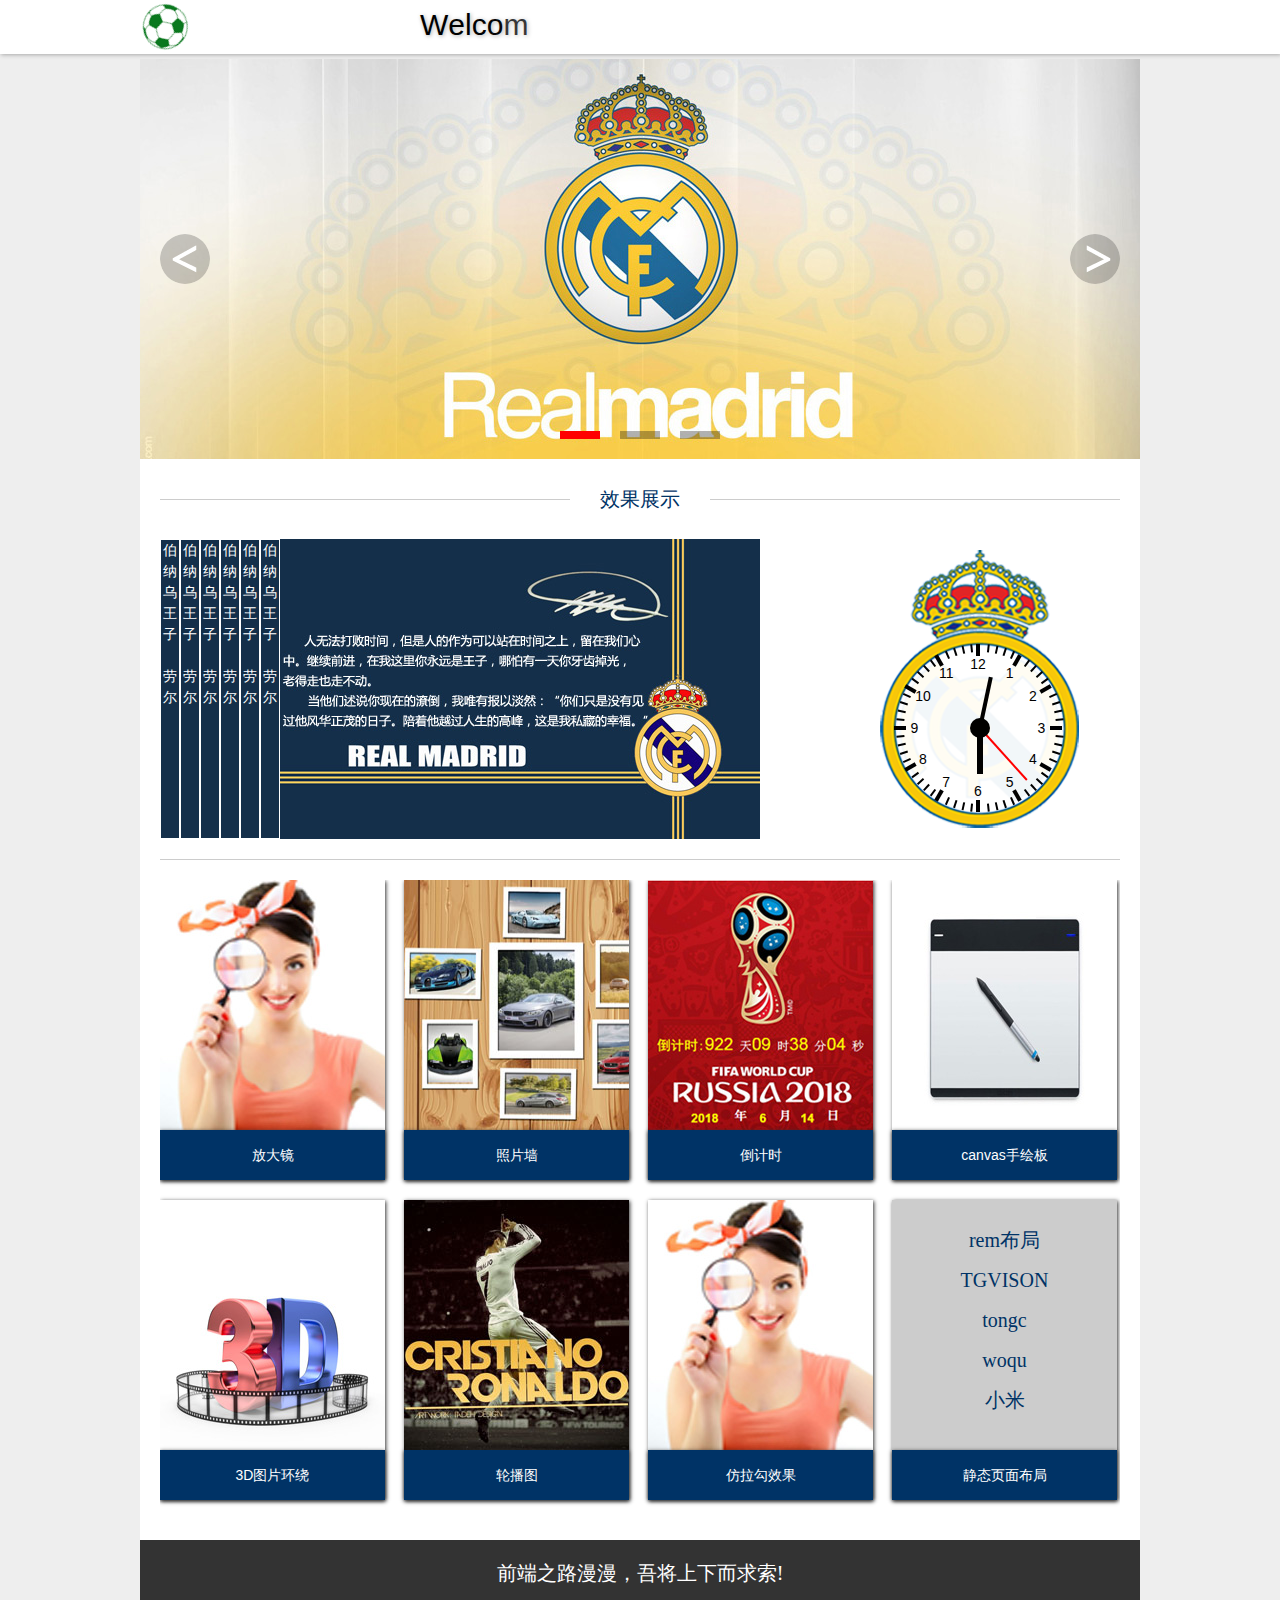
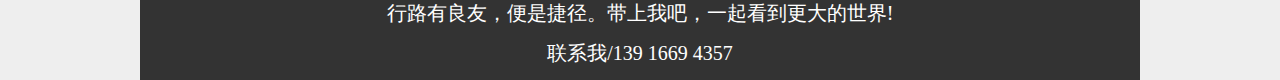
<file: index.html>
<!DOCTYPE HTML>
<html>
<head>
<meta http-equiv="Content-Type" content="text/html; charset=utf-8">
<title>personal website</title>
<link rel="stylesheet" href="css/index.css">
<link rel="stylesheet" href="css/common.css">
<script src="js/common.js"></script>
<script src="js/index.js"></script>
<script src="js/jquery-1.7.2.js"></script>
</head>

<body>
<div class="header">
		<div class="head">
        		<img id="img1" src="images/work-logo.png">
				<div id="font" class="fr font"></div>
        </div>
</div>
<div class="content">
		 <div class="tab" id="tab">
                  <span id="next" class="next"></span>
                  <span id="prev" class="prev"></span>
                  <ol>
                          <li class="active"></li>
                          <li></li>
                          <li></li>
                  </ol>
                  <ul>
                          <li><img src="images/tab_1.jpg"></li>
                          <li><img src="images/tab_2.jpg"></li>
                          <li><img src="images/tab_3.jpg"></li>
                  </ul>
          </div>
          <div class="works">
                   	<div class="nav">
                    		<div class="left fl"></div>
                    		<p class="fl">效果展示</p>
                            <div class="right fr"></div>
                    </div>
          			<div class="show">
                    	   <ul class="ul1 fl" id="ul1">
                            		<li><img src="images/s1.png" /><span>伯纳乌王子 &nbsp; 劳尔</span></li>
                                    <li><img src="images/s2.jpg" /><span>伯纳乌王子 &nbsp; 劳尔</span></li>
                                    <li><img src="images/s3.jpg" /><span>伯纳乌王子 &nbsp; 劳尔</span></li>
                                    <li><img src="images/s4.jpg" /><span>伯纳乌王子 &nbsp; 劳尔</span></li>
                                    <li><img src="images/s5.jpg" /><span>伯纳乌王子 &nbsp; 劳尔</span></li>
                                    <li><img src="images/s6.jpg" /><span>伯纳乌王子 &nbsp; 劳尔</span></li>
                            </ul>
                            <div class="time fr">
                                    <div class="clock" id="clock">
                                            <div class="hour"></div>
                                            <div class="min"></div>
                                            <div class="sec"></div>
                                            <div class="cap"></div>
                                    </div>
                        	</div>
                    </div>
                    <div class="more">
                    		<p class="line"></p>
                            <ul>
                            		<li>
                                    		<a target="_blank" href="works/fdj.html">
                                                    <img src="images/m_fdj.jpg"/>
                                                    <p>放大镜</p>
                                            </a>
                                    </li>
                                    <li>
                                    		<a target="_blank" href="works/zpq.html">
                                                    <img src="images/m_fs.jpg"/>
                                                    <p>照片墙</p>
                                            </a>
                                    </li>
                                    <li>
                                    		<a target="_blank" href="works/djs.html">
                                                    <img src="images/m_djs.jpg"/>
                                                    <p>倒计时</p>
                                            </a>
                                    </li>
                                    <li class="none">
                                    		<a target="_blank" href="works/draw.html">
                                                    <img src="images/m_shb.jpg"/>
                                                    <p>canvas手绘板</p>
                                            </a>
                                    </li>
                                    <li>
                                    		<a target="_blank" href="works/3D.html">
                                                    <img src="images/m_3d.jpg"/>
                                                    <p>3D图片环绕</p>
                                            </a>
                                    </li>
                                    <li>
                                    		<a target="_blank" href="works/lunbotu.html">
                                                    <img src="images/m_lbt.jpg"/>
                                                    <p>轮播图</p>
                                            </a>
                                    </li>
                                    <li>
                                    		<a target="_blank" href="works/lagou.html">
                                                    <img src="images/m_fdj.jpg"/>
                                                    <p>仿拉勾效果</p>
                                            </a>
                                    </li>
                                    <li class="none">
                                    		<div style="margin-top:20px;"><a target="_blank" href="静态页面/rem/index.html">rem布局</a></div>
                                            <div><a target="_blank" href="静态页面/TGVISON/index.html">TGVISON</a></div>
                                            <div><a target="_blank" href="静态页面/tongc/index.html">tongc</a></div>
                                            <div><a target="_blank" href="静态页面/woqu/index.html">woqu</a></div>
                                            <div><a target="_blank" href="静态页面/xiaomi/index.html">小米</a></div>
                                            <p>静态页面布局</p>
                                    </li>
                            </ul>
                    </div>
          </div>
</div>
<div class="footer">
		<div class="my">
        		<p>前端之路漫漫，吾将上下而求索!</p>
                <p>行路有良友，便是捷径。带上我吧，一起看到更大的世界!</p>
                <p class="me">联系我/139 1669 4357</p>
        </div>
</div> 
</body>
</html>
</file>
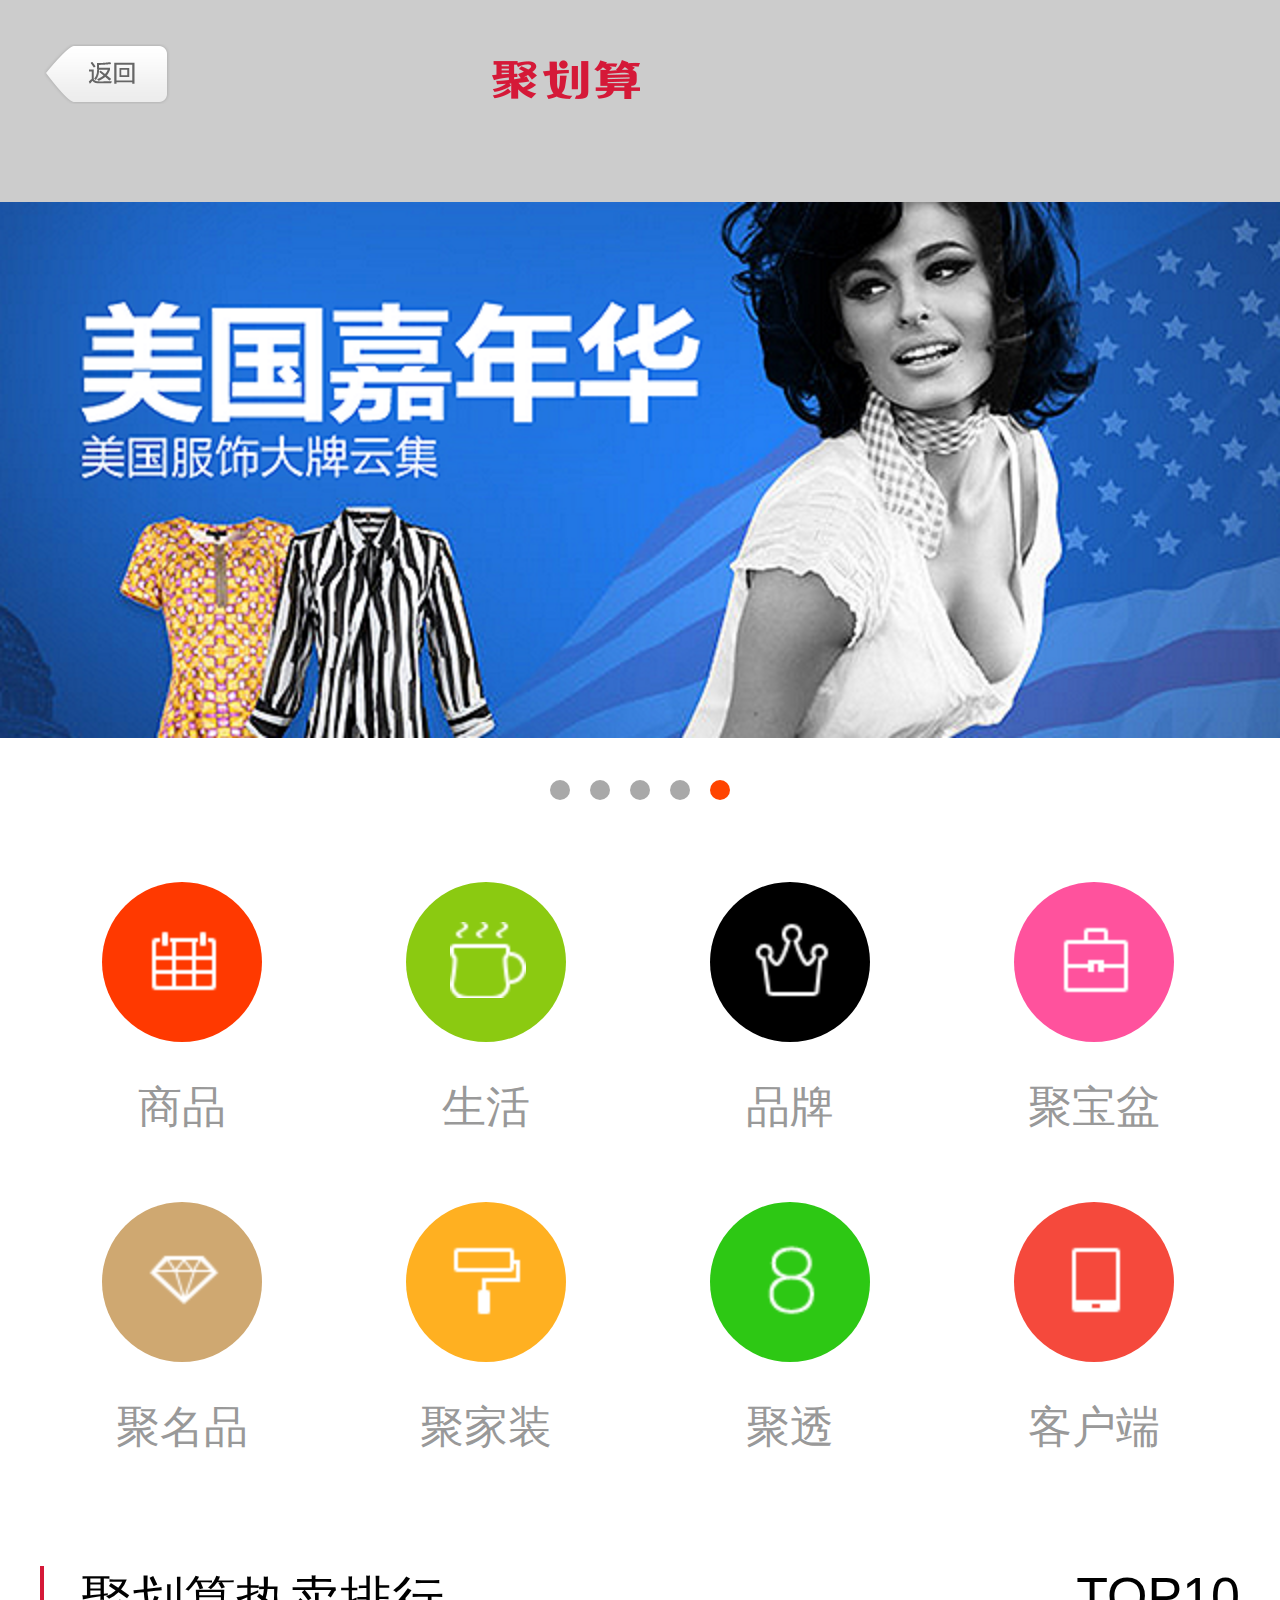
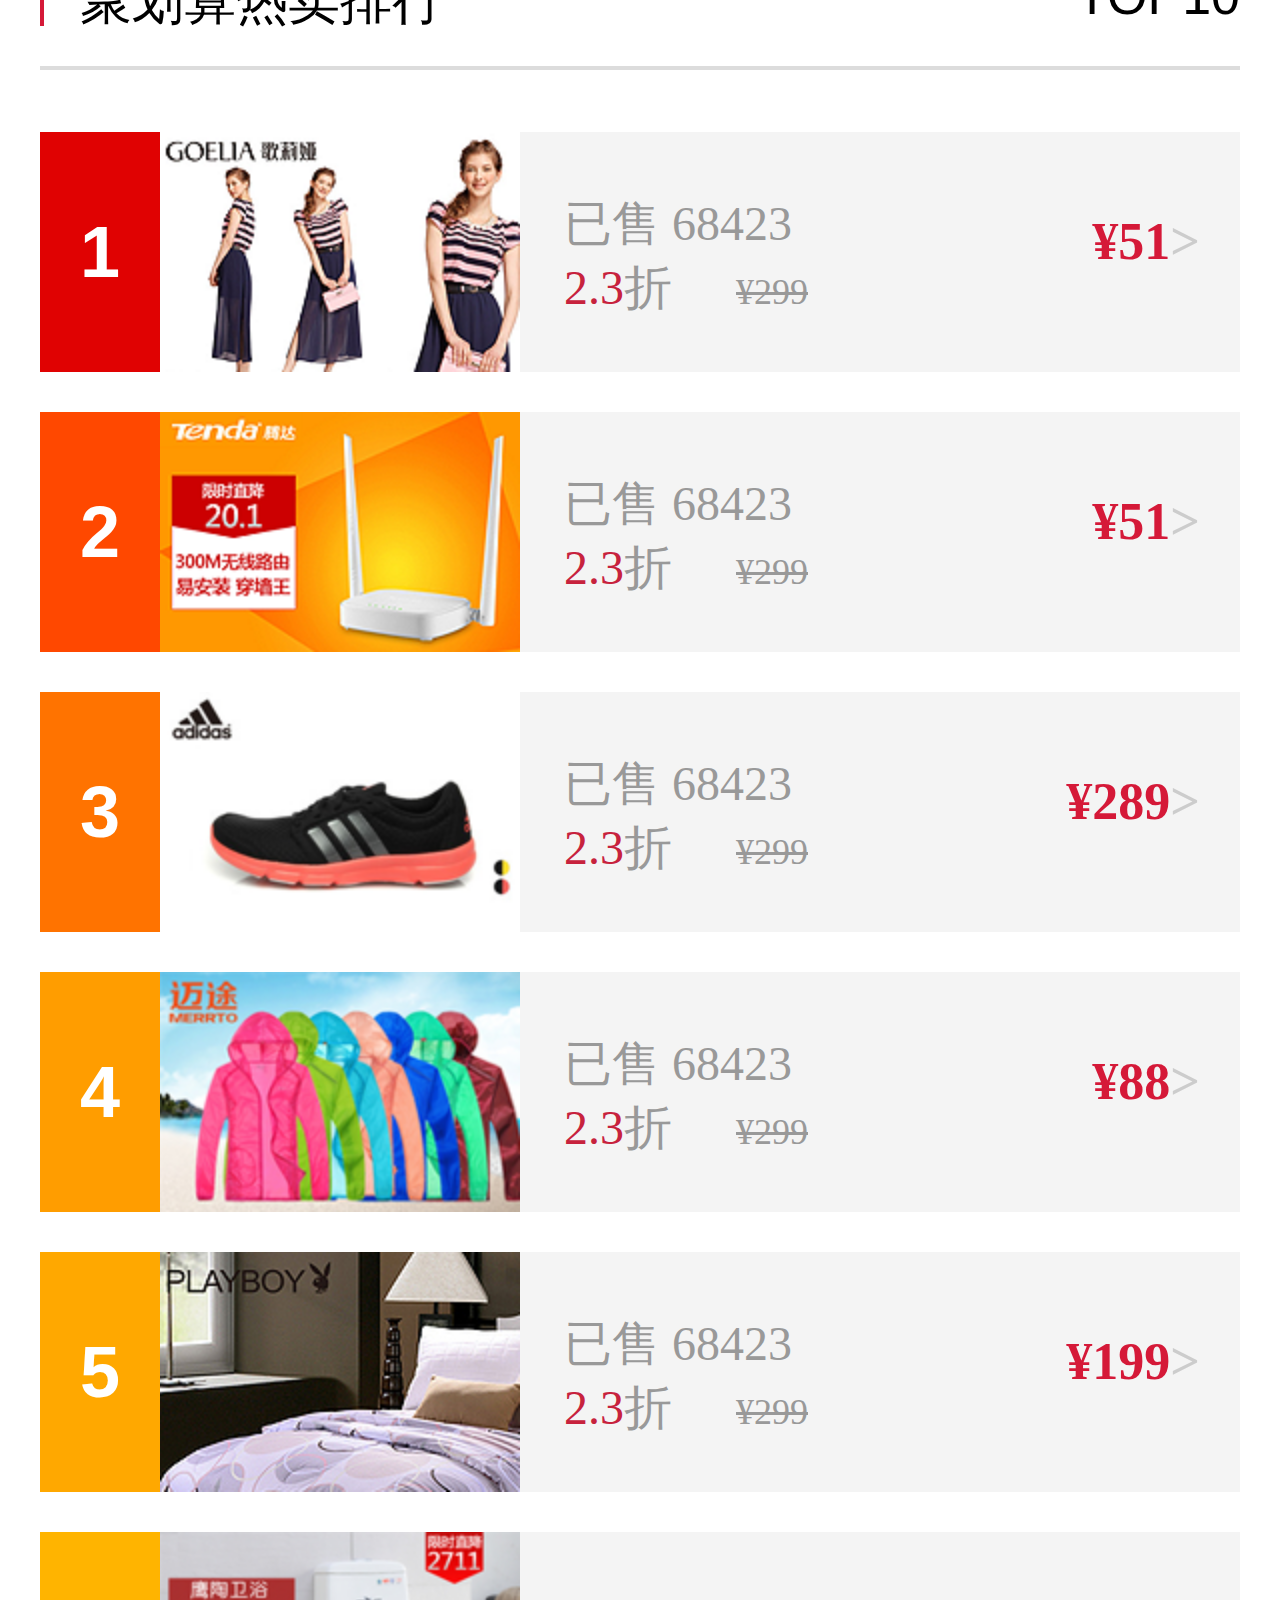
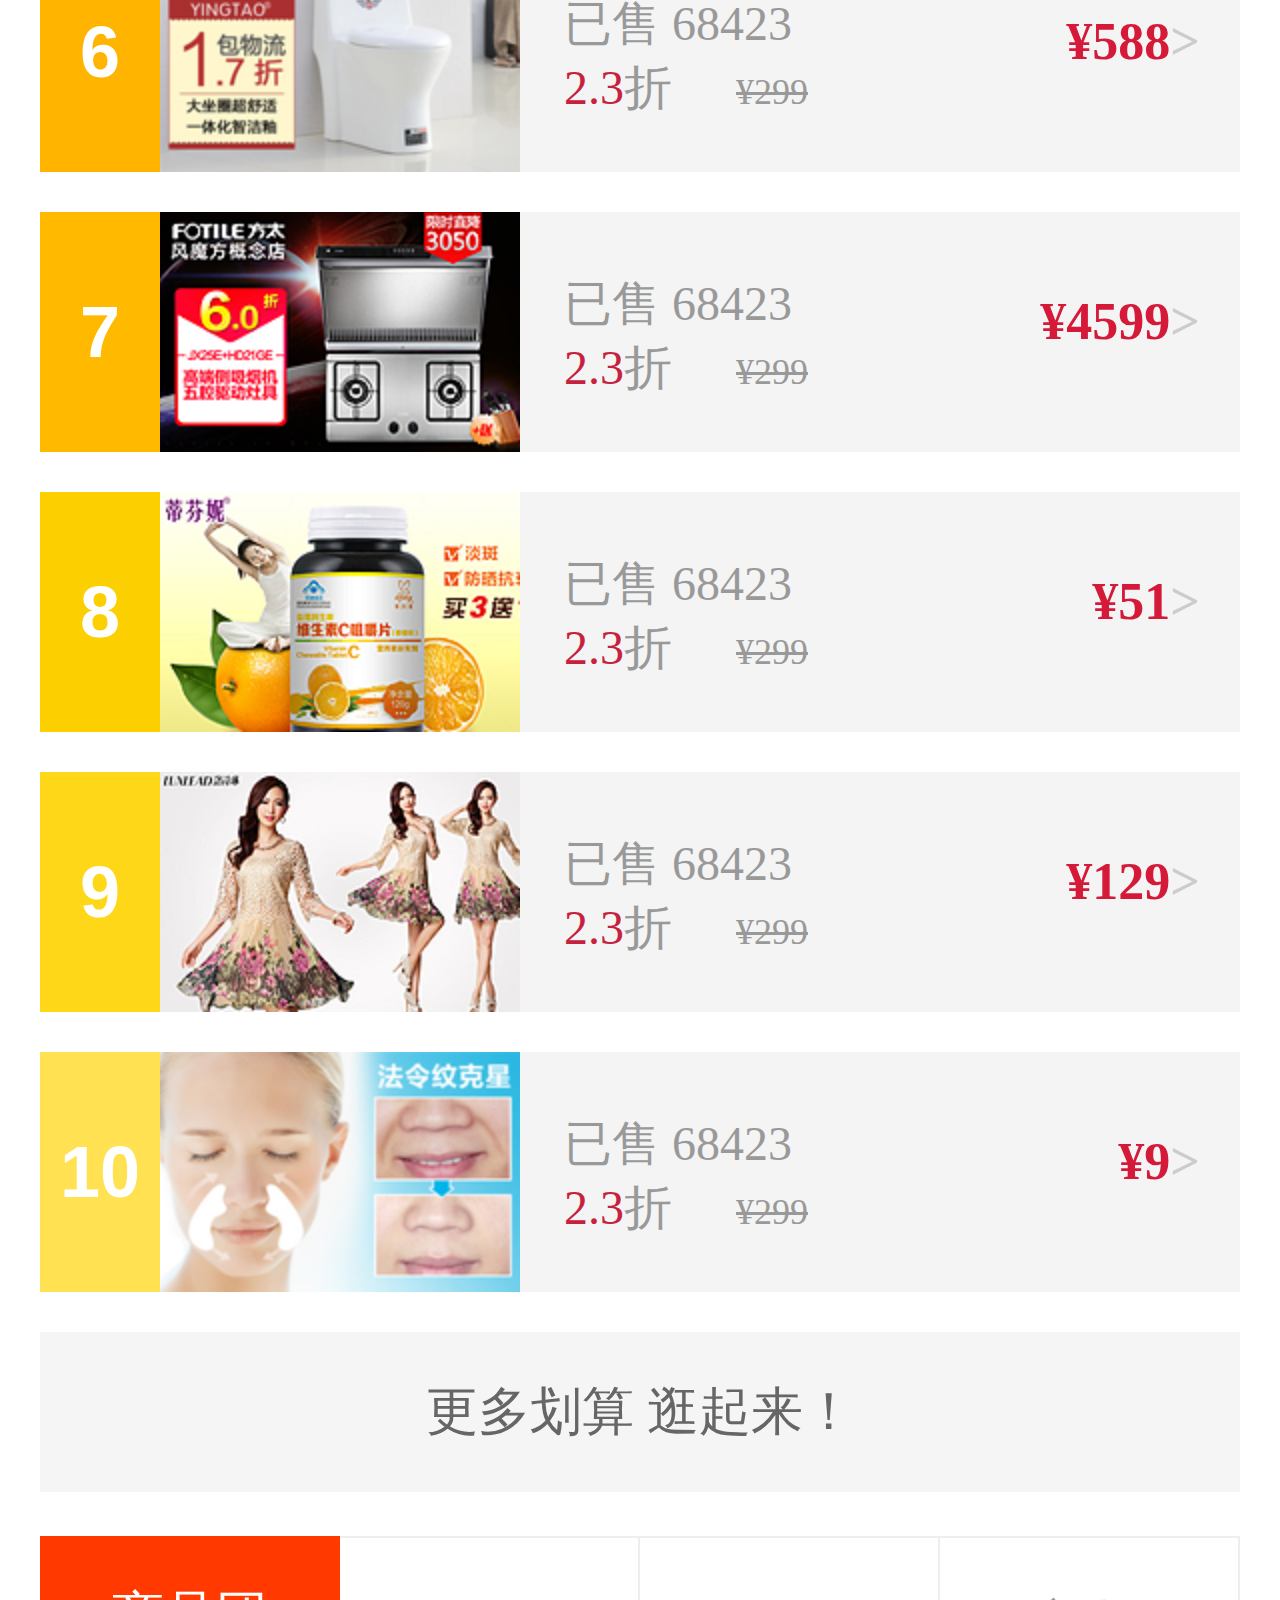
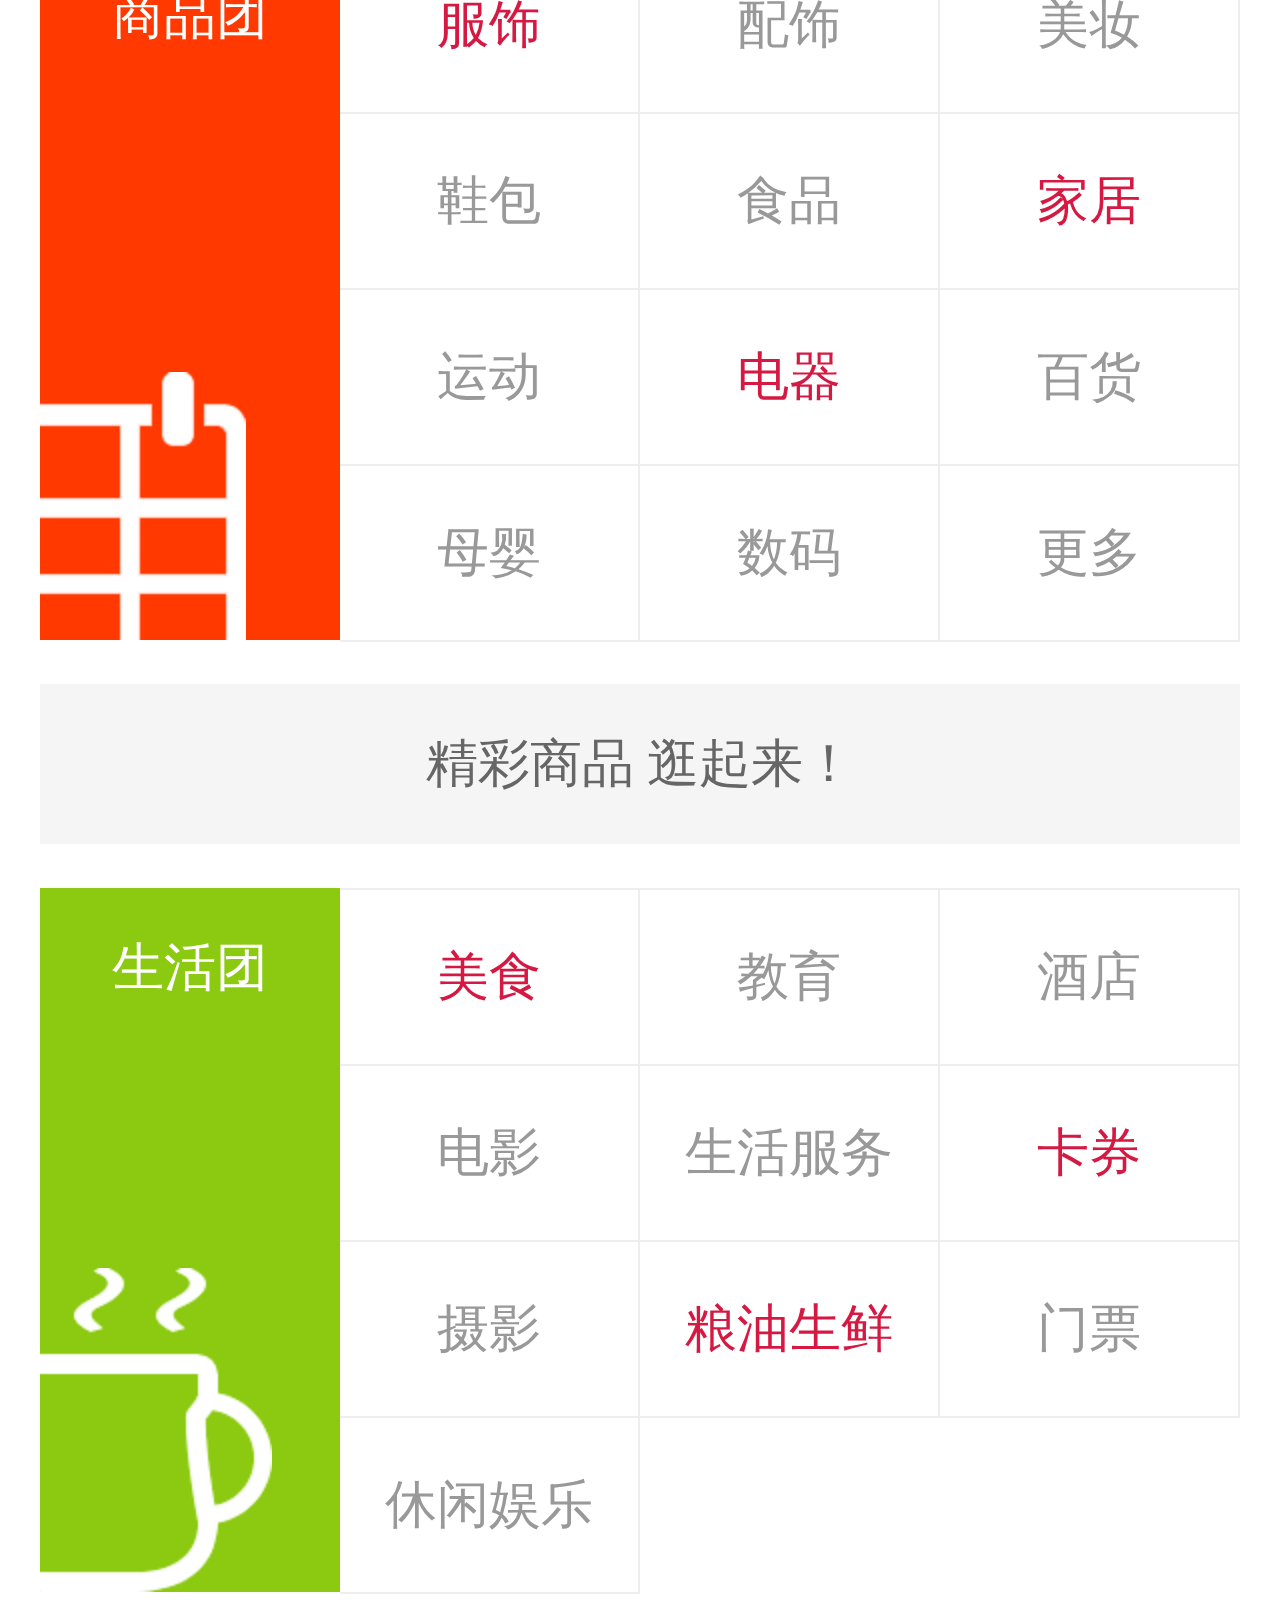
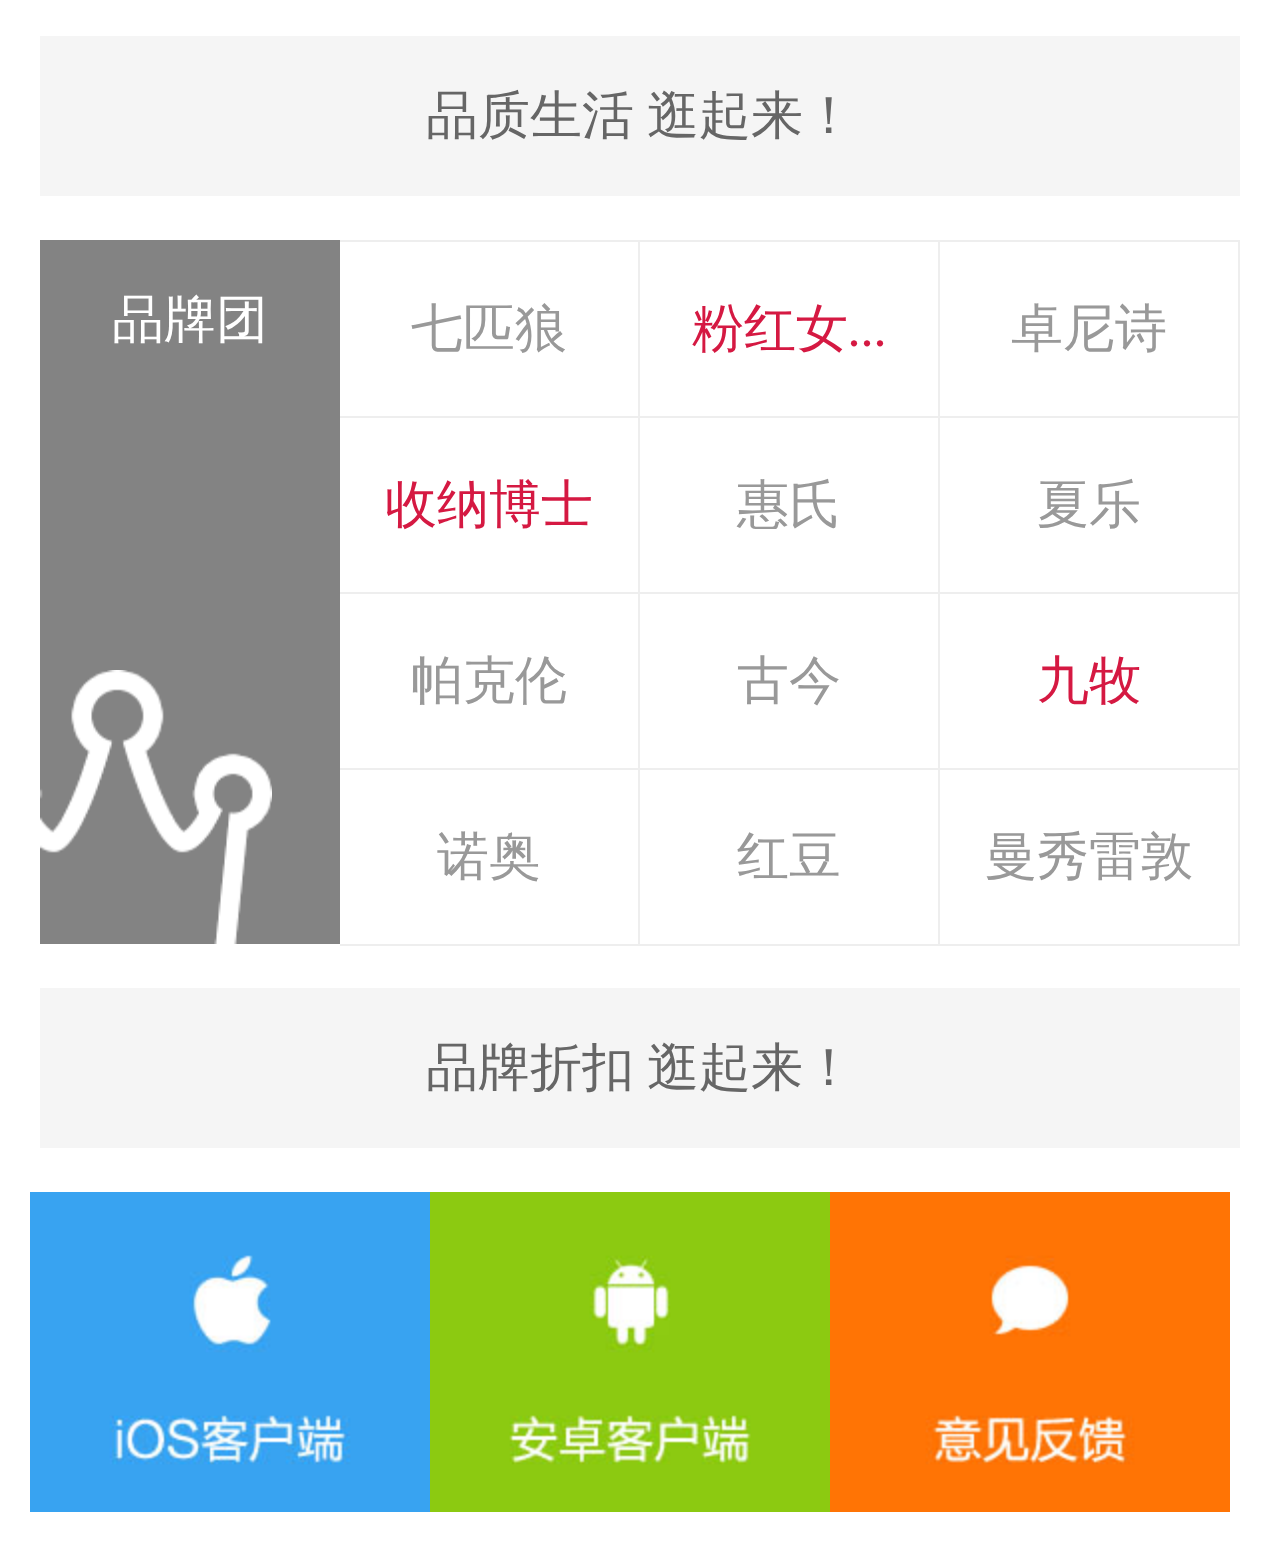
<file: 静态页面/rem/index.html>
<!DOCTYPE HTML>
<html>
<head>
<meta http-equiv="Content-Type" content="text/html; charset=utf-8">
<title>无标题文档</title>
<link rel="stylesheet" href="index.css"/>
<script>
window.onload=window.onresize=function(){ 
		document.documentElement.style.fontSize=32/320*document.documentElement.clientWidth+'px';
};
</script>
</head>

<body>
<div class="header">
		<span class="back"><a href="javascript:;"></a></span>
        <span class="title"></span>
</div>
<div class="content">
		<div class="tab">
        		<ul>
                		<li><img src="images/ct1.png"></li>
                </ul>
                <ol>
                		<li></li>
                        <li></li>
                        <li></li>
                        <li></li>
                        <li></li>
                </ol>
        </div>
        <ul class="sel">
				<li>	
                		<a href="javascript:;">
                                <div><img src="images/sel-01.png"/></div>
                                <p>商品</p>
                        </a>
                </li>
                <li>	
                		<a href="javascript:;">
                                <div style="background:#8bca11;"><img src="images/sel-02.png"/></div>
                                <p>生活</p>
                        </a>
                </li>
                <li>	
                		<a href="javascript:;">
                                <div style="background:#000;"><img src="images/sel-03.png"/></div>
                                <p>品牌</p>
                        </a>
                </li>
                <li>	
                		<a href="javascript:;">
                                <div style="background:#ff529d;"><img src="images/sel-04.png"/></div>
                                <p>聚宝盆</p>
                        </a>
                </li>
                <li>	
                		<a href="javascript:;">
                                <div style="background:#cfa871;"><img src="images/sel-05.png"/></div>
                                <p>聚名品</p>
                        </a>
                </li>
                <li>	
                		<a href="javascript:;">
                                <div style="background:#ffb021;"><img src="images/sel-06.png"/></div>
                                <p>聚家装</p>
                        </a>
                </li>
                <li>	
                		<a href="javascript:;">
                                <div style="background:#2dc814;"><img src="images/sel-07.png"/></div>
                                <p>聚透</p>
                        </a>
                </li>
                <li>	
                		<a href="javascript:;">
                                <div style="background:#f5493c;"><img src="images/sel-08.png"/></div>
                                <p>客户端</p>
                        </a>
                </li>
        </ul>	
        <div class="seller">
        		<div class="title">
                		<p class="fl line">聚划算热卖排行</p>
                        <p class="fr top">TOP10</p>
                </div>
                <ul class="ranking">
                		<li>
                        		<a href="javascript:;">
                                        <span class="left fl"><strong>1</strong></span>
                                        <span class="fl"><img src="images/rink01.png"/></span>
                                        <div class="right fr">
                                                <div class="fl zuo">
                                                        <p class="">已售 68423</p>
                                                        <span><span style="color:#c7223d;">2.3</span>折</span>
                                                        <span class="price">¥299</span>
                                                </div>
                                                <div class="fr you"><strong>¥51</strong><strong style="color:#ccc;">&gt;</strong></div>
                                        </div>
                                </a>
                        </li>
                        <li>
                        		<a href="javascript:;">
                                        <span class="left fl" style="background:#ff4800;"><strong>2</strong></span>
                                        <span class="fl"><img src="images/rink02.png"/></span>
                                        <div class="right fr">
                                                <div class="fl zuo">
                                                        <p class="">已售 68423</p>
                                                        <span><span style="color:#c7223d;">2.3</span>折</span>
                                                        <span class="price">¥299</span>
                                                </div>
                                                <div class="fr you"><strong>¥51</strong><strong style="color:#ccc;">&gt;</strong></div>
                                        </div>
                                </a>
                        </li>
                        <li>
                        		<a href="javascript:;">
                                        <span class="left fl" style="background:#ff7300;"><strong>3</strong></span>
                                        <span class="fl"><img src="images/rink03.png"/></span>
                                        <div class="right fr">
                                                <div class="fl zuo">
                                                        <p class="">已售 68423</p>
                                                        <span><span style="color:#c7223d;">2.3</span>折</span>
                                                        <span class="price">¥299</span>
                                                </div>
                                                <div class="fr you"><strong>¥289</strong><strong style="color:#ccc;">&gt;</strong></div>
                                        </div>
                                </a>
                        </li>
                        <li>
                        		<a href="javascript:;">
                                        <span class="left fl" style="background:#ff9d00;"><strong>4</strong></span>
                                        <span class="fl"><img src="images/rink04.png"/></span>
                                        <div class="right fr">
                                                <div class="fl zuo">
                                                        <p class="">已售 68423</p>
                                                        <span><span style="color:#c7223d;">2.3</span>折</span>
                                                        <span class="price">¥299</span>
                                                </div>
                                                <div class="fr you"><strong>¥88</strong><strong style="color:#ccc;">&gt;</strong></div>
                                        </div>
                                </a>
                        </li>
                        <li>
                        		<a href="javascript:;">
                                        <span class="left fl" style="background:#ffa800;"><strong>5</strong></span>
                                        <span class="fl"><img src="images/rink05.png"/></span>
                                        <div class="right fr">
                                                <div class="fl zuo">
                                                        <p class="">已售 68423</p>
                                                        <span><span style="color:#c7223d;">2.3</span>折</span>
                                                        <span class="price">¥299</span>
                                                </div>
                                                <div class="fr you"><strong>¥199</strong><strong style="color:#ccc;">&gt;</strong></div>
                                        </div>
                                </a>
                        </li>
                        <li>
                        		<a href="javascript:;">
                                        <span class="left fl" style="background:#ffb400;"><strong>6</strong></span>
                                        <span class="fl"><img src="images/rink06.png"/></span>
                                        <div class="right fr">
                                                <div class="fl zuo">
                                                        <p class="">已售 68423</p>
                                                        <span><span style="color:#c7223d;">2.3</span>折</span>
                                                        <span class="price">¥299</span>
                                                </div>
                                                <div class="fr you"><strong>¥588</strong><strong style="color:#ccc;">&gt;</strong></div>
                                        </div>
                                </a>
                        </li>
                        <li>
                        		<a href="javascript:;">
                                        <span class="left fl" style="background:#ffba00;"><strong>7</strong></span>
                                        <span class="fl"><img src="images/rink07.png"/></span>
                                        <div class="right fr">
                                                <div class="fl zuo">
                                                        <p class="">已售 68423</p>
                                                        <span><span style="color:#c7223d;">2.3</span>折</span>
                                                        <span class="price">¥299</span>
                                                </div>
                                                <div class="fr you"><strong>¥4599</strong><strong style="color:#ccc;">&gt;</strong></div>
                                        </div>
                                </a>
                        </li>
                        <li>
                        		<a href="javascript:;">
                                        <span class="left fl" style="background:#fcd000;"><strong>8</strong></span>
                                        <span class="fl"><img src="images/rink08.png"/></span>
                                        <div class="right fr">
                                                <div class="fl zuo">
                                                        <p class="">已售 68423</p>
                                                        <span><span style="color:#c7223d;">2.3</span>折</span>
                                                        <span class="price">¥299</span>
                                                </div>
                                                <div class="fr you"><strong>¥51</strong><strong style="color:#ccc;">&gt;</strong></div>
                                        </div>
                                </a>
                        </li>
                        <li>
                        		<a href="javascript:;">
                                        <span class="left fl" style="background:#ffd719;"><strong>9</strong></span>
                                        <span class="fl"><img src="images/rink09.png"/></span>
                                        <div class="right fr">
                                                <div class="fl zuo">
                                                        <p class="">已售 68423</p>
                                                        <span><span style="color:#c7223d;">2.3</span>折</span>
                                                        <span class="price">¥299</span>
                                                </div>
                                                <div class="fr you"><strong>¥129</strong><strong style="color:#ccc;">&gt;</strong></div>
                                        </div>
                                </a>
                        </li>
                        <li>
                        		<a href="javascript:;">
                                        <span class="left fl" style="background:#ffe152;"><strong>10</strong></span>
                                        <span class="fl"><img src="images/rink10.png"/></span>
                                        <div class="right fr">
                                                <div class="fl zuo">
                                                        <p class="">已售 68423</p>
                                                        <span><span style="color:#c7223d;">2.3</span>折</span>
                                                        <span class="price">¥299</span>
                                                </div>
                                                <div class="fr you"><strong>¥9</strong><strong style="color:#ccc;">&gt;</strong></div>
                                        </div>
                                </a>
                        </li>
                </ul>
        </div>
        <div class="more">更多划算 逛起来！</div>
        <div class="con">
        		<div class="fl shopping">
                		<p>商品团</p>
                        <span><img src="images/spt.png"></span>
                </div>
        		<ul class="nav">
                		<li><a class="red" href="javascript:;">服饰</a></li>
                        <li><a href="javascript:;">配饰</a></li>
                        <li><a href="javascript:;">美妆</a></li>
                        <li><a href="javascript:;">鞋包</a></li>
                        <li><a href="javascript:;">食品</a></li>
                        <li><a class="red" href="javascript:;">家居</a></li>
                        <li><a href="javascript:;">运动</a></li>
                        <li><a class="red" href="javascript:;">电器</a></li>
                        <li><a href="javascript:;">百货</a></li>
                        <li><a href="javascript:;">母婴</a></li>
                        <li><a href="javascript:;">数码</a></li>
                        <li><a href="javascript:;">更多</a></li>
                </ul>
        </div>
        <div class="more">精彩商品 逛起来！</div>
        <div class="con">
        		<div class="fl shopping sh">
                		<p>生活团</p>
                        <span><img class="shp" src="images/sh.png"></span>
                </div>
        		<ul class="nav">
                		<li><a class="red" href="javascript:;">美食</a></li>
                        <li><a href="javascript:;">教育</a></li>
                        <li><a href="javascript:;">酒店</a></li>
                        <li><a href="javascript:;">电影</a></li>
                        <li><a href="javascript:;">生活服务</a></li>
                        <li><a class="red" href="javascript:;">卡券</a></li>
                        <li><a href="javascript:;">摄影</a></li>
                        <li><a class="red" href="javascript:;">粮油生鲜</a></li>
                        <li><a href="javascript:;">门票</a></li>
                        <li><a href="javascript:;">休闲娱乐</a></li>
                        <li></li>
                        <li></li>
                </ul>
        </div>
         <div class="more">品质生活 逛起来！</div>
        <div class="con">
        		<div class="fl shopping pp">
                		<p>品牌团</p>
                        <span><img class="ppp" src="images/pp.png"></span>
                </div>
        		<ul class="nav">
                		<li><a href="javascript:;">七匹狼</a></li>
                        <li><a class="red" href="javascript:;">粉红女...</a></li>
                        <li><a href="javascript:;">卓尼诗</a></li>
                        <li><a class="red" href="javascript:;">收纳博士</a></li>
                        <li><a href="javascript:;">惠氏</a></li>
                        <li><a href="javascript:;">夏乐</a></li>
                        <li><a href="javascript:;">帕克伦</a></li>
                        <li><a href="javascript:;">古今</a></li>
                        <li><a class="red" href="javascript:;">九牧</a></li>
                        <li><a href="javascript:;">诺奥</a></li>
                        <li><a href="javascript:;">红豆</a></li>
                        <li><a href="javascript:;">曼秀雷敦</a></li>
                </ul>
        </div>
        <div class="more">品牌折扣 逛起来！</div>
        <div class="pinpai">
        		<ul>
                		<li><a><img src="images/ios.jpg"/></a></li>
                        <li><a><img src="images/adr.jpg"/></a></li>
                        <li><a><img src="images/yijian.jpg"/></a></li>
                </ul>
        </div>
</div>
<div class="footer"></div>
</body>
</html>
</file>
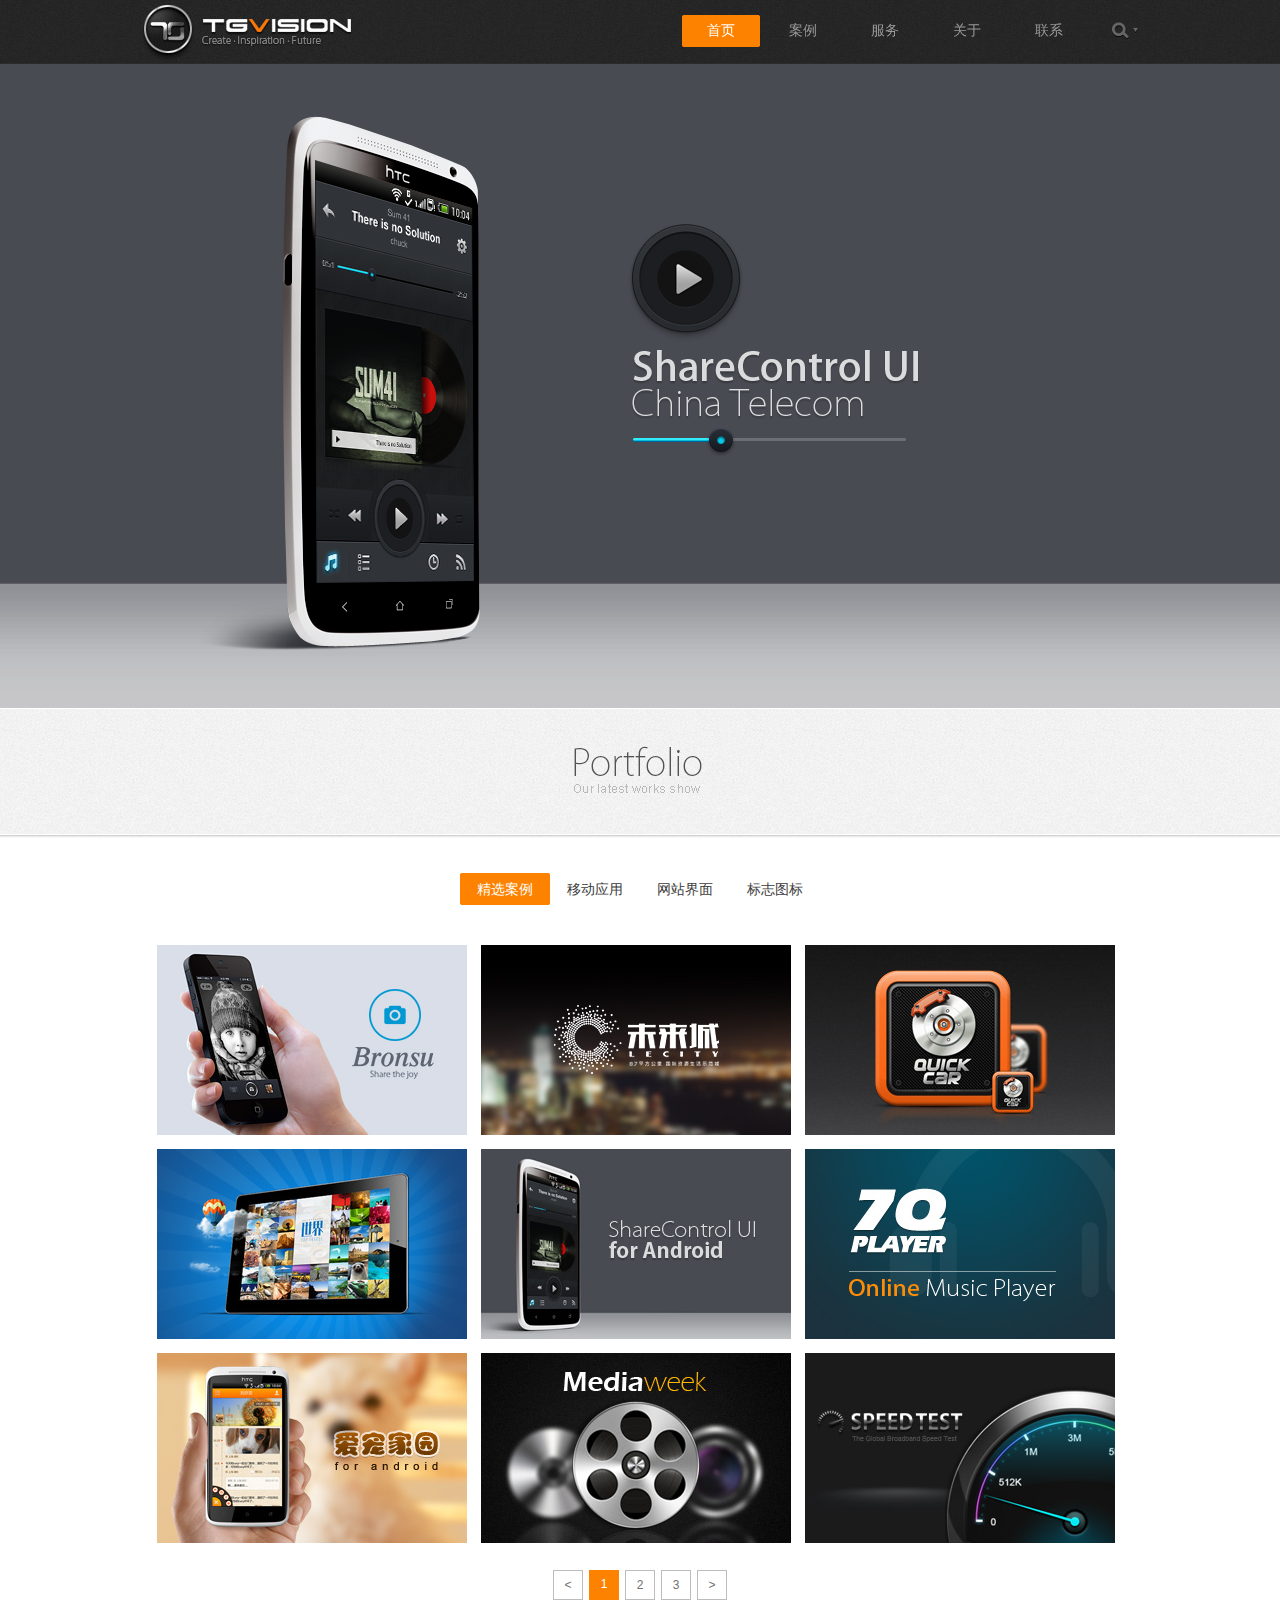
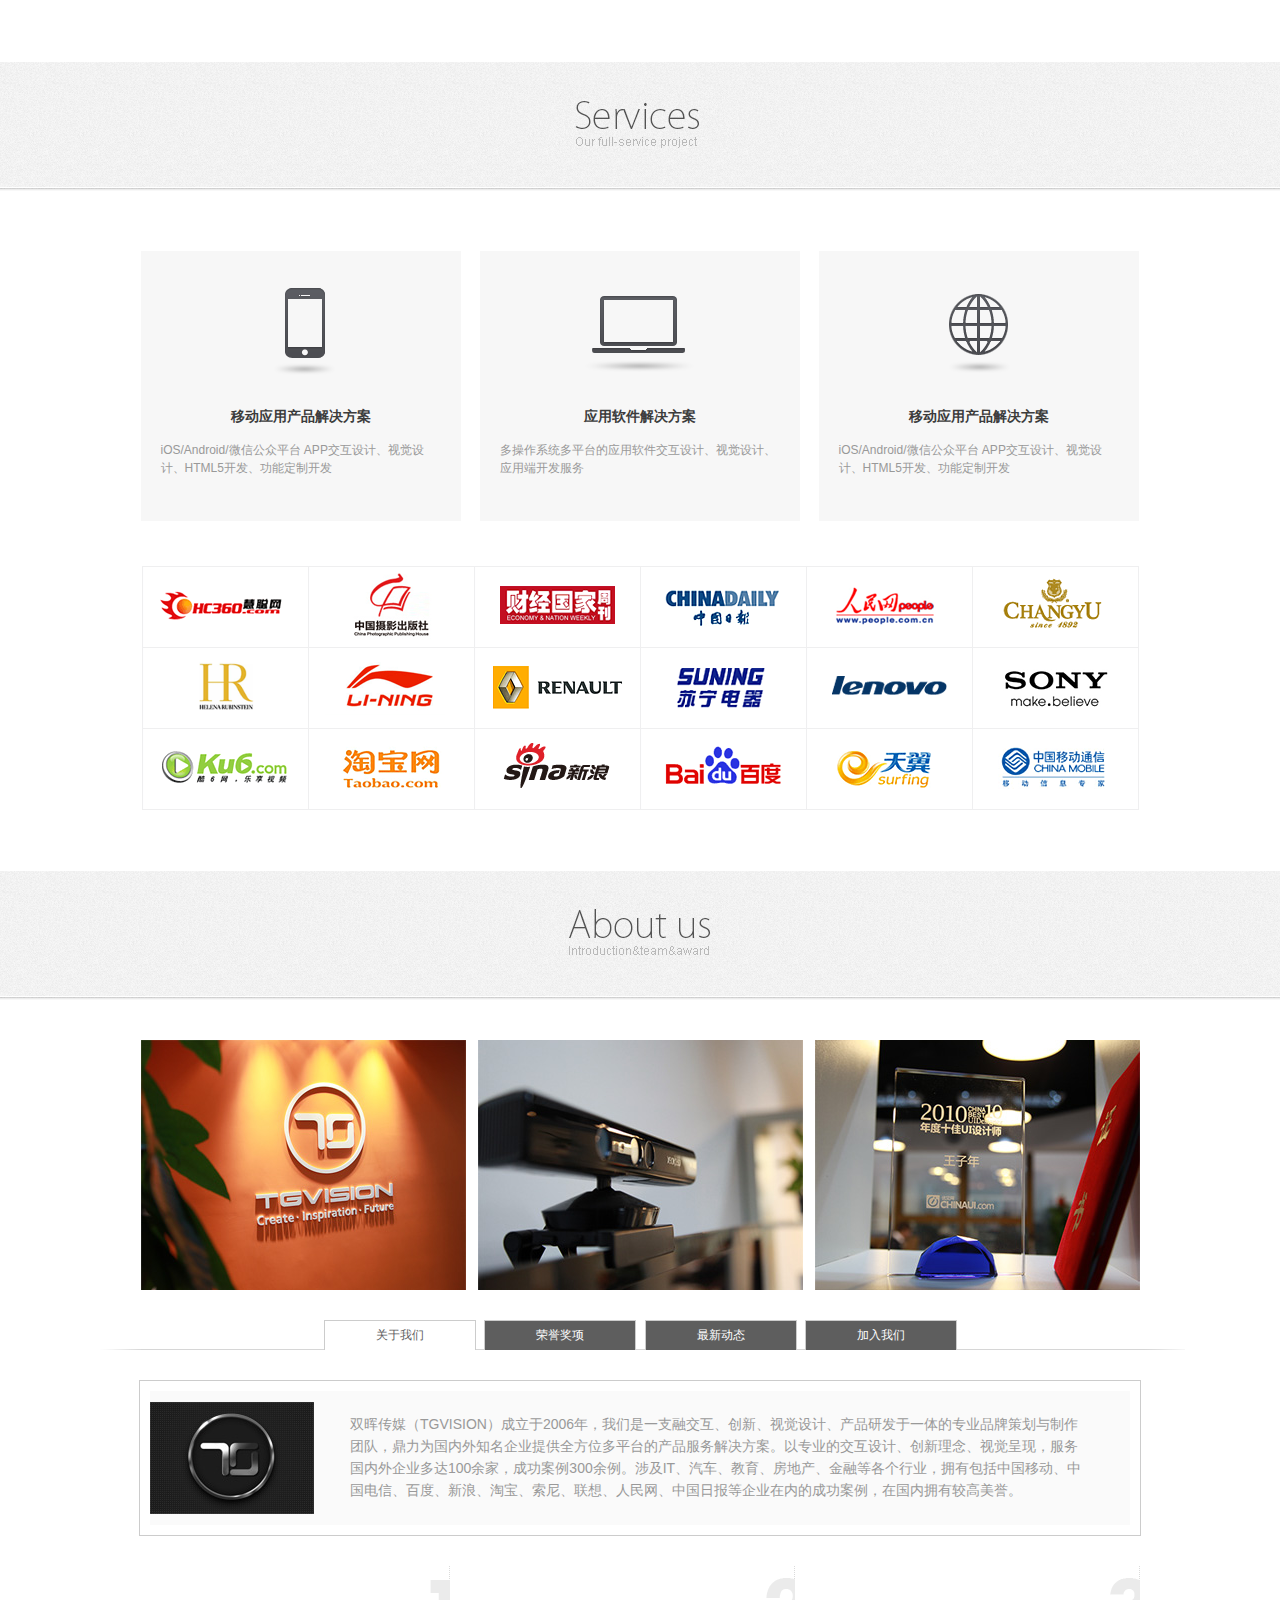
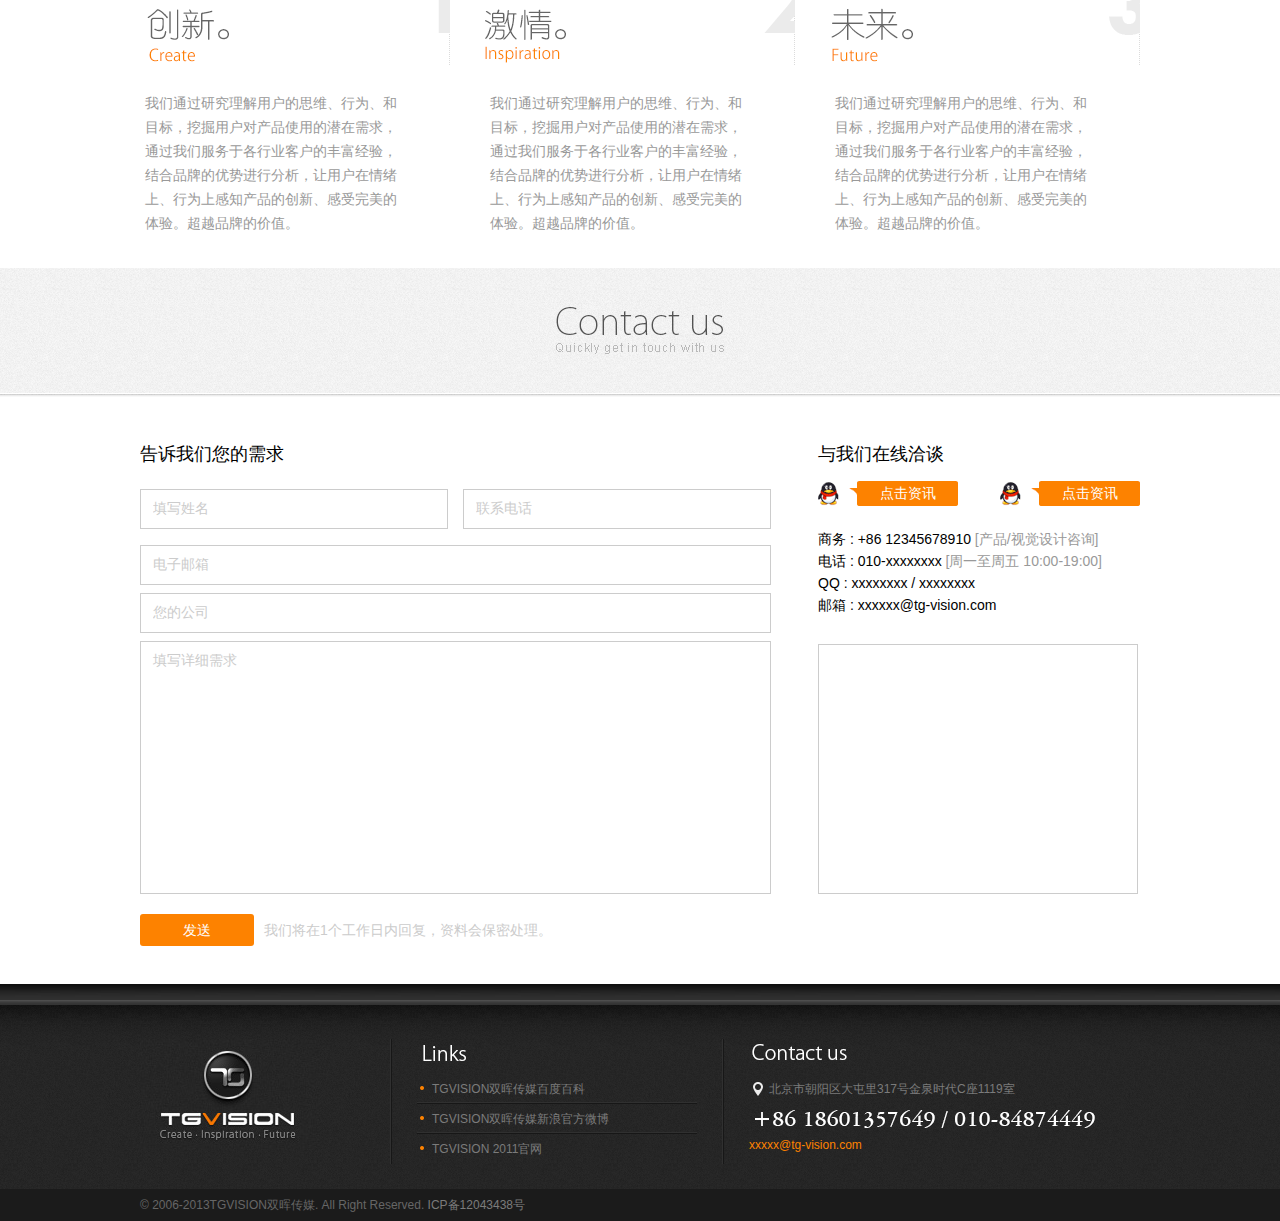
<file: 静态页面/TGVISON/index.html>
<!DOCTYPE html PUBLIC "-//W3C//DTD XHTML 1.0 Transitional//EN" "http://www.w3.org/TR/xhtml1/DTD/xhtml1-transitional.dtd">
<html xmlns="http://www.w3.org/1999/xhtml">
<head>
<meta http-equiv="Content-Type" content="text/html; charset=utf-8" />
<title>TGVISON双晖传媒品牌机构官方网站</title>
<link rel="stylesheet" type="text/css" href="style/index.css"/>
<script type="text/javascript" src="js/jquery-1.8.3.min.js"></script>
<script type="text/javascript" src="js/jquery.js"></script>

</head>

<body>
<div id="nav">
	<div class="navin">
    	<h1>
        	<a href="javascript:void(0)"><img src="imgs/logo.jpg" title="TGVISON双晖传媒品牌机构" /></a>
        </h1>
		<div class="nav_l">        
            <div class="navtrue">
                <a class="navkaishi" href="javascript:void(0)">首页<div class="navBg"></div></a>
                <a href="javascript:void(0)">案例<div class="navBg"></div></a>
                <a href="javascript:void(0)">服务<div class="navBg"></div></a>           
                <a href="javascript:void(0)">关于<div class="navBg"></div></a>
                <a href="javascript:void(0)">联系<div class="navBg"></div></a>
                
            </div>
            <span><a href="javascript:void(0)"></a></span>
            <div class="nav_search">
            	<input type="text" />
                <a href="javascript:void(0)"></a>
            </div>
		</div>    
	</div>
</div>

<div id="banner">
	<div class="bannerin">
    	<dl class="banner1">
        	<dt><img src="imgs/0240ddc5fa163156719b498c45d4ded2.png" /></dt>
            <dd><img src="imgs/e92807f2bcc6f6e4fc92a2b07ef3eb26.png" /></dd>
            
        </dl>
    	<dl class="banner2">
        	<dt><img src="imgs/b249cfb8cebc4696d7a317181b823eb3.png"/></dt>
            <dd><img src="imgs/dc0e4583d9af6915d306cabb9ac6df64.png" /></dd>
        </dl>
    	<dl class="banner3">
        	<dt><img src="imgs/2d20716b5ecc36c5c9e35a7dfc1834a4.png" /></dt>
            <dd><img src="imgs/2a18e9128aad06d0b6b8d908ecf7c2a1.png" /></dd>
        </dl>
        <dl class="banner1">
            <dt><img src="imgs/0240ddc5fa163156719b498c45d4ded2.png" /></dt>
            <dd><img src="imgs/e92807f2bcc6f6e4fc92a2b07ef3eb26.png" /></dd>
        </dl>
    </div>
    <a href="javascript:void(0)" id="jiantou_l"></a>
    <a href="javascript:void(0)" id="jiantou_r"></a>
</div>

<div id="part">
	<h3 title="Portfolio" class="tit1"></h3>
</div>


<div id="case">
	<ul class="case_top">
    	<li class="case_current"><a href="javascript:void(0)"  >精选案例</a></li>
    	<li><a href="javascript:void(0)">移动应用</a></li>
    	<li><a href="javascript:void(0)">网站界面</a></li>
    	<li><a href="javascript:void(0)">标志图标</a></li>
    </ul>
    <div id="case_div">
        <div class="case_main" id="case_main">
        	<div class="cm_in">
                <div class="cm_ins">
                	<div class="cm_intop">
                    	<p title="Bronsu UI" class="bronsu">Bronsu UI</p>
                        <p class="mobile">Mobile APP</p>
                    </div>
                    <img src="imgs/d1e6ba4f3dc8dc63707e71ba993b85ea.jpg" width="310" height="190" class="case_pic" />
                </div>
            </div>
        	<div class="cm_in">
                <div class="cm_ins">
                	<div class="cm_intop">
                    	<p title="大连未来城LECITY" class="bronsu">大连未来城LECITY UI</p>
                        <p class="mobile">Web UI</p>
                    </div>
                    <img src="imgs/792e499c31a82ed1844287e63f628187.jpg" class="case_pic" />
                </div>
            </div>
        	<div class="cm_in">
                <div class="cm_ins">
                	<div class="cm_intop">
                    	<p title="Quick Car APP" class="bronsu">Quick Car APP</p>
                        <p class="mobile">Mobile APP</p>
                    </div>
                    <img src="imgs/b2227b1bc98f05f257aed08568e5138f.jpg" class="case_pic" />
                </div>
            </div>
            <div class="cm_in">
                <div class="cm_ins">
                        <div class="cm_intop">
                            <p title="《世界》杂志APP" class="bronsu">《世界》杂志APP</p>
                            <p class="mobile">Mobile APP</p>
                        </div>
                        <img src="imgs/d98d054481bc4b385ef1b70d514c5a35.jpg" class="case_pic" />
                </div>
             </div>    
            <div class="cm_in">
                <div class="cm_ins">
                        <div class="cm_intop">
                            <p title="ShareControl APP" class="bronsu">ShareControl APP</p>
                            <p class="mobile">Mobile APP</p>
                        </div>
                        <img src="imgs/47973b6a2f1ae9a77ec4bf1cd42e49f2.jpg" class="case_pic" />
                </div>
             </div>    
            <div class="cm_in">
                <div class="cm_ins">
                        <div class="cm_intop">
                            <p title="7Q Online Music Player" class="bronsu">7Q Online Music Player</p>
                            <p class="mobile">Mobile APP</p>
                        </div>
                        <img src="imgs/8c01488573761d2fef2d31a56d7b6142.jpg" class="case_pic" />
                </div>
             </div>    
            <div class="cm_in">
                <div class="cm_ins">
                        <div class="cm_intop">
                            <p title="爱宠家园APP" class="bronsu">爱宠家园APP</p>
                            <p class="mobile">Mobile APP</p>
                        </div>
                        <img src="imgs/7e33572dab89fac378332257c6fa285e.jpg" />
                </div>
             </div>    
            <div class="cm_in">
                <div class="cm_ins">
                        <div class="cm_intop">
                            <p title="Mediaweek Icon" class="bronsu">Mediaweek Icon</p>
                            <p class="mobile">Logo & Icon</p>
                        </div>
                        <img src="imgs/6b089e685b97bd545e2bc42f83610c80.jpg" class="case_pic" />
                </div>
             </div>    
            <div class="cm_in">
                <div class="cm_ins">
                        <div class="cm_intop">
                            <p title="SpeedTest" class="bronsu">SpeedTest</p>
                            <p class="mobile">Mobile APP</p>
                        </div>
                        <img src="imgs/c9b635d25bbe689e356055e470bd2f13.jpg" class="case_pic" />
                </div>
             </div>    
        </div>
        <div class="case_main2" id="case_main" style="display:none" >

        	<div class="cm_in">
                <div class="cm_ins">
                	<div class="cm_intop">
                    	<p title="Photo Cinema" class="bronsu">Photo Cinema</p>
                        <p class="mobile">Mobile APP</p>
                    </div>
                    <img src="imgs/c5f7334f7c886ca1450bd1c7401a9a30.jpg" class="case_pic" />
                </div>
            </div>
        	<div class="cm_in">
                <div class="cm_ins">
                	<div class="cm_intop">
                    	<p title="法国雷诺纬度" class="bronsu">法国雷诺纬度</p>
                        <p class="mobile">Mobile APP</p>
                    </div>
                    <img src="imgs/8054c5b937db27ddfbbdf61d589a4528.jpg" class="case_pic" />
                </div>
            </div>
        	<div class="cm_in">
                <div class="cm_ins">
                	<div class="cm_intop">
                    	<p title="China Daily News" class="bronsu">China Daily News</p>
                        <p class="mobile">Mobile APP</p>
                    </div>
                    <img src="imgs/f4ca8f7462a508db36770e891f469a12.jpg" class="case_pic" />
                </div>
            </div>
            <div class="cm_in">
                <div class="cm_ins">
                    <div class="cm_intop">
                        <p title="Lenovo Technology Flash MiniPP" class="bronsu">Lenovo Technology Flash Mini</p>
                        <p class="mobile">Web UI</p>
                    </div>
                    <img src="imgs/9c6ca29bcbf7b3120f551031424ae11b.jpg" class="case_pic" />
                </div>
             </div>    
            <div class="cm_in">
                <div class="cm_ins">
                        <div class="cm_intop">
                            <p title="云巢网盘" class="bronsu">云巢网盘</p>
                            <p class="mobile">Web UI</p>
                        </div>
                        <img src="imgs/6777900d9a57f32fcf65c774f61c0508.jpg" class="case_pic" />
                </div>>
             </div>    
            <div class="cm_in">
                <div class="cm_ins">
                        <div class="cm_intop">
                            <p title="百谷艺术官网" class="bronsu">百谷艺术官网</p>
                            <p class="mobile">Web UI</p>
                        </div>
                        <img src="imgs/7a2038c56cb4a16f80a0296154e2dabd.jpg" class="case_pic" />
                </div>
             </div>    
            <div class="cm_in">
                <div class="cm_ins">
                        <div class="cm_intop">
                            <p title="ChinaDaily亚太官网" class="bronsu">ChinaDaily亚太官网</p>
                            <p class="mobile">Web UI</p>
                        </div>
                        <img src="imgs/7f26f1f48427e3760652dd6a511195bd.jpg" />
                </div>
             </div>    
            <div class="cm_in">
                <div class="cm_ins">
                        <div class="cm_intop">
                            <p title="Lord Steel" class="bronsu">Lord Steel</p>
                            <p class="mobile">Web UI</p>
                        </div>
                        <img src="imgs/fd129f30d8bbc801d47a8118a9ff1ab9.jpg" class="case_pic" />
                </div>
             </div>    
            <div class="cm_in">
                <div class="cm_ins">
                        <div class="cm_intop">
                            <p title="HR赫莲娜 极致之美Minisite" class="bronsu">HR赫莲娜 极致之美Minisite</p>
                            <p class="mobile">Web UI/p>
                        </div>
                        <img src="imgs/8c3d99d7c284f90be597dd778a04564a.jpg" class="case_pic" />
                </div>
             </div>    
        </div>
        <div class="case_main3" id="case_main" style="display:none">
        	<div class="cm_in">
                <div class="cm_ins">
                	<div class="cm_intop">
                    	<p title="新浪UC官网设计" class="bronsu">新浪UC官网设计</p>
                        <p class="mobile">Web UI</p>
                    </div>
                    <img src="imgs/9303f412050df3bdd3cd7a9b64f90568.jpg" class="case_pic" />
                </div>
            </div>
        	<div class="cm_in">
                <div class="cm_ins">
                	<div class="cm_intop">
                    	<p title="Econ CIA SystemTY" class="bronsu">Econ CIA System</p>
                        <p class="mobile">Logo & Icon</p>
                    </div>
                    <img src="imgs/2f88166ea22df3ccf84b47edb23f6a86.jpg" class="case_pic" />
                </div>
            </div>
        	<div class="cm_in">
                <div class="cm_ins">
                	<div class="cm_intop">
                    	<p title="Touch China" class="bronsu">Touch China</p>
                        <p class="mobile">Mobile APP</p>
                    </div>
                    <img src="imgs/7c12071ca55694bea04c30ed6d96c496.jpg" class="case_pic" />
                </div>
            </div>
            <div class="cm_in">
                <div class="cm_ins">
                        <div class="cm_intop">
                            <p title="Wake Up" class="bronsu">Wake Up</p>
                            <p class="mobile">Mobile APP</p>
                        </div>
                        <img src="imgs/26809db76dd41d2b12a8a691b2c9d33d.jpg" class="case_pic" />
                </div>
             </div>    
            <div class="cm_in">
                <div class="cm_ins">
                        <div class="cm_intop">
                            <p title="百度推广" class="bronsu">百度推广</p>
                            <p class="mobile">Mobile APP</p>
                        </div>
                        <img src="imgs/65222771f811778316e687508b8371db.jpg" class="case_pic" />
                </div>
             </div>    
            <div class="cm_in">
                <div class="cm_ins">
                        <div class="cm_intop">
                            <p title="Diy Bu" class="bronsu">Diy Bu</p>
                            <p class="mobile">Mobile APP</p>
                        </div>
                        <img src="imgs/d45b9dd30bad8f9ea4f7579aede5a7b8.jpg" class="case_pic" />
                </div>
             </div>    
            <div class="cm_in">
                <div class="cm_ins">
                        <div class="cm_intop">
                            <p title="Iphone & Ipaid" class="bronsu">Iphone & Ipaid</p>
                            <p class="mobile">Mobile APP</p>
                        </div>
                        <img src="imgs/e6a83e28908b81c25b8775cae06c47ac.jpg" />
                </div>
             </div>    
        </div>
        <div class="case_main4" id="case_main" style="display:none">
           
            <div class="cm_in">
                <div class="cm_ins">
                        <div class="cm_intop">
                            <p title="Diy Bu" class="bronsu">Diy Bu</p>
                            <p class="mobile">Mobile APP</p>
                        </div>
                        <img src="imgs/d45b9dd30bad8f9ea4f7579aede5a7b8.jpg" class="case_pic" />
                </div>
             </div>    
            <div class="cm_in">
                <div class="cm_ins">
                        <div class="cm_intop">
                            <p title="Iphone & Ipaid" class="bronsu">Iphone & Ipaid</p>
                            <p class="mobile">Mobile APP</p>
                        </div>
                        <img src="imgs/e6a83e28908b81c25b8775cae06c47ac.jpg" />
                </div>
             </div>    
        </div>
    </div>
    <div class="pages">
    	<a href="javascript:void(0)">&lt;</a>
    	<a href="javascript:void(0)" class="pages_current">1</a>
    	<a href="javascript:void(0)">2</a>
    	<a href="javascript:void(0)">3</a>
    	<a href="javascript:void(0)">&gt;</a>
    
    </div>
    
</div>
<div id="part1">
	<h3 title="Portfolio" class="tit1"></h3>
</div>
<div id="services">
	<div class="service_main">
        
    	<div class="service_in">
            <div id="serv_l">
            	<div class="service_phone">
                	<img src="imgs/ser_box1.png" width="110" height="110" />
                </div>
                <div class="service_phone_left">
                    <img src="imgs/ser_box1b.png" width="110" height="110" />
                </div>
            </div>
            <div id="serv_r">
                <div class="tex">
                	<h3>移动应用产品解决方案</h3>
                    <p>iOS/Android/微信公众平台 APP交互设计、视觉设计、HTML5开发、功能定制开发</p>
                </div>
                <div class="tex_right">
                    <h3>移动应用产品解决方案</h3>
                    <p>iOS/Android/微信公众平台 APP交互设计、视觉设计、HTML5开发、功能定制开发</p>
                </div>
            </div>
            <div id="serv_bg"></div>
        </div>

        <div class="service_in">
            <div id="serv_l">
                <div class="service_phone">
                    <img src="imgs/ser_box2.png" width="110" height="110" />
                </div>
                <div class="service_phone_left">
                    <img src="imgs/ser_box2b.png" width="110" height="110" />
                </div>
            </div>
            <div id="serv_r">
                <div class="tex">
                    <h3>应用软件解决方案</h3>
                    <p>多操作系统多平台的应用软件交互设计、视觉设计、应用端开发服务</p>
                </div>
                <div class="tex_right">
                    <h3>应用软件解决方案</h3>
                    <p>多操作系统多平台的应用软件交互设计、视觉设计、应用端开发服务</p>
                </div>
            </div>
            <div id="serv_bg"></div>
        </div>

        <div class="service_in nomagin">
            <div id="serv_l">
                <div class="service_phone">
                    <img src="imgs/ser_box3.png" width="110" height="110" />
                </div>
                <div class="service_phone_left">
                    <img src="imgs/ser_box3b.png" width="110" height="110" />
                </div>
            </div>
            <div id="serv_r">
                <div class="tex">
                    <h3>移动应用产品解决方案</h3>
                    <p>iOS/Android/微信公众平台 APP交互设计、视觉设计、HTML5开发、功能定制开发</p>
                </div>
                <div class="tex_right">
                    <h3>移动应用产品解决方案</h3>
                    <p>iOS/Android/微信公众平台 APP交互设计、视觉设计、HTML5开发、功能定制开发</p>
                </div>
            </div>
            <div id="serv_bg"></div>
        </div>
    	
    	
    </div>

    <div class="service_ad">
        <ul>
            
        </ul>
    </div>
</div>


<!-- about开始 -->
<div id="about">
    <h3 title="Portfolio" class="tit1"></h3>
</div>
<div class="about">
    <ul>
        <li class="about_li1">
            <div class="about_eye">
                <a href="javascript:void(0)"></a>
            </div>
            <img src="imgs/serliimg.jpg" class="nocolor"/>
            <img src="imgs/serliimg2.jpg" class="colors"/>
        </li>
        <li class="about_li1">
            <div class="about_eye">
                <a href="javascript:void(0)"></a>
            </div>
            <img src="imgs/abouliimg22.jpg" class="nocolor"/>
            <img src="imgs/aboutliimg2.jpg" class="colors"/>
        </li>
        <li class="about_li2">
            <div class="about_eye">
                <a href="javascript:void(0)"></a>
            </div>
            <img src="imgs/aboutimg33.jpg" class="nocolor"/>
            <img src="imgs/aboutimg3.jpg" class="colors"/>
        </li>
    </ul>
</div>

<div class="about_nav">
    <div class="about_div">
        <a href="javascript:" class="cursor">关于我们</a>
        <a href="javascript:">荣誉奖项</a>
        <a href="javascript:">最新动态</a>
        <a href="javascript:">加入我们</a>
    </div>
</div>
<div id="about1_con">
    <div class="about1_con">
        <div class="about1_top">
            <p>
                双晖传媒（TGVISION）成立于2006年，我们是一支融交互、创新、视觉设计、产品研发于一体的专业品牌策划与制作团队，鼎力为国内外知名企业提供全方位多平台的产品服务解决方案。以专业的交互设计、创新理念、视觉呈现，服务国内外企业多达100余家，成功案例300余例。涉及IT、汽车、教育、房地产、金融等各个行业，拥有包括中国移动、中国电信、百度、新浪、淘宝、索尼、联想、人民网、中国日报等企业在内的成功案例，在国内拥有较高美誉。
            </p>
        </div>
        <div class="about1_art">
            <div class="art1">
                <img src="imgs/about_num1.gif">
                <p>
                    我们通过研究理解用户的思维、行为、和目标，挖掘用户对产品使用的潜在需求，通过我们服务于各行业客户的丰富经验，结合品牌的优势进行分析，让用户在情绪上、行为上感知产品的创新、感受完美的体验。超越品牌的价值。
                </p>
            </div>
            <div class="art2">
                <img src="imgs/about_num2.gif">
                <p>
                    我们通过研究理解用户的思维、行为、和目标，挖掘用户对产品使用的潜在需求，通过我们服务于各行业客户的丰富经验，结合品牌的优势进行分析，让用户在情绪上、行为上感知产品的创新、感受完美的体验。超越品牌的价值。
                </p>
            </div>
            <div class="art2">
                <img src="imgs/about_num3.gif">
                <p>
                    我们通过研究理解用户的思维、行为、和目标，挖掘用户对产品使用的潜在需求，通过我们服务于各行业客户的丰富经验，结合品牌的优势进行分析，让用户在情绪上、行为上感知产品的创新、感受完美的体验。超越品牌的价值。
                </p>
            </div>
        </div>
    </div>

    <div class="about1_con" style="display:none">
        <div class="about1_top2">
                双晖传媒专精于高品质的全方位设计服务，拥有实力坚强的研发团队及国内外顶尖水平的设计人才，核心成员曾服务于微软、雅虎（美国）、淘宝、新浪、腾讯等全球知名企业，拥有丰富的视觉及交互设计经验。多名设计师在国内外获得设计相关奖项，被多家媒体专访，案例被国内外设计网站收录，如：Newswebpic，CSS DESIGN AWARDS，CSS Winner，CSS Light，站酷，Iconfans，68design，UIRSS，ChinaUI等。 
            
        </div>
        <div class="about_con2">
            <dl>
                <dt><img src="imgs/3aa10bc0bf04ab44efbd748b1c6a0208.jpg"/></dt>
                <dd>
                    <h2>双晖传媒受邀国际权威在线创意杂志NWP专访</h2>
                    <p>
                        TGVISION双晖传媒受邀国际权威网络在线创意杂志NWP专访,刊登于《NewWebPick》第39期。NWP展示全球最前沿的设计作品，收集国际最新设计资讯，辨析设计艺术的动向。杂志每期下载量4,000,000次，来自全球155个国家的10592个城市。
                    </p>
                </dd>
            </dl>
        </div>
        <div class="about_con2">
            <dl>
                <dt><img src="imgs/07ddea0492a76dddab002bbbc3e7a942.jpg"/></dt>
                <dd>
                    <h2>荣获ChinaUI2010及2011年度十佳UI设计师称号</h2>
                    <p>
                        TGVISION双晖传媒公司创始人王子年蝉联了国内权威设计机构CHINAUI2011年度十佳UI设计师。年度十佳UI设计师评选是CHINAUI优艾网从2010年起举办的专业设计师评选活动。结合参选设计的作品数量、作品质量、受关注程度等综合评判选得出。
                    </p>
                </dd>
            </dl>
        </div>
        <div class="about_con2">
            <dl>
                <dt><img src="imgs/3102d21625b35f70bacbcc66855c8e33.jpg"/></dt>
                <dd>
                    <h2>荣获年度中国十佳网页(互动)设计师称号</h2>
                    <p>
                       双晖传媒创意总监王子年荣获权威设计机构网页设计师联盟（68design）2010-11年度十佳网页设计师称号并接受专访。评选活动是由网页设计师联盟发起的，打造权威的设计师评选活动的品牌。
                    </p>
                </dd>
            </dl>
        </div>
        <div class="about_con2">
            <dl>
                <dt><img src="imgs/e2d3ef95f8c0c79ce253cebb6e7c70e1.jpg"/></dt>
                <dd>
                    <h2>双晖传媒创意总监王子年接受UIRSS专访</h2>
                    <p>
                        专访双晖传媒创意总监王子年：深度挖掘以用户体验为中心的设计。UIRSS.com是一个非盈利性全球UI设计专业媒体和信息交流平台，致力于为全球UI爱好者、从业人员和相关企业提供优质的资讯、学习、交流、咨询和设计服务。
                    </p>
                </dd>
            </dl>
        </div>
        <div class="about_con2">
            <dl>
                <dt><img src="imgs/12da008515a3ee235a4db566cd459ad0.jpg"/></dt>
                <dd>
                    <h2>双晖传媒官网被收录于国际权威在线创意杂志NWP</h2>
                    <p>
                        TGVISION双晖传媒官网被收录于国际权威在线创意杂志NWP，NWP展示全球最前沿的设计作品，收集国际最新设计资讯，辨析设计艺术的动向。是全球数码艺术领域中最权威的信息交互平台。
                    </p>
                </dd>
            </dl>
        </div>
    </div>

    <div class="about1_con" style="display:none">
        <div class="about_con2">
            <dl>
                <dt><img src="imgs/88d61b2091bd056aea23922ae5d31744.jpg"/></dt>
                <dd>
                    <h2>双晖传媒受邀国际权威在线创意杂志NWP专访</h2>
                    <p>
                        TGVISION双晖传媒受邀国际权威网络在线创意杂志NWP专访,刊登于《NewWebPick》第39期。NWP展示全球最前沿的设计作品，收集国际最新设计资讯，辨析设计艺术的动向。杂志每期下载量4,000,000次，来自全球155个国家的10592个城市。
                    </p>
                </dd>
            </dl>
        </div>
        <div class="about_con2">
            <dl>
                <dt><img src="imgs/c6e58ed0c0e7e478a7cf749b69513252.jpg"/></dt>
                <dd>
                    <h2>荣获ChinaUI2010及2011年度十佳UI设计师称号</h2>
                    <p>
                        TGVISION双晖传媒公司创始人王子年蝉联了国内权威设计机构CHINAUI2011年度十佳UI设计师。年度十佳UI设计师评选是CHINAUI优艾网从2010年起举办的专业设计师评选活动。结合参选设计的作品数量、作品质量、受关注程度等综合评判选得出。
                    </p>
                </dd>
            </dl>
        </div>
        <div class="about_con2">
            <dl>
                <dt><img src="imgs/f02d3413efcbce2405657b0da03ccfc3.jpg"/></dt>
                <dd>
                    <h2>荣获年度中国十佳网页(互动)设计师称号</h2>
                    <p>
                       双晖传媒创意总监王子年荣获权威设计机构网页设计师联盟（68design）2010-11年度十佳网页设计师称号并接受专访。评选活动是由网页设计师联盟发起的，打造权威的设计师评选活动的品牌。
                    </p>
                </dd>
            </dl>
        </div>
        <div class="about_con2">
            <dl>
                <dt><img src="imgs/fcafd502daf436de6507afecad8577b4.jpg"/></dt>
                <dd>
                    <h2>双晖传媒创意总监王子年接受UIRSS专访</h2>
                    <p>
                        专访双晖传媒创意总监王子年：深度挖掘以用户体验为中心的设计。UIRSS.com是一个非盈利性全球UI设计专业媒体和信息交流平台，致力于为全球UI爱好者、从业人员和相关企业提供优质的资讯、学习、交流、咨询和设计服务。
                    </p>
                </dd>
            </dl>
        </div>
        <div class="about_con2">
            <dl>
                <dt><img src="imgs/46f93519384193f11c1ea3db1c0ee0ce.jpg"/></dt>
                <dd>
                    <h2>双晖传媒官网被收录于国际权威在线创意杂志NWP</h2>
                    <p>
                        TGVISION双晖传媒官网被收录于国际权威在线创意杂志NWP，NWP展示全球最前沿的设计作品，收集国际最新设计资讯，辨析设计艺术的动向。是全球数码艺术领域中最权威的信息交互平台。
                    </p>
                </dd>
            </dl>
        </div>
    </div>

    <div class="about1_con" style="display:none">
        <div class="about1_top2">
                双晖传媒专精于高品质的全方位设计服务，拥有实力坚强的研发团队及国内外顶尖水平的设计人才，核心成员曾服务于微软、雅虎（美国）、淘宝、新浪、腾讯等全球知名企业，拥有丰富的视觉及交互设计经验。多名设计师在国内外获得设计相关奖项，被多家媒体专访，案例被国内外设计网站收录，如：Newswebpic，CSS DESIGN AWARDS，CSS Winner，CSS Light，站酷，Iconfans，68design，UIRSS，ChinaUI等。 
            
        </div>
        <div class="about_con2">
            <dl>
                <dt><img src="imgs/3aa10bc0bf04ab44efbd748b1c6a0208.jpg"/></dt>
                <dd>
                    <h2>双晖传媒受邀国际权威在线创意杂志NWP专访</h2>
                    <p>
                        TGVISION双晖传媒受邀国际权威网络在线创意杂志NWP专访,刊登于《NewWebPick》第39期。NWP展示全球最前沿的设计作品，收集国际最新设计资讯，辨析设计艺术的动向。杂志每期下载量4,000,000次，来自全球155个国家的10592个城市。
                    </p>
                </dd>
            </dl>
        </div>
        <div class="about_con2">
            <dl>
                <dt><img src="imgs/07ddea0492a76dddab002bbbc3e7a942.jpg"/></dt>
                <dd>
                    <h2>荣获ChinaUI2010及2011年度十佳UI设计师称号</h2>
                    <p>
                        TGVISION双晖传媒公司创始人王子年蝉联了国内权威设计机构CHINAUI2011年度十佳UI设计师。年度十佳UI设计师评选是CHINAUI优艾网从2010年起举办的专业设计师评选活动。结合参选设计的作品数量、作品质量、受关注程度等综合评判选得出。
                    </p>
                </dd>
            </dl>
        </div>
        <div class="about_con2">
            <dl>
                <dt><img src="imgs/3102d21625b35f70bacbcc66855c8e33.jpg"/></dt>
                <dd>
                    <h2>荣获年度中国十佳网页(互动)设计师称号</h2>
                    <p>
                       双晖传媒创意总监王子年荣获权威设计机构网页设计师联盟（68design）2010-11年度十佳网页设计师称号并接受专访。评选活动是由网页设计师联盟发起的，打造权威的设计师评选活动的品牌。
                    </p>
                </dd>
            </dl>
        </div>
        <div class="about_con2">
            <dl>
                <dt><img src="imgs/e2d3ef95f8c0c79ce253cebb6e7c70e1.jpg"/></dt>
                <dd>
                    <h2>双晖传媒创意总监王子年接受UIRSS专访</h2>
                    <p>
                        专访双晖传媒创意总监王子年：深度挖掘以用户体验为中心的设计。UIRSS.com是一个非盈利性全球UI设计专业媒体和信息交流平台，致力于为全球UI爱好者、从业人员和相关企业提供优质的资讯、学习、交流、咨询和设计服务。
                    </p>
                </dd>
            </dl>
        </div>
        <div class="about_con2">
            <dl>
                <dt><img src="imgs/12da008515a3ee235a4db566cd459ad0.jpg"/></dt>
                <dd>
                    <h2>双晖传媒官网被收录于国际权威在线创意杂志NWP</h2>
                    <p>
                        TGVISION双晖传媒官网被收录于国际权威在线创意杂志NWP，NWP展示全球最前沿的设计作品，收集国际最新设计资讯，辨析设计艺术的动向。是全球数码艺术领域中最权威的信息交互平台。
                    </p>
                </dd>
            </dl>
        </div>
    </div>
</div>


<!-- contact开始 -->
<div id="contact">
    <h3 title="Portfolio" class="tit1"></h3>
</div>
<div id="con_con">
    <div id="con_l">
        
        <div class="con_input">
            <h2>告诉我们您的需求</h2>
            <p>
                <div class="con_t1"><input type="text" value="填写姓名" onblur="if(!value){value=defaultValue;}" onfocus="if(value == '填写姓名'){value=''}"/></div>
                <div class="con_t2"><input type="text" value="联系电话"  onblur="if(!value){value=defaultValue;}" onfocus="if(value == '联系电话'){value=''}"/></div>
            </p>
            <div>
                <input type="text" value="电子邮箱"  onblur="if(!value){value=defaultValue;}" onfocus="if(value == '电子邮箱'){value=''}" />
            </div>
            <div>
                <input type="text" value="您的公司" onblur="if(!value){value=defaultValue;}" onfocus="if(value == '您的公司'){value=''}" />
            </div>
            <textarea  onblur="if(!value){value=defaultValue;}" onfocus="if(value == '填写详细需求'){value=''}" >填写详细需求</textarea>
            <button>发送</button><span>我们将在1个工作日内回复，资料会保密处理。</span>
            
        </div>
    </div>
    <div id="con_r">
        <h2>与我们在线洽谈</h2>
        <div class="zixun">
            <a href="javascript:" class="zixun_l">点击资讯</a>
            <a href="javascript:" class="zixun_r">点击资讯</a>
        </div>
        <p class="addr">商务 : +86 12345678910  <span>[产品/视觉设计咨询]</span><br/>
        电话 : 010-xxxxxxxx  <span>[周一至周五 10:00-19:00]</span><br/>
        QQ : xxxxxxxx / xxxxxxxx<br/>
        邮箱 : xxxxxx@tg-vision.com</p>

        <div class="map">
            <style type="text/css">
                html,body{margin:0;padding:0;}
                .iw_poi_title {color:#CC5522;font-size:14px;font-weight:bold;overflow:hidden;padding-right:13px;white-space:nowrap}
                .iw_poi_content {font:12px arial,sans-serif;overflow:visible;padding-top:4px;white-space:-moz-pre-wrap;word-wrap:break-word}
            </style>
            <script type="text/javascript" src="http://api.map.baidu.com/api?key=&v=1.1&services=true"></script>

           
              <!--百度地图容器-->
              <div style="width:318px;height:248px;border:#ccc solid 1px;" id="dituContent"></div>
            
            <script type="text/javascript">
            //创建和初始化地图函数：
            function initMap(){
                createMap();//创建地图
                setMapEvent();//设置地图事件
                addMapControl();//向地图添加控件
                addMarker();//向地图中添加marker
            }
            
            //创建地图函数：
            function createMap(){
                var map = new BMap.Map("dituContent");//在百度地图容器中创建一个地图
                var point = new BMap.Point(121.53003,31.084345);//定义一个中心点坐标
                map.centerAndZoom(point,16);//设定地图的中心点和坐标并将地图显示在地图容器中
                window.map = map;//将map变量存储在全局
            }
            
            //地图事件设置函数：
            function setMapEvent(){
                map.enableDragging();//启用地图拖拽事件，默认启用(可不写)
                map.enableScrollWheelZoom();//启用地图滚轮放大缩小
                map.enableDoubleClickZoom();//启用鼠标双击放大，默认启用(可不写)
                map.enableKeyboard();//启用键盘上下左右键移动地图
            }
            
            //地图控件添加函数：
            function addMapControl(){
                                }
            
            //标注点数组
            var markerArr = [{title:"TGVISON",content:"我的备注",point:"121.529383|31.082613",isOpen:0,icon:{w:23,h:25,l:23,t:21,x:9,lb:12}}
                 ];
            //创建marker
            function addMarker(){
                for(var i=0;i<markerArr.length;i++){
                    var json = markerArr[i];
                    var p0 = json.point.split("|")[0];
                    var p1 = json.point.split("|")[1];
                    var point = new BMap.Point(p0,p1);
                    var iconImg = createIcon(json.icon);
                    var marker = new BMap.Marker(point,{icon:iconImg});
                    var iw = createInfoWindow(i);
                    var label = new BMap.Label(json.title,{"offset":new BMap.Size(json.icon.lb-json.icon.x+10,-20)});
                    marker.setLabel(label);
                    map.addOverlay(marker);
                    label.setStyle({
                                borderColor:"#808080",
                                color:"#333",
                                cursor:"pointer"
                    });
                    
                    (function(){
                        var index = i;
                        var _iw = createInfoWindow(i);
                        var _marker = marker;
                        _marker.addEventListener("click",function(){
                            this.openInfoWindow(_iw);
                        });
                        _iw.addEventListener("open",function(){
                            _marker.getLabel().hide();
                        })
                        _iw.addEventListener("close",function(){
                            _marker.getLabel().show();
                        })
                        label.addEventListener("click",function(){
                            _marker.openInfoWindow(_iw);
                        })
                        if(!!json.isOpen){
                            label.hide();
                            _marker.openInfoWindow(_iw);
                        }
                    })()
                }
            }
            //创建InfoWindow
            function createInfoWindow(i){
                var json = markerArr[i];
                var iw = new BMap.InfoWindow("<b class='iw_poi_title' title='" + json.title + "'>" + json.title + "</b><div class='iw_poi_content'>"+json.content+"</div>");
                return iw;
            }
            //创建一个Icon
            function createIcon(json){
                var icon = new BMap.Icon("http://app.baidu.com/map/images/us_mk_icon.png", new BMap.Size(json.w,json.h),{imageOffset: new BMap.Size(-json.l,-json.t),infoWindowOffset:new BMap.Size(json.lb+5,1),offset:new BMap.Size(json.x,json.h)})
                return icon;
            }
            
            initMap();//创建和初始化地图
            </script>
        </div>
    </div>
    

</div>


<!-- footer开始 -->
<div id="footer">
    <div class="footer">
        <div class="footer_l">
            <img width="180" height="110" src="imgs/footer_logo.jpg"/>
        </div>
        <div class="footer_m">
            <span class="tit"></span>
            <ul class="footer_ul">
                <li><a href="">TGVISION双晖传媒百度百科</a></li>
                <li><a href="">TGVISION双晖传媒新浪官方微博</a></li>
                <li><a href="">TGVISION 2011官网</a></li>
            </ul>
        </div>
        <div class="footer_r">
            <span class="tit"></span>
            <span class="add">北京市朝阳区大屯里317号金泉时代C座1119室</span>
            <span class="tel"> </span>
            <span class="yellow">xxxxx@tg-vision.com</span>
        </div>
    </div>
</div>
<div id="copy">
    <div class="copy">
        <a target="_blank" href="/copyright">© 2006-2013TGVISION双晖传媒. All Right Reserved.</a>
        ICP备12043438号 
    </div>
</div>
<div id="backTop">
    <a href="javascript:void(0)"></a>
</div>
</body>
</html>
</file>
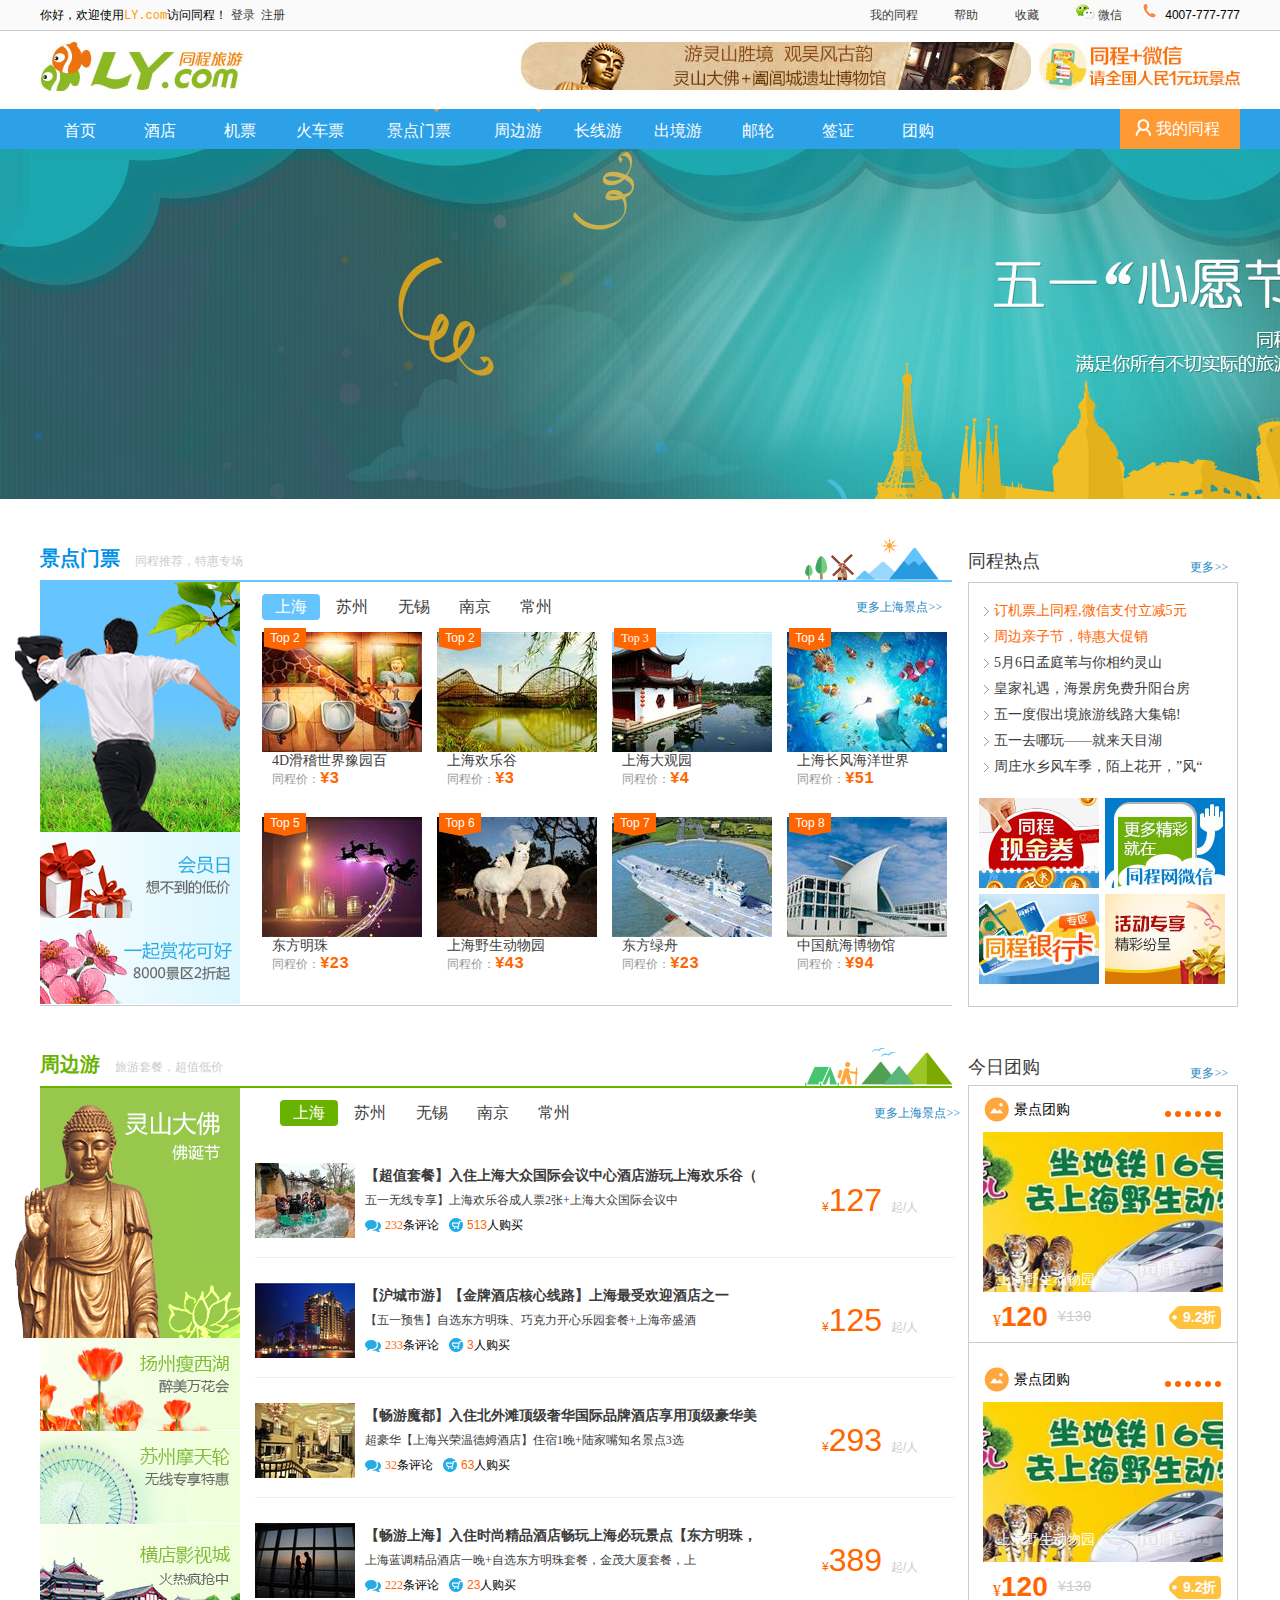
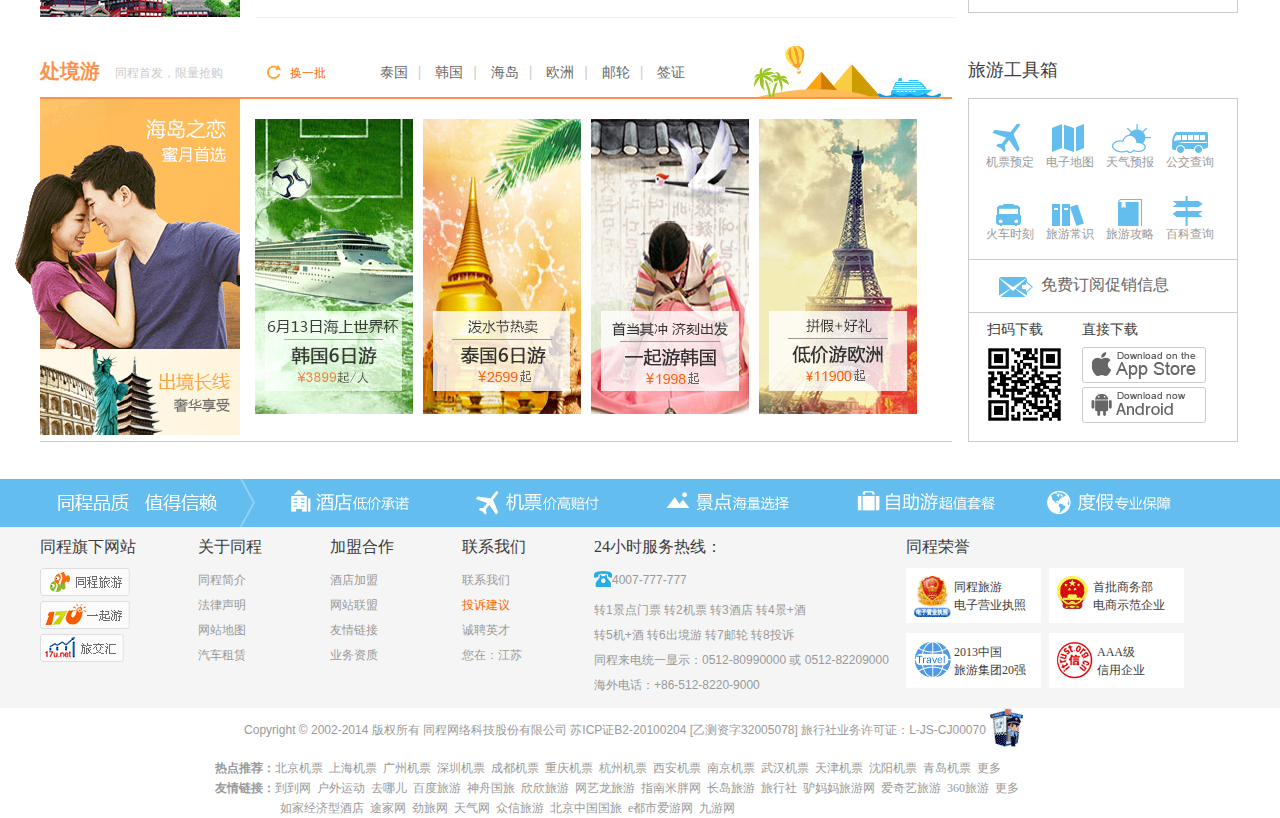
<file: 静态页面/tongc/index.html>
<!DOCTYPE html PUBLIC "-//W3C//DTD XHTML 1.0 Transitional//EN" "http://www.w3.org/TR/xhtml1/DTD/xhtml1-transitional.dtd">
<html xmlns="http://www.w3.org/1999/xhtml">
<head>
<meta http-equiv="Content-Type" content="text/html; charset=utf-8" />
<title>同程网</title>
<link href="css/index.css" rel="stylesheet"  type="text/css"/>
<link href="css/common.css" rel="stylesheet" type="text/css" />
</head>

<body>
	<div id="heaer">
    	<div class="ztc">
        	<div class="ztc_m">
            	<div class="ztc_l">你好，欢迎使用<code>LY.com</code>访问同程！ <a href="#">登录</a>&nbsp;&nbsp;<a href="#">注册</a></div>
                <div class="ztc_r"><a href="#">我的同程</a>&nbsp;&nbsp;<a href="#">帮助</a>&nbsp;&nbsp;<a href="#">收藏</a>&nbsp;&nbsp;<a href="#"><span class="wx"></span>微信</a>&nbsp;&nbsp;<span class="dh"></span>4007-777-777</div>
            </div>
        </div>
        
        <div class="logo">
        	<div class="logoimg"><a href="#"><img src="images/logo.jpg" /></a></div>
            <div class="ab"><a href="#"><img src="temp/image1.jpg" /></a>
            <a href="#"><img src="temp/image2_r2_c2.jpg" /></a></div>
        </div>
        
        <div class="nav">
        	<div class="nav_m">
            	<div class="nav_n">
            		<a href="#">首页</a>
                	<a href="#">酒店</a>
                	<a href="#">机票</a>
                	<a href="#"  >火车票</a>
                	<a href="#" class="nav_padding ">景点门票 </a>
                    <font class="nav_top">行业领先</font>
                	<a href="#">周边游</a>
                    <font class="nav_top nav_top2">景+酒</font>
                	<a href="#">长线游</a>
                	<a href="#" >出境游</a>
                	<a href="#">邮轮</a>
                	<a href="#">签证</a>
                    <a href="#">团购</a>
                </div>
                <a href="#" class="nac_btn"><span></span>我的同程</a>
            </div>
        </div>
    </div>
    
    <div id="banner">
    	<div class="banner">
        	<div class="ban_nav">
            	
            </div>
        </div>
    
    </div>
    
    
  	<div id="body">
    	<div class="jdmp">
        	<div class="jdmp_l">
            	<div class="jdmp_l_bt">
                	<font>景点门票</font><span>同程推荐，特惠专场</span>
                </div>
                <div class="jdmp_con">
                	<div class="jdmp_con_l">
                    	<p ><a href="#" class="postion"><img src="images/201404281329371199761.png" /></a></p>
                        <a href="#"><img src="images/03.png" /></a>
                        <a href="#"><img src="images/01.png" /></a>
                    </div>
                    <div class="jdmp_con_r">
                    	<div class="jdmp_con_r_nav">
                        	<span><a href="#" class=" jdmp_nav1">上海</a>    <a href="#">苏州</a>    <a href="#">无锡</a>    <a href="#">南京</a>    <a href="#">常州</a></span>
                            <code><a href="#">更多上海景点&gt;&gt;</a></code>
                        </div>
                   
                   
                    <div class="jdmp_con_t">
                    
                    	<div class="jdmp_con_1">
                        	 <div class="jdmp_top1"><font>Top 2</font></div>
                        	<a href="#"><img src="images/201401151132259768334.jpg" />
                           
                            <strong>4D滑稽世界豫园百</strong></a><br />
                           <span> 同程价：</span><code>¥3</code> 
                        </div>
                        
                    	<!--<div class="jdmp_con_1">
                        	 <div class="jdmp_top1"><font>Top 1</font></div>
                        	 <a href="#" class="jdmp_top1_a" ><img src="images/201401151132259768334.jpg" /></a>
                           
                             <strong class="jdmp_top1_s"><a href="#">4D滑稽世界豫园百</a></strong><br />
                           <span> 同程价：</span><code>￥1</code> 
                        </div> -->
                    
                    	<div class="jdmp_con_1">
                        	 <div class="jdmp_top1"><font>Top 2</font></div>
                        	<a href="#"><img src="images/20140107141447474832.jpg" />
                           
                            <strong>上海欢乐谷</strong></a><br />
                           <span> 同程价：</span><code>¥3</code> 
                        </div>
                        
                        <div class="jdmp_con_1">
                        	<a href="#"><div class="jdmp_top1"><font>Top 3</font></div>
                        	<img src="images/201311201724033775241.jpg" />
                           
                            <strong>上海大观园</strong></a><br />
                           <span> 同程价：</span><code>¥4</code> 
                        </div>
                        
                        <div class="jdmp_con_1  nomargin">
                        	 <div class="jdmp_top1"><font>Top 4</font></div>
                        	 <a href="#"><img src="images/201404031812586802044.jpg" />
                           
                            <strong>上海长风海洋世界</strong></a><br />
                           <span> 同程价：</span><code>¥51</code> 
                        </div>
                        
                        <div class="jdmp_con_1">
                        	 <div class="jdmp_top1"><font>Top 5</font></div>
                        	 <a href="#"><img src="images/201312091215040032.jpg" />
                           
                            <strong>东方明珠</strong></a><br />
                           <span> 同程价：</span><code>¥23</code> 
                        </div>
                        
                        <div class="jdmp_con_1">
                        	 <div class="jdmp_top1"><font>Top 6</font></div>
                        	<a href="#"><img src="images/201401161408444388214.jpg" />
                           
                            <strong>上海野生动物园</strong></a><br />
                           <span> 同程价：</span><code>¥43</code> 
                        </div>
                        <div class="jdmp_con_1">
                        	 <div class="jdmp_top1"><font>Top 7</font></div>
                        	 <a href="#"><img src="images/201401071136340149482.jpg" />
                           
                            <strong>东方绿舟</strong></a><br />
                           <span> 同程价：</span><code>¥23</code> 
                        </div>
                        
                        <div class="jdmp_con_1  nomargin">
                        	 <div class="jdmp_top1"><font>Top 8</font></div>
                        	 <a href="#"><img src="images/201401071449488328003.jpg" />
                           
                            <strong>中国航海博物馆</strong></a><br />
                           <span> 同程价：</span><code>¥94</code> 
                        </div>
                        
                    </div>
                  </div>
                </div>
            </div>
            <div class="jdmp_r">
            		<div class="jdmp_r_t"><h1>同程热点</h1> <a href="#">更多&gt;&gt;</a></div>
                    <div class="jdmp_r_m">
                        <ul>
                            <li class="jdmp_r_c"><span></span><a href="#">订机票上同程,微信支付立减5元</a></li>
                            <li class="jdmp_r_c"><span></span><a href="#">周边亲子节，特惠大促销</a></li>
                            <li><span></span><a href="#"> 5月6日孟庭苇与你相约灵山</a></li>
                            <li><span></span><a href="#">皇家礼遇，海景房免费升阳台房</a></li>
                            <li><span></span><a href="#">五一度假出境旅游线路大集锦!</a></li>
                            <li><span></span><a href="#">五一去哪玩——就来天目湖</a></li>
                            <li><span></span><a href="#">周庄水乡风车季，陌上花开，”风“</a></li>
                        </ul>
                        <div class="jdmp_r_i">
                            <a href="#"><img src="images/tcb4.jpg" /></a>
                            <a href="#"><img src="images/weixin.jpg" /></a>
                            <a href="#"><img src="images/tcb3.jpg" /></a>
                            <a href="#"><img src="images/tcb1.jpg" /></a>
                        </div>
            		</div>
            </div>
        </div>
        
        <div class="zby">
        	<div class="zby_z"> 
            	<div class="zby_t jdmp_l_bt jdmp_l_bt jdmp_l_bt">
                	<font>周边游</font><span>旅游套餐，超值低价</span>
                </div>
               
            	<div class=" jdmp_con_l zby_ll">
                	<p ><a href="#" class="postion"><img src="images/linshan.png" /></a></p>
                	<a href="#"><img src="images/yangzhou.jpg" /></a>
                	<a href="#"><img src="images/suzhoumo.jpg" /></a>
                	<a href="#"><img src="images/hendian.jpg" /></a>
                </div>
                
            	<div class=" jdmp_con_r zby_lr jdmp_con_r_nav">
                	<span><a href="#" class=" jdmp_nav1 zby_nav1">上海</a>    <a href="#">苏州</a>    <a href="#">无锡</a>    <a href="#">南京</a>    <a href="#">常州</a></span>
                    <code><a href="#">更多上海景点&gt;&gt;</a></code>
                 
                </div>
                <div class="zyb_list">
                	<div class="zby_con">
                        	<h1><a href="#"><img src="images/201309170432138612.jpg" /></a></h1>
                            
                        	<div>
                            	<h2><a href="#">【超值套餐】入住上海大众国际会议中心酒店游玩上海欢乐谷（</a></h2>
                            	<h3><a href="#">五一无线专享】上海欢乐谷成人票2张+上海大众国际会议中</a></h3>
                            	<strong><a href="#">232</a>条评论</strong><strong><b>513</b>人购买</strong> 
                            </div>
                            <dl class="zby_con_r">
                            	<label><font>¥</font>127&nbsp;<b>起/人</b></label>
                             </dl>
                     </div>
                     
                     
                     <div class="zby_con">
                        	<h1><a href="#"><img src="images/201307130234409518.png" /></a></h1>
                            
                        	<div>
                            	<h2><a href="#">【沪城市游】【金牌酒店核心线路】上海最受欢迎酒店之一</a></h2>
                            	<h3><a href="#">【五一预售】自选东方明珠、巧克力开心乐园套餐+上海帝盛酒</a></h3>
                            	<strong><a href="#">233</a>条评论</strong><strong><b>3</b>人购买</strong> 
                            </div>
                            <dl class="zby_con_r">
                            	<label><font>¥</font>125&nbsp;<b>起/人</b></label>
                             </dl>
                     </div>
                     
                     
                     <div class="zby_con">
                        	<h1><a href="#"><img src="images/201404250218515921.jpg" /></a></h1>
                            
                        	<div>
                            	<h2><a href="#">【畅游魔都】入住北外滩顶级奢华国际品牌酒店享用顶级豪华美</a></h2>
                            	<h3><a href="#">超豪华【上海兴荣温德姆酒店】住宿1晚+陆家嘴知名景点3选</a></h3>
                            	<strong><a href="#">32</a>条评论</strong><strong><b>63</b>人购买</strong> 
                            </div>
                            <dl class="zby_con_r">
                            	<label><font>¥</font>293&nbsp;<b>起/人</b></label>
                             </dl>
                     </div>
                     
                     
                     <div class="zby_con ">
                        	<h1><a href="#"><img src="images/201307150825146686.jpg" /></a></h1>
                            
                        	<div>
                            	<h2><a href="#">【畅游上海】入住时尚精品酒店畅玩上海必玩景点【东方明珠，</a></h2>
                            	<h3><a href="#">上海蓝调精品酒店一晚+自选东方明珠套餐，金茂大厦套餐，上</a></h3>
                            	<strong><a href="#">222</a>条评论</strong><strong><b>23</b>人购买</strong> 
                            </div>
                            <dl class="zby_con_r">
                            	<label><font>¥</font>389&nbsp;<b>起/人</b></label>
                             </dl>
                     </div>
                     
                </div>
                </div>
                <div class="zby_r">
                    <div class="jdmp_r_t"><h1>今日团购</h1> <a href="#">更多&gt;&gt;</a></div>
                    <div class="zby_rm">
                    
                		<div class="zby_r1">
                        	<span></span>
                        	<font>景点团购</font>
                        	<ul>
                            	<li><a href="#">1</a></li>
                            	<li><a href="#">2</a></li>
                            	<li><a href="#">3</a></li>
                            	<li><a href="#">4</a></li>
                            	<li><a href="#">5</a></li>
                            	<li><a href="#">6</a></li>
                            </ul>
                        	<dl>
                            	<a href="#" class="aimg"><img src="images/201401031138246176425.jpg" /></a>
                                <a href="#" class="afont"> 上海野生动物园</a>
                                <dt><strong><label>¥</label>120</strong><code>¥130</code> <b>9.2折</b></dt>
                            </dl>
                        </div>
                        
                        <div class="zby_r1 zby_r2">
                        	<span></span>
                        	<font>景点团购</font>
                        	<ul>
                            	<li><a href="#">1</a></li>
                            	<li><a href="#">2</a></li>
                            	<li><a href="#">3</a></li>
                            	<li><a href="#">4</a></li>
                            	<li><a href="#">5</a></li>
                            	<li><a href="#">6</a></li>
                            </ul>
                        	<dl >
                            	<a href="#" class="aimg"><img src="images/201401031138246176425.jpg" /></a>
                                <a href="#" class="afont"> 上海野生动物园</a>
                                <dt><strong><label>¥</label>120</strong><code>¥130</code> <b>9.2折</b></dt>
                            </dl>
                        </div>
                        
                    </div>
            	</div>
        </div>
        
         <div class="clear"></div>
         
        <div class="cjy jdmp">
        	<div class="cjy_d jdmp_l">
            	<div class="cjy_d_t jdmp_l_bt">
                	<font>处境游</font><span>同程首发，限量抢购</span>
              		<code  class="cjy_d_nav"><a href="#" >换一批</a></code>
                    <strong class="cjy_t_nav">
                    	<a href="#">泰国</a>|
                        <a href="#">韩国</a>|
                        <a href="#">海岛</a>|
                        <a href="#">欧洲</a>|
                        <a href="#">邮轮</a>|
                        <a href="#">签证</a>
                    </strong>
                </div>
                
                <div class="cjy_l">
                	<ul class="cjy_ll  jdmp_con_l">
                    	<p><a href="#" class="postion"><img src="images/haidaozhilian.png" /></a></p>
                        <a href="#"><img src="images/45343.jpg" /></a>
                    </ul>
                    <dl class="cjy_img">
                    	<a href="#"><img src="images/youlun0414.jpg" /></a>
                        <a href="#"><img src="images/008.jpg" /></a>
                        <a href="#"><img src="images/007.jpg" /></a>
                        <a href="#"><img src="images/003.jpg" /></a>
                    </dl>
                </div>
            </div>
            <div class="cjy_r jdmp_r">
            	<div class="jdmp_r_t"><h1>旅游工具箱</h1></div>
                <div class="jdmp_r_m cjy_rc ">
                	<dl class="gjx">
                    <div class="clear"></div>
                    	<dt class="gjx_fj" >
                        	<a href="#" class="gjx_fja"></a>
                        	<font>机票预定</font>
                        </dt>
                        
                        <dt class="gjx_fj" >
                        	<a href="#" class="gjx_fja gjx_map"></a>
                        	<font>电子地图</font>
                        </dt>
                        
                        <dt class="gjx_fj" >
                        	<a href="#" class="gjx_fja gjx_tq"></a>
                        	<font>天气预报</font>
                        </dt>
                        
                        <dt class="gjx_fj" >
                        	<a href="#" class="gjx_fja gjx_gj"></a>
                        	<font>公交查询</font>
                        </dt>
                        
                        <dt class="gjx_fj" >
                        	<a href="#" class="gjx_fja gjx_hc"></a>
                        	<font>火车时刻</font>
                        </dt>
                        
                        <dt class="gjx_fj" >
                        	<a href="#" class="gjx_fja gjx_ly"></a>
                        	<font>旅游常识</font>
                        </dt>
                        
                        <dt class="gjx_fj" >
                        	<a href="#" class="gjx_fja gjx_gl"></a>
                        	<font>旅游攻略</font>
                        </dt>
                        
                        <dt class="gjx_fj" >
                        	<a href="#" class="gjx_fja gjx_bk"></a>
                        	<font>百科查询</font>
                        </dt>
                        
                    </dl>
                    <p class="gjx_dy">
                    	<span></span>
                  		<code>免费订阅促销信息</code>
                    </p>
                    <div class="down">	
                    	<div class="down_1">
                        	<h1>扫码下载</h1>
                            <h2></h2>
                        </div>
                        <div class="down_2">
                        	<h1>直接下载</h1>
                            <h3></h3>
                            <h4></h4>
                        </div>
                    </div>
                    
                </div>
            </div>
        </div>
    
    </div>
    <div class="clear gg">
    	<div></div>
    </div>
	<div id="footer">
    		<div class="footer">
            	<div class="footer1">
                	<h2>同程旗下网站</h2>
                    <ul>
                        <li><a href="#" class="foota1"></a></li>
                        <li><a href="#" class="foota2"></a></li>
                        <li><a href="#" class="foota3"></a></li>
                    </ul>
                </div>
                
                <div class="footer2">
                	<h2>关于同程</h2>
                    <ul>
                    	 <li><a href="#">同程简介</a></li>
   						 <li><a href="#">法律声明</a></li>
    					 <li><a href="#">网站地图</a></li>
    					 <li><a href="#">汽车租赁</a></li>
                    </ul>
                </div>
                
                <div class="footer2">
                	<h2>加盟合作</h2>
                    <ul>
                    	 <li><a href="#">酒店加盟</a></li>
   						 <li><a href="#">网站联盟</a></li>
    					 <li><a href="#">友情链接</a></li>
    					 <li><a href="#">业务资质</a></li>
                    </ul>
                </div>
                
                <div class="footer2">
                	<h2>联系我们</h2>
                    <ul>
                    	 <li><a href="#">联系我们</a></li>
   						 <li ><a href="#" style="color:#ff6600">投诉建议</a></li>
    					 <li><a href="#">诚聘英才</a></li>
    					 <li><a href="#">您在：江苏</a></li>
                    </ul>
                </div>
                
                <div class="footer2 footer3">
                	<h2>24小时服务热线：</h2>
                    <ul>
                    	 <li><span></span><font>  4007-777-777</font></li>
   						 <li>转1景点门票 转2机票 转3酒店 转4景+酒</li>
    					 <li>转5机+酒 转6出境游 转7邮轮 转8投诉</li>
    					 <li>同程来电统一显示：0512-80990000 或 0512-82209000</li>
                         <li>海外电话：+86-512-8220-9000</li>

                    </ul>
                </div>
                
                <div class="footer4">
                	<h2>同程荣誉</h2>
                    <ul>
                    	 <li class="li1"><span></span><a href="#">同程旅游<br />电子营业执照</a></li>
   						 <li class="li2"><span></span><a href="#">首批商务部<br />电商示范企业</a></li>
    					 <li class="li3"><span></span><a href="#">2013中国<br />旅游集团20强</a></li>
    					 <li class="li4"><span></span><a href="#">AAA级<br />信用企业</a></li>
                    </ul>
                </div>
            </div>
            </div>
            <p class="copy"><font>Copyright &copy; 2002-2014  版权所有  同程网络科技股份有限公司   苏ICP证B2-20100204  [乙测资字32005078]   旅行社业务许可证：L-JS-CJ00070</font><span></span></p>
           <p class="lj"><strong> 热点推荐：</strong>
    <a href="#">北京机票</a>  <a href="#">上海机票</a>  <a href="#">广州机票</a> <a href="#">深圳机票</a> <a href="#">成都机票</a> <a href="#">重庆机票</a> <a href="#">杭州机票</a>  <a href="#">西安机票</a> <a href="#">南京机票</a> <a href="#">武汉机票 </a> <a href="#">天津机票 </a> <a href="#">沈阳机票</a>  <a href="#">青岛机票 </a>
<a href="#">更多</a><br /></p>



			<p class="lj"><strong> 友情链接：</strong>
    <a href="#">到到网</a>  <a href="#">户外运动</a>  <a href="#">去哪儿</a> <a href="#">百度旅游</a> <a href="#">神舟国旅</a> <a href="#">欣欣旅游</a> <a href="#">网艺龙旅游</a>  <a href="#">指南米胖网</a> <a href="#">长岛旅游</a> <a href="#">旅行社 </a> <a href="#">驴妈妈旅游网 </a> <a href="#">爱奇艺旅游</a>  <a href="#">360旅游 </a>&nbsp;&nbsp;&nbsp;&nbsp;
<a href="#">更多</a><br /></p>
<p class="lj lj_mar"><a href="#">如家经济型酒店</a><a href="#">途家网</a> </a><a href="#">劲旅网</a><a href="#"> 天气网</a><a href="#">众信旅游</a><a href="#">北京中国国旅</a><a href="#">e都市爱游网</a><a href="#">九游网</a></p>
   	

</body>
</html>
</file>
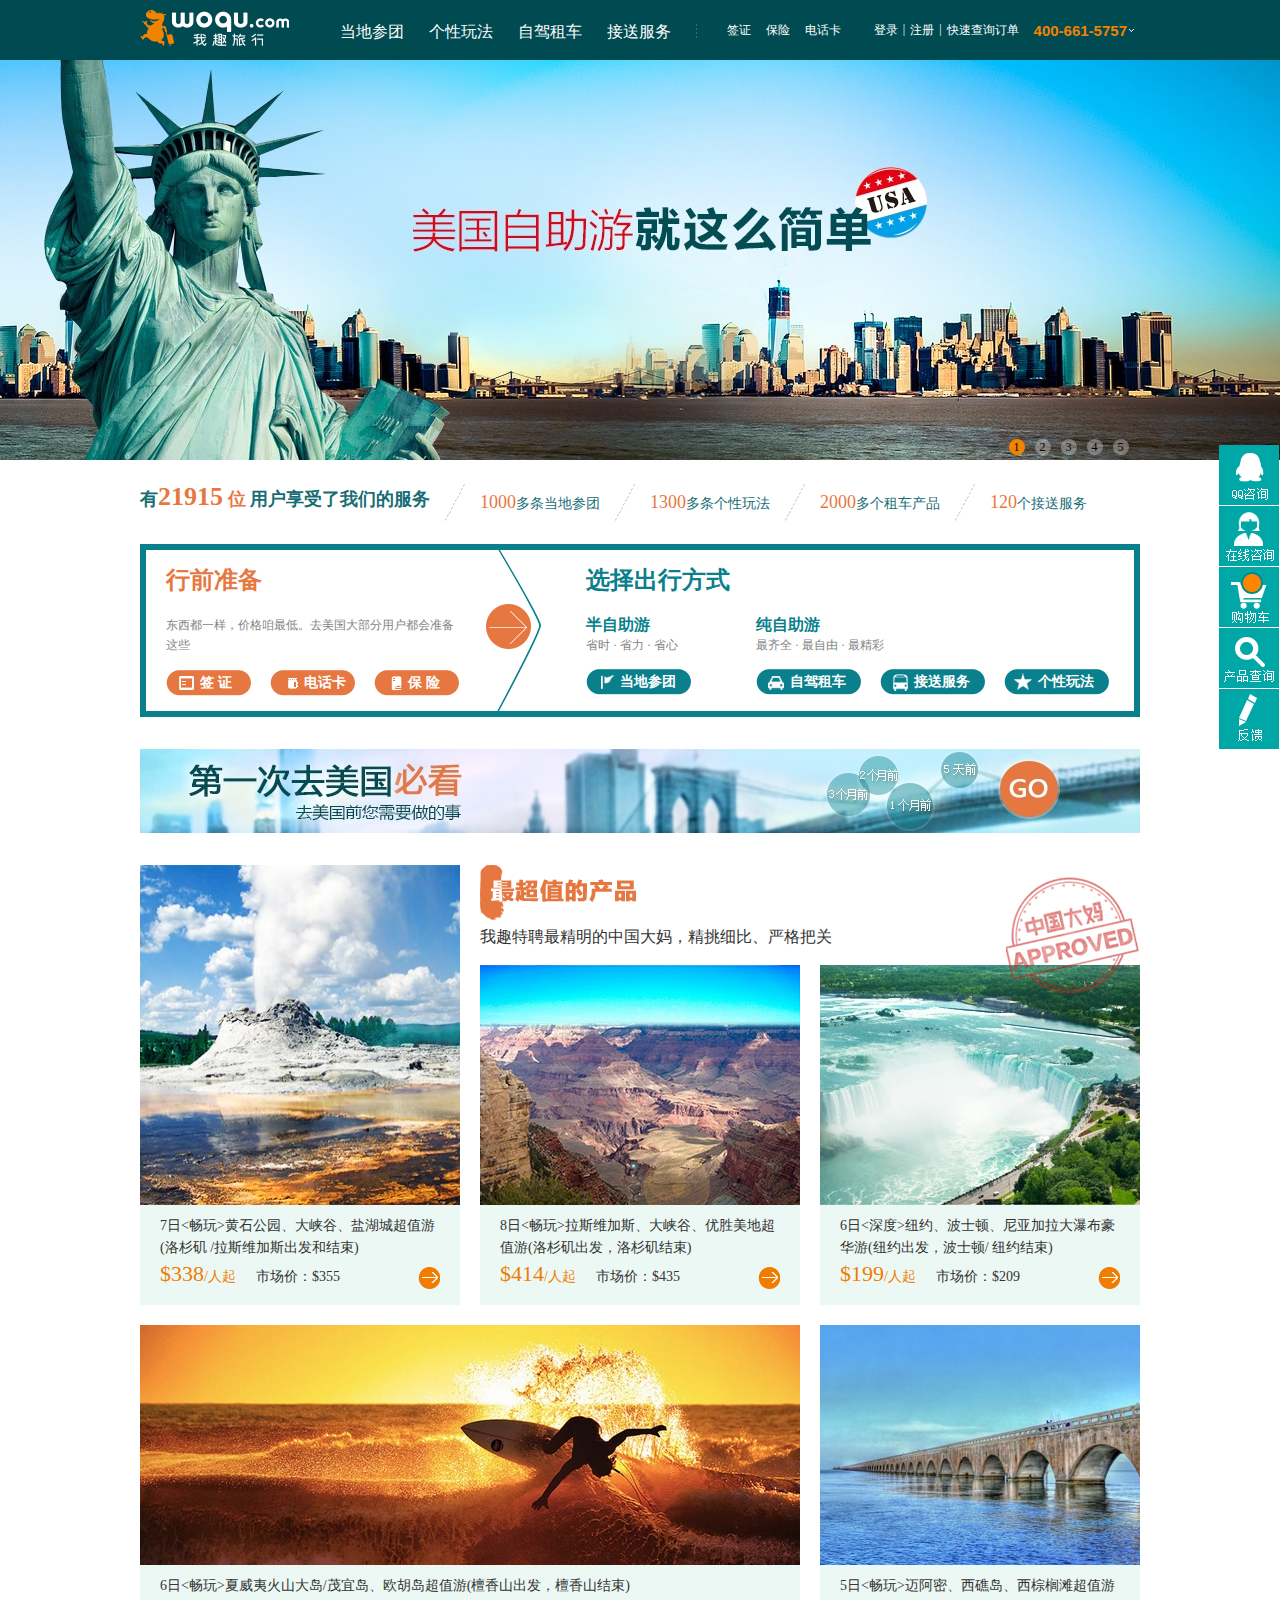
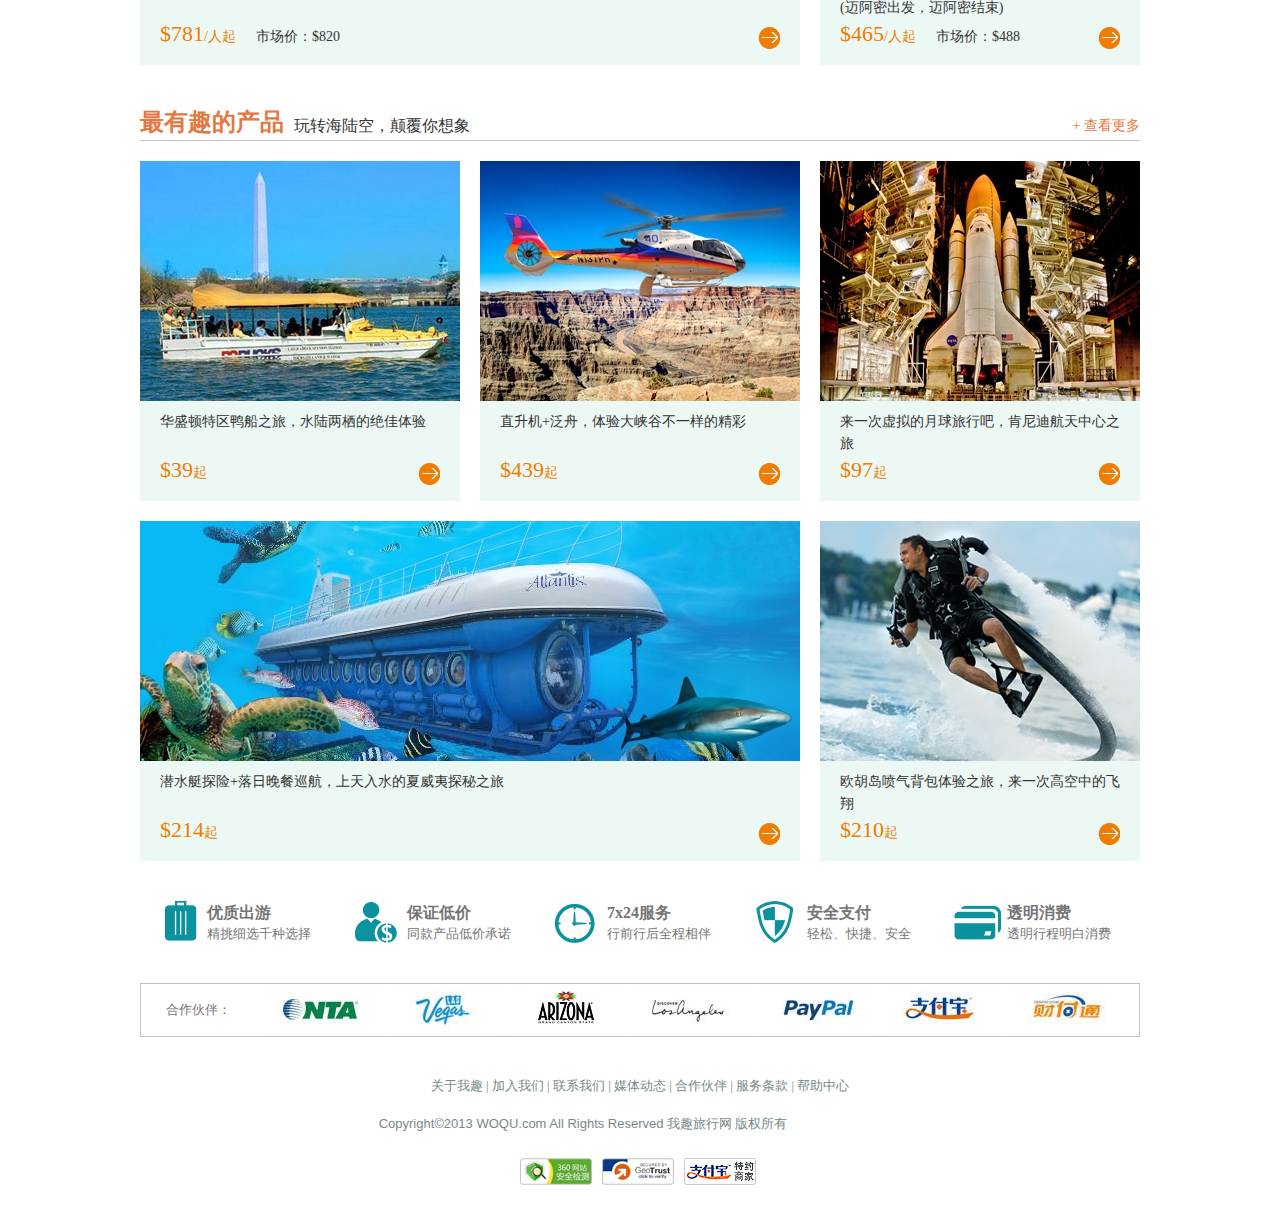
<file: 静态页面/woqu/index.html>
<!DOCTYPE html PUBLIC "-//W3C//DTD XHTML 1.0 Transitional//EN" "http://www.w3.org/TR/xhtml1/DTD/xhtml1-transitional.dtd">
<html xmlns="http://www.w3.org/1999/xhtml">
<head>
<meta http-equiv="Content-Type" content="text/html; charset=utf-8" />
<title> 我趣旅行网</title>
<link rel="stylesheet" type="text/css" href="style/index.css"/>
<link rel="shortcut icon" href="favicon.ico"/>
<script type="text/javascript">
	   	function dislogin(){

   			document.getElementById("login").style.display="block";
   		}
   		function loginwu(){
   			document.getElementById("login").style.display="none";
   		}

</script>
<script type="text/javascript" src="jquery-1.8.3.min.js"></script>
<script type="text/javascript">
	$(document).ready(function() {
		$(".wq_product_item").mouseover(function(){
				$(this).find(".wq_hide_tips").show();
			});
		$(".wq_product_item").mouseout(function(){
				$(this).find(".wq_hide_tips").hide();
			});
		$(".wq_product_item").mouseover(function(){
				$(this).children('div').css("backgroundColor","#09808b");
			});
			$(".wq_product_item").mouseout(function(){
				$(this).children('div').css("backgroundColor","#ecf8f4");
			});
			$(".wq_product_item").mouseover(function(){
				$(this).css("color","#fff");
			});
			$(".wq_product_item").mouseout(function(){
				$(this).css("color","#333");
			});
			$("#searchProduct").click(function(){
				$(this).siblings().fadeToggle();	
			});
			$(".wq_mycart_list").click(function(){
				$(this).children('ul').fadeToggle();	
			});
			$('#searchInput').bind({ 
				focus:function(){ 
				if (this.value == this.defaultValue){ 
				this.value=""; 
				} 
				}, 
				blur:function(){ 
				if (this.value == ""){ 
				this.value = this.defaultValue; 
				} 
				} 
				}); 
			$(window).scroll(function(e){

				var juantop=$(document).scrollTop();
				if(juantop>=600)
				{
					$(".wq_to_top").fadeIn();
				}
				else{
					$(".wq_to_top").fadeOut();
				}
			});
			$(".wq_to_top").click(function(){
				$("html,body").stop().animate({scrollTop:0}, 500)
			});
		$(".banner ol li").mouseover(function(event) {
				var aa=$(this).index();
				$(".banner ul li").eq(aa).fadeIn().siblings().hide();
				$(this).addClass('wq_btn_active').siblings().removeClass('wq_btn_active');
				$key=aa+1;
                    if($key==5){
                        $key=0;
                    }
			});
			var $key=1;
			var time=setInterval(autoplay, 4000);
			function autoplay(){
				$(".banner ul li").eq($key).fadeIn().siblings().fadeOut();
				$(".banner ol li").eq($key).addClass('wq_btn_active').siblings().removeClass('wq_btn_active');
				console.log($key);
				$key++;
				if($key>4){
					$key=0;
				}
			}
		$(".banner").hover(function() {
          	clearInterval(time);// 当鼠标经过大盒子的时候box 就清除定时器
          }, function() {
          	clearInterval(time);  //个人经验  开启定时器之前，首先清除定时器
          	time=setInterval(autoplay,4000); //开启定时器   注意带上定时器名
          });

	});

</script>
</head>

<body>
	<header id="wq_header">
	<div class="wq_header_wrapper container wq_clearfix">
		<a href="#" id="wq_logo">
        <i class="wq_logo_home_icon" style="display: none;"></i>
        </a>
		<div class="wq_header_nav_outter_wrapper">
			<ul id="catalogue_ul" class="wq_header_nav wq_clearfix">
				<li id="localjoin_cata" class="wq_nav_main"><a href="#">当地参团</a></li>
				<li id="mustactive_cata" class="wq_nav_main"><a href="#">个性玩法</a></li>
				<li id="car_cata" class="wq_nav_main"><a href="#">自驾租车</a></li>
				<li id="traffic_cata" class="wq_nav_main"><a href="#">接送服务</a></li>
				<li><div class="wq_header_divide"></div></li>
				<li id="visa_cata" class="wq_nav_prepare"><a href="#">签证</a></li>
				<li id="insurance_cata" class="wq_nav_prepare"><a href="#">保险</a></li>
				<li style="margin-right: 30px;" id="sim_cata" class="wq_nav_prepare"><a href="#">电话卡</a></li>
				<li class="wq_header_phone" id="headPhone" onmouseover="dislogin()" onmouseout="loginwu()">
					<p class="">400-661-5757</p>
					<ul class="subList phoneList" style="display: none;" id="login">
						<li style="padding: 10px 0;">
                        中国：86-400-661-5757</li>
						<li>美国：1-855-9678-266</li>
					</ul>
				</li>
						<li class="wq_nav_op"><a href="#">快速查询订单</a></li>
						<li class="wq_right_divide">|</li>
						<li class="wq_nav_op"><a href="#">注册</a></li>
						<li class="wq_right_divide">|</li>
						<li class="wq_nav_op"><a href="#">登录</a></li>
			</ul>
		</div>
	</div>
</header>
	<div class="banner">
    	<ul class="banner-in">
        	<li class="banner-in-1"></li>
        	<li class="banner-in-2"></li>
        	<li class="banner-in-3"></li>
        	<li class="banner-in-4"></li>
        	<li class="banner-in-5"></li>
        </ul>
        <ol class="wq_btn_list wq_clearfix" style="height: 16px; left: 1008.5px;">
        <li class="wq_btn_item wq_btn_active" style="width: 16px; height: 16px;">
        1</li>
        <li class="wq_btn_item " style="width: 16px; height: 16px;">
        2</li>
        <li class="wq_btn_item" style="width: 16px; height: 16px;">
        3</li>
        <li class="wq_btn_item" style="width: 16px; height: 16px;">
        4</li>
        <li class="wq_btn_item" style="margin-right: 0px; width: 16px; height: 16px;">
        5</li>
        </ol>
    </div>
    <div class="wq_body_wrapper container">
    	<div class="wq_our_product">
        	<ul class="wq_op_list wq_clearfix">
            <li class="wq_op_count">
            	有<span class="wq_opc_num">21915</span>
            	<span class="wq_opc_unit">位</span>
				用户享受了我们的服务
            </li>
            <li class="wq_op_divide"></li>
            <li class="wq_op_item">
            	<span class="wq_op_num">1000</span>多条当地参团
            </li>
            <li class="wq_op_divide"></li>
            <li class="wq_op_item">
            	<span class="wq_op_num">1300</span>多条个性玩法
            </li>
            <li class="wq_op_divide"></li>
            <li class="wq_op_item">
            	<span class="wq_op_num">2000</span>多个租车产品
            </li>
            <li class="wq_op_divide"></li>
            <li class="wq_op_item">
            	<span class="wq_op_num">120</span>个接送服务
            </li>
            </ul>
        </div>
        <div class="wq_trip_plan wq_clearfix">
        	<div class="wq_tp_left">
            	<em></em>
				<h1>行前准备</h1>
				<p>东西都一样，价格咱最低。去美国大部分用户都会准备这些</p>
                <div class="wq_prepare_items wq_items wq_clearfix">
                <a  target="_self" href="#">
                <i class="visa_i"></i>签 证
                </a>
                <a  target="_self" href="#">
                <i class="sim_i"></i>电话卡
                </a>
                <a  target="_self" href="#">
                <i class="insurance_i"></i>保 险
                </a>
                </div>
            </div>
            <div class="wq_tp_right">
            	<h1>选择出行方式</h1>
            	<div class="wq_clearfix">
                	<div class="wq_half_self">
                    <dl>
                    <dt>半自助游</dt>
					<dd>省时 · 省力 · 省心</dd>
                    </dl>
                    <div class="wq_items wq_clearfix">
                    <a target="_self" href="#"><i class="team_i"></i>当地参团
                    </a>                    </div>
                    </div>
                    <div class="wq_all_self">
                    <dl>
						<dt>纯自助游</dt>
						<dd>最齐全&nbsp;·&nbsp;最自由&nbsp;·&nbsp;最精彩</dd>
					</dl>
                    <div class="wq_items wq_clearfix">
						<a target="_self" href="#" class="rentcar_a"><i class="rentcar_i"></i>自驾租车</a>
						<a target="_self" href="#"><i class="traffic_i"></i>接送服务</a>
						<a target="_self" href="#"><i class="activity_i"></i>个性玩法</a>
							</div>
                    </div>
                </div>
            </div>
        </div>
        <div class="wq_ft_banner_wrapper">
				<a target="_blank" href="#" class="wq_first_time_banner"></a>
		</div>
        <div class="wq_favorable_section">
        	<div class="wq_fs_top wq_clearfix">
            	<div class="wq_fst_left wq_clearfix">
                <a class="wq_product_item wq_clearfix" target="_self" href="# " title="查看产品详情" style="color: rgb(51, 51, 51);">
							<div class="wq_pimg_wrapper">
								<img width="320" height="340" src="images/index01.jpg" class="lazy" style="display: block;">
								<div class="wq_hide_tips" style="display: none;"><p>四大国家公园+泛舟包伟湖。从4月1日起，该行程特别惠赠3餐精美早餐，百元大礼包，保证入住黄石小木屋。</p></div>
							</div>
							<div class="wq_pinfo_wrapper" style="background-color: rgb(236, 248, 244);">
								<p class="wq_ptitle">7日&lt;畅玩&gt;黄石公园、大峡谷、盐湖城超值游(洛杉矶 /拉斯维加斯出发和结束)</p>
								<p class="wq_pprice"><span class="wq_price_num">$338</span><span class="wq_price_start">/人起</span>市场价：$355</p>
								<i class="wq_pdetail_btn"></i>
							</div>
						</a>
                </div>
            	<div class="wq_fst_right">
                <div class="wq_fstr_top">
                我趣特聘最精明的中国大妈，精挑细比、严格把关
				<em></em>
                </div>
                <div class="wq_fstr_bottom wq_clearfix">
            	<a class="wq_product_item wq_clearfix" target="_self" href="#" title="查看产品详情" style="color: rgb(51, 51, 51);">
								<div class="wq_pimg_wrapper">
									<img width="320" height="240"src="images/index02.jpg" class="lazy" style="display: block;">
									<div class="wq_hide_tips" style="display: none;"><p>面面俱到的美西全览之旅。从4月1日起，行程中的洛杉矶酒店提供免费早餐和免费WIFI。</p></div>
								</div>
								<div class="wq_pinfo_wrapper" style="background-color: rgb(236, 248, 244);">
									<p class="wq_ptitle">8日&lt;畅玩&gt;拉斯维加斯、大峡谷、优胜美地超值游(洛杉矶出发，洛杉矶结束)</p>
									<p class="wq_pprice"><span class="wq_price_num">$414</span><span class="wq_price_start">/人起</span>市场价：$435</p>
									<i class="wq_pdetail_btn"></i>
								</div>
							</a>
                <a style="margin-left: 20px;" class="wq_product_item wq_clearfix" target="_self" href="#" title="查看产品详情">
								<div class="wq_pimg_wrapper">
									<img width="320" height="240"src="images/index03.jpg" class="lazy" style="display: block;">
									<div class="wq_hide_tips"><p>美东地标之旅+全程入住豪华酒店。3.15-4.15期间华盛顿樱花节，行程新增华盛顿特区樱花大赏，不可错过。</p></div>
								</div>
								<div class="wq_pinfo_wrapper">
									<p class="wq_ptitle">6日&lt;深度&gt;纽约、波士顿、尼亚加拉大瀑布豪华游(纽约出发，波士顿/ 纽约结束)</p>
									<p class="wq_pprice"><span class="wq_price_num">$199</span><span class="wq_price_start">/人起</span>市场价：$209</p>
									<i class="wq_pdetail_btn"></i>
								</div>
							</a>
            </div>
                </div>
            </div>
        	<div class="wq_fs_bottom wq_clearfix">
					<a class="wq_product_item wq_product_wide wq_clearfix" target="_self" href="#" title="查看产品详情" style="color: rgb(51, 51, 51);">
						<div class="wq_pimg_wrapper">
							<img width="660" height="240" src="images/index04.jpg" class="lazy" style="display: block;">
							<div class="wq_hide_tips" style="display: none;"><p>微风、阳光、海水、沙滩，享受夏威夷的独有浪漫。特别优惠：费用独家包含檀香山到火山大岛或茂宜岛的往返机票。</p></div>
						</div>
						<div class="wq_pinfo_wrapper" style="background-color: rgb(236, 248, 244);">
							<p class="wq_ptitle">6日&lt;畅玩&gt;夏威夷火山大岛/茂宜岛、欧胡岛超值游(檀香山出发，檀香山结束)</p>
							<p class="wq_pprice"><span class="wq_price_num">$781</span><span class="wq_price_start">/人起</span>市场价：$820</p>
							<i class="wq_pdetail_btn"></i>
						</div>
					</a>
					<a style="margin-left: 20px; color: rgb(51, 51, 51);" class="wq_product_item wq_clearfix" target="_self" href="#" title="查看产品详情">
						<div class="wq_pimg_wrapper">
							<img width="320" height="240" src="images/index05.jpg" class="lazy" style="display: block;">
							<div class="wq_hide_tips" style="display: none;"><p>天涯海角日落之旅，感受迈阿密火一样的热情和日落唯美的海湾风光。该行程几乎将南佛罗里达核心景点一网打尽。</p></div>
						</div>
						<div class="wq_pinfo_wrapper" style="background-color: rgb(236, 248, 244);">
							<p class="wq_ptitle">5日&lt;畅玩&gt;迈阿密、西礁岛、西棕榈滩超值游(迈阿密出发，迈阿密结束)</p>
							<p class="wq_pprice"><span class="wq_price_num">$465</span><span class="wq_price_start">/人起</span>市场价：$488</p>
							<i class="wq_pdetail_btn"></i>
						</div>
					</a>
				</div>
            
        </div>
        <div class="funny">
        	<div class="fus_title  wq_clearfix">
            <h1 class="wq_fus_title">最有趣的产品</h1>
            <span class="wq_fus_desc">玩转海陆空，颠覆你想象</span>
<a class="wq_fus_more wq_l_orange" href="#">+ 查看更多</a>
            
            </div>
        	<div class="fus_top  wq_clearfix">
            <a class="wq_product_item wq_clearfix" target="_self" href="#" title="查看产品详情" style="color: rgb(51, 51, 51);">
						<div class="wq_pimg_wrapper">
							<img width="320" height="240"src="images/index06.jpg" class="lazy" style="display: block;">
							<div class="wq_hide_tips" style="display: none;"><p>来体验独特的鸭船之旅吧！搭乘水陆两用的鸭船，享受90分钟的旅程，感受不一样的华盛顿风光。</p></div>
						</div>
						<div class="wq_pinfo_wrapper" style="background-color: rgb(236, 248, 244);">
							<p class="wq_ptitle">华盛顿特区鸭船之旅，水陆两栖的绝佳体验</p>
							<p class="wq_pprice"><span class="wq_price_num">$39</span><span class="wq_price_start">起</span></p>
							<i class="wq_pdetail_btn"></i>
						</div>
					</a>
            <a style="margin-left: 20px; color: rgb(51, 51, 51);" class="wq_product_item wq_clearfix" target="_self" href="#" title="查看产品详情">
						<div class="wq_pimg_wrapper">
							<img width="320" height="240" src="images/index07.jpg" class="lazy" style="display: block;">
							<div class="wq_hide_tips" style="display: none;"><p>从拉斯维加斯出发，坐直升机游览大峡谷，在河舟上沿着科罗拉多河顺流而下，这将是让你惊叹令你激动的一日游。</p></div>
						</div>
						<div class="wq_pinfo_wrapper" style="background-color: rgb(236, 248, 244);">
							<p class="wq_ptitle">直升机+泛舟，体验大峡谷不一样的精彩</p>
							<p class="wq_pprice"><span class="wq_price_num">$439</span><span class="wq_price_start">起</span></p>
							<i class="wq_pdetail_btn"></i>
						</div>
					</a>
            <a style="margin-left: 20px; color: rgb(51, 51, 51);" class="wq_product_item wq_clearfix" target="_self" href="http://www.woqu.com/mustactive-detail-via_2855kennedy" title="查看产品详情">
						<div class="wq_pimg_wrapper">
							<img width="320" height="240" src="images/index08.jpg" class="lazy" style="display: block;">
							<div class="wq_hide_tips" style="display: none;"><p>参观NASA的航空航天设施，到阿波罗/土星V火箭中心看一看真实的火箭和发射台，亲身体验航天发射。升级行程，即可与宇航员共进午餐哦！</p></div>
						</div>
						<div class="wq_pinfo_wrapper" style="background-color: rgb(236, 248, 244);">
							<p class="wq_ptitle">来一次虚拟的月球旅行吧，肯尼迪航天中心之旅</p>
							<p class="wq_pprice"><span class="wq_price_num">$97</span><span class="wq_price_start">起</span></p>
							<i class="wq_pdetail_btn"></i>
						</div>
					</a>
            </div>
            
            <div class="fus_bottom  wq_clearfix">
            <a class="wq_product_item wq_product_wide wq_clearfix" target="_self" href="#" title="查看产品详情" style="color: rgb(51, 51, 51);">
						<div class="wq_pimg_wrapper">
							<img width="660" height="240" src="images/index09.jpg" class="lazy" style="display: block;">
							<div class="wq_hide_tips" style="display: none;"><p>坐潜艇到海底100英尺去探险，近距离欣赏海洋生物。购买巡航项目，享用豪华晚餐的同时，还能欣赏日落时分的怀基基海岸美景。</p></div>
						</div>
						<div class="wq_pinfo_wrapper" style="background-color: rgb(236, 248, 244);">
							<p class="wq_ptitle">潜水艇探险+落日晚餐巡航，上天入水的夏威夷探秘之旅</p>
							<p class="wq_pprice"><span class="wq_price_num">$214</span><span class="wq_price_start">起</span></p>
							<i class="wq_pdetail_btn"></i>
						</div>
					</a>
            <a style="margin-left: 20px; color: rgb(51, 51, 51);" class="wq_product_item wq_clearfix" target="_self" href="#" title="查看产品详情">
						<div class="wq_pimg_wrapper">
							<img width="320" height="240" src="images/index10.jpg" class="lazy" style="display: block;">
							<div class="wq_hide_tips" style="display: none;"><p>背上喷气背包，在9米高空俯瞰风景如画的毛纳路尔湾。专业教练手把手，菜鸟也能轻松掌握转向、深水着陆等技能哦！</p></div>
						</div>
						<div class="wq_pinfo_wrapper" style="background-color: rgb(236, 248, 244);">
							<p class="wq_ptitle">欧胡岛喷气背包体验之旅，来一次高空中的飞翔</p>
							<p class="wq_pprice"><span class="wq_price_num">$210</span><span class="wq_price_start">起</span></p>
							<i class="wq_pdetail_btn"></i>
						</div>
					</a>
            
            
            </div>
        </div>
    </div>
    <footer class="wq_footer_wrapper">
	<div class="wq_footer">
		<div class="wq_footer_top wq_clearfix">
			<dl class="wq_ft_product">
				<dt>优质出游</dt>
				<dd>精挑细选千种选择</dd>
			</dl>
			<dl class="wq_ft_price">
				<dt>保证低价</dt>
				<dd>同款产品低价承诺</dd>
			</dl>
			<dl class="wq_ft_kefu">
				<dt>7x24服务</dt>
				<dd>行前行后全程相伴</dd>
			</dl>
			<dl class="wq_ft_safety">
				<dt>安全支付</dt>
				<dd>轻松、快捷、安全</dd>
			</dl>
			<dl class="wq_ft_fee">
				<dt>透明消费</dt>
				<dd>透明行程明白消费</dd>
			</dl>
		</div>
		<div class="wq_footer_center">
			<div class="wq_partner_wrapper">
				<ul class="wq_clearfix">
					<li class="wq_p_link label_link">合作伙伴：</li>
					<li class="wq_p_link nta_link"><a target="_blank" href="#"></a></li>
					<li class="wq_p_link lv_link"><a target="_blank" href="#"></a></li>
					<li class="wq_p_link azot_link"><a target="_blank" href="#"></a></li>
					<li class="wq_p_link la_link"><a target="_blank" href="#"></a></li>
					<li class="wq_p_link paypal_link"><a target="_blank" href="#"></a></li>
					<li class="wq_p_link zfb_link"><a target="_blank" href="#"></a></li>
					<li class="wq_p_link cft_link"><a target="_blank" href="#"></a></li>
				</ul>
			</div>
		</div>
		<div class="wq_footer_bottom">
			<p class="wq_link wq_clearfix">
				<span><a href="#">关于我趣</a></span>
				<span>|</span>
				<span><a href="#">加入我们</a></span>
				<span>|</span>
				<span><a href="#">联系我们</a></span>
				<span>|</span>
				<span><a href="#">媒体动态</a></span>
				<span>|</span>
				<span><a href="#">合作伙伴</a></span>
				<span>|</span>
				<span><a href="#">服务条款</a></span>
				<span>|</span>
				<span><a href="#">帮助中心</a></span>
			</p>
			<p class="wq_copyright"><span style="font-family: arial;">Copyright<span title="10-7-22-223">&copy;</span>2013 WOQU.com All Rights Reserved </span> 我趣旅行网  版权所有 <a target="_blank" href="#">粤ICP备13084118号</a></p>
			<ul class="wq_cert_list wq_clearfix">
				<li><a target="_blank" href="#" class="wq_360cert"></a></li>
				<li><a target="_blank" href="#" class="wq_geocert"></a></li>
				<li><a target="_blank" href="#" class="wq_alipay"></a></li>
			</ul>
		</div>
	</div>
</footer>
	<ul class="wq_bubble_list wq_clearfix">
	<li class="wq_kefu_animate" style="display: list-item; right: -100px;"></li>
	<li class="wq_kefu_item dis-visibility">
		<a target="_blank" href="#" id="qqKefu"></a>
	</li>
	<li class="wq_kefu_item dis-visibility">
		<a target="_blank" href="#" id="onlineKefu"></a>
	</li>
	<li class="wq_mycart_list">
		<a class="wq_my_cart wq_empty_cart" id="myCart"><em class="wq_cartProductNum" id="cartProductNum"></em></a>
		<div id="cartDrawer"></div>
		<ul id="mycart_ul" class="wq_mc_list" style="display: none;">
        	<li class="wq_mc_empty">购物车中还没有产品！</li>
			<li class="wq_mc_loading"></li>
		</ul>
	</li>
	<li class="wq_search_product">
		<a id="searchProduct"></a>
		<div class="wq_sp_form" style="display: none;">
			<input type="text" id="searchInput" value="输入产品编码" style="color: rgb(132, 132, 132);">
			<span id="searchProductSpan"></span>
			<a href="#" id="searchBtn">查询</a>
		</div>
	</li>
	<li>
		<a title="意见反馈" id="feedBack"></a>
	</li>
	<li class="wq_to_top" style="display: none;">
		<a id="toTop"></a>
	</li>
</ul>
	
</body>
</html>
</file>
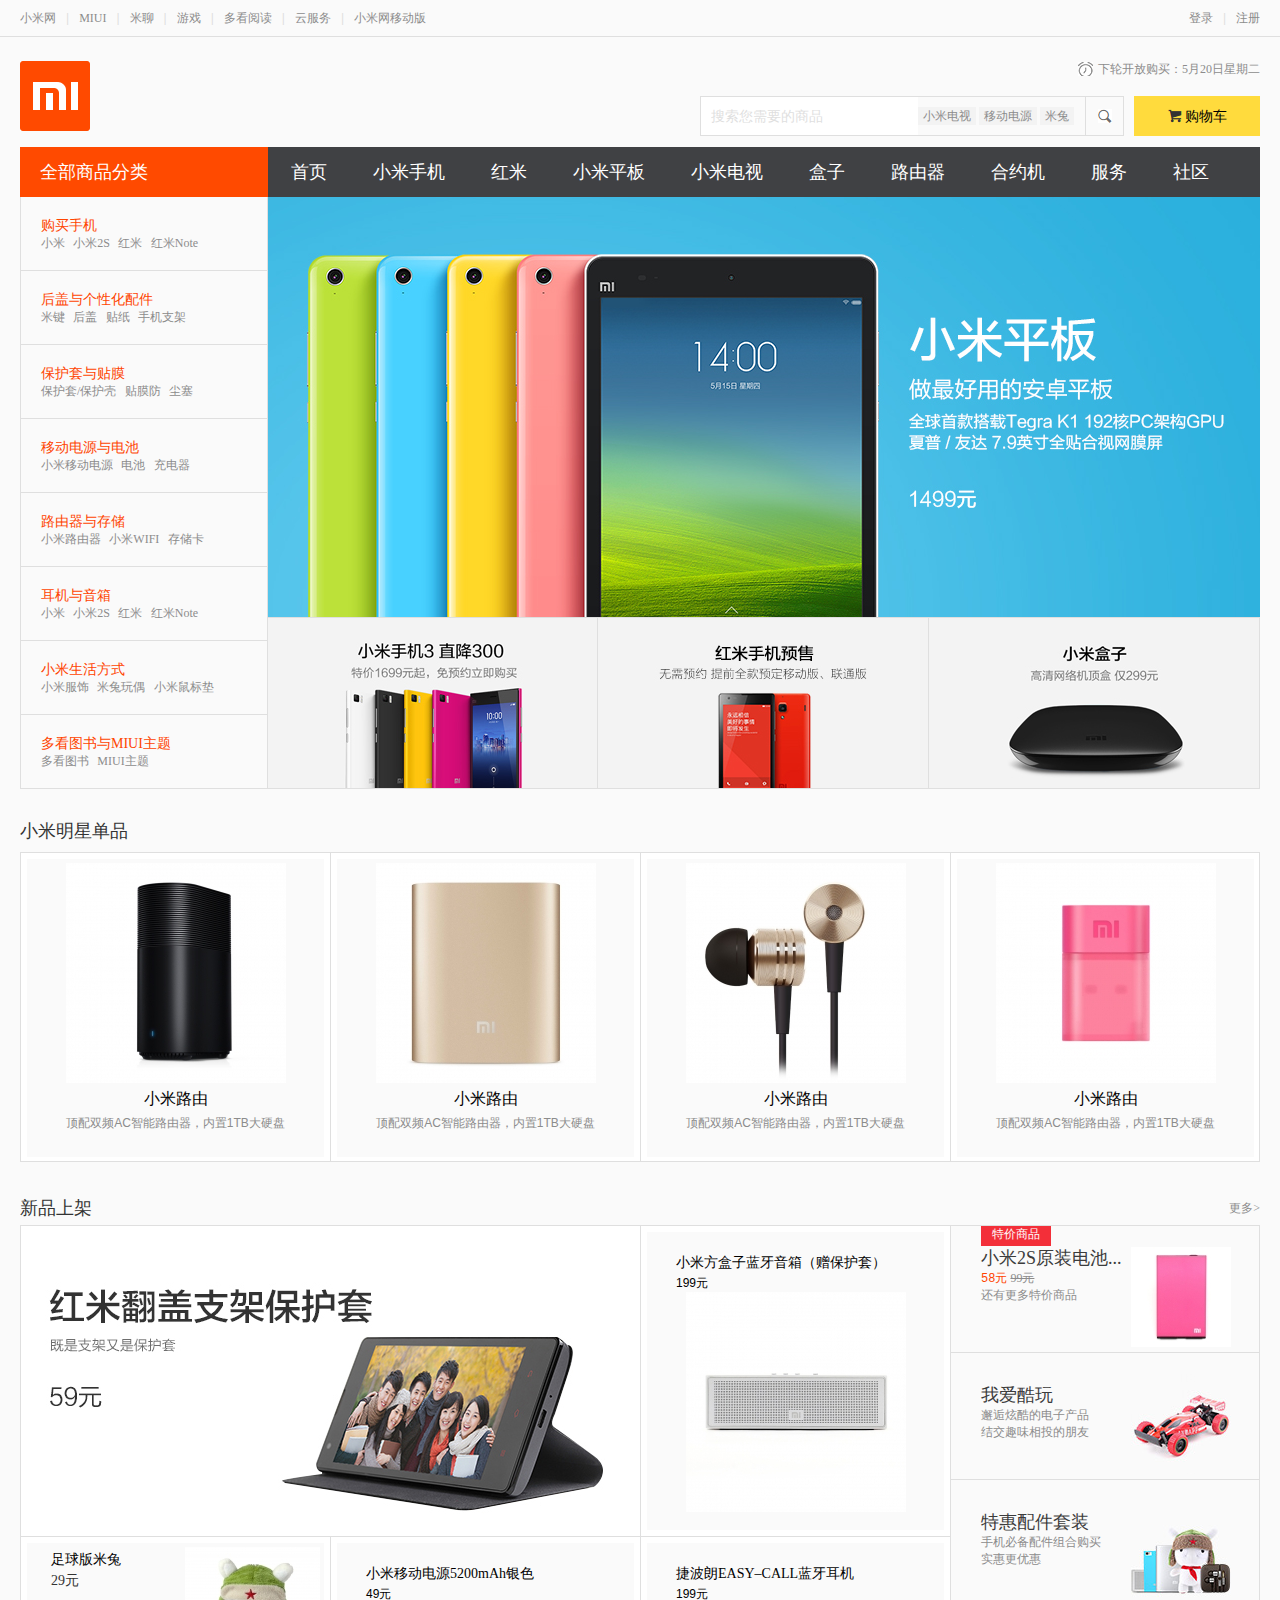
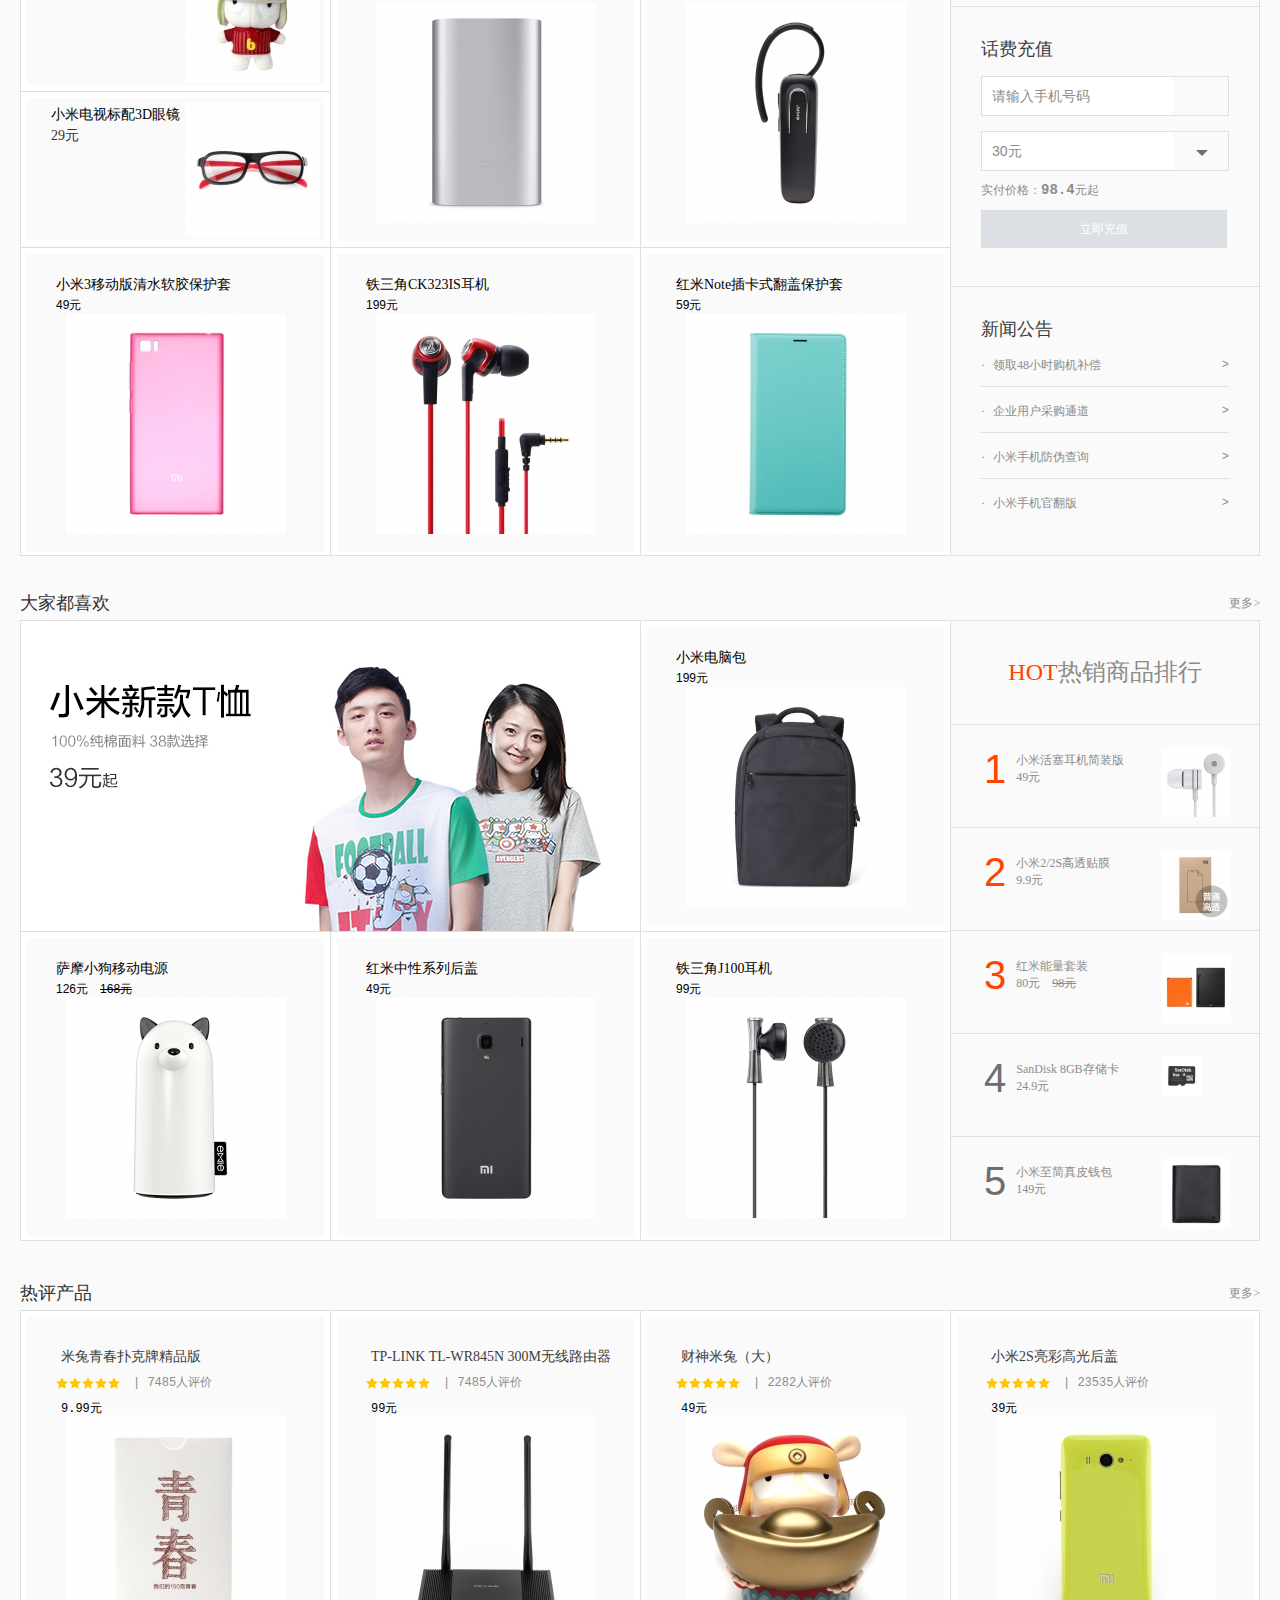
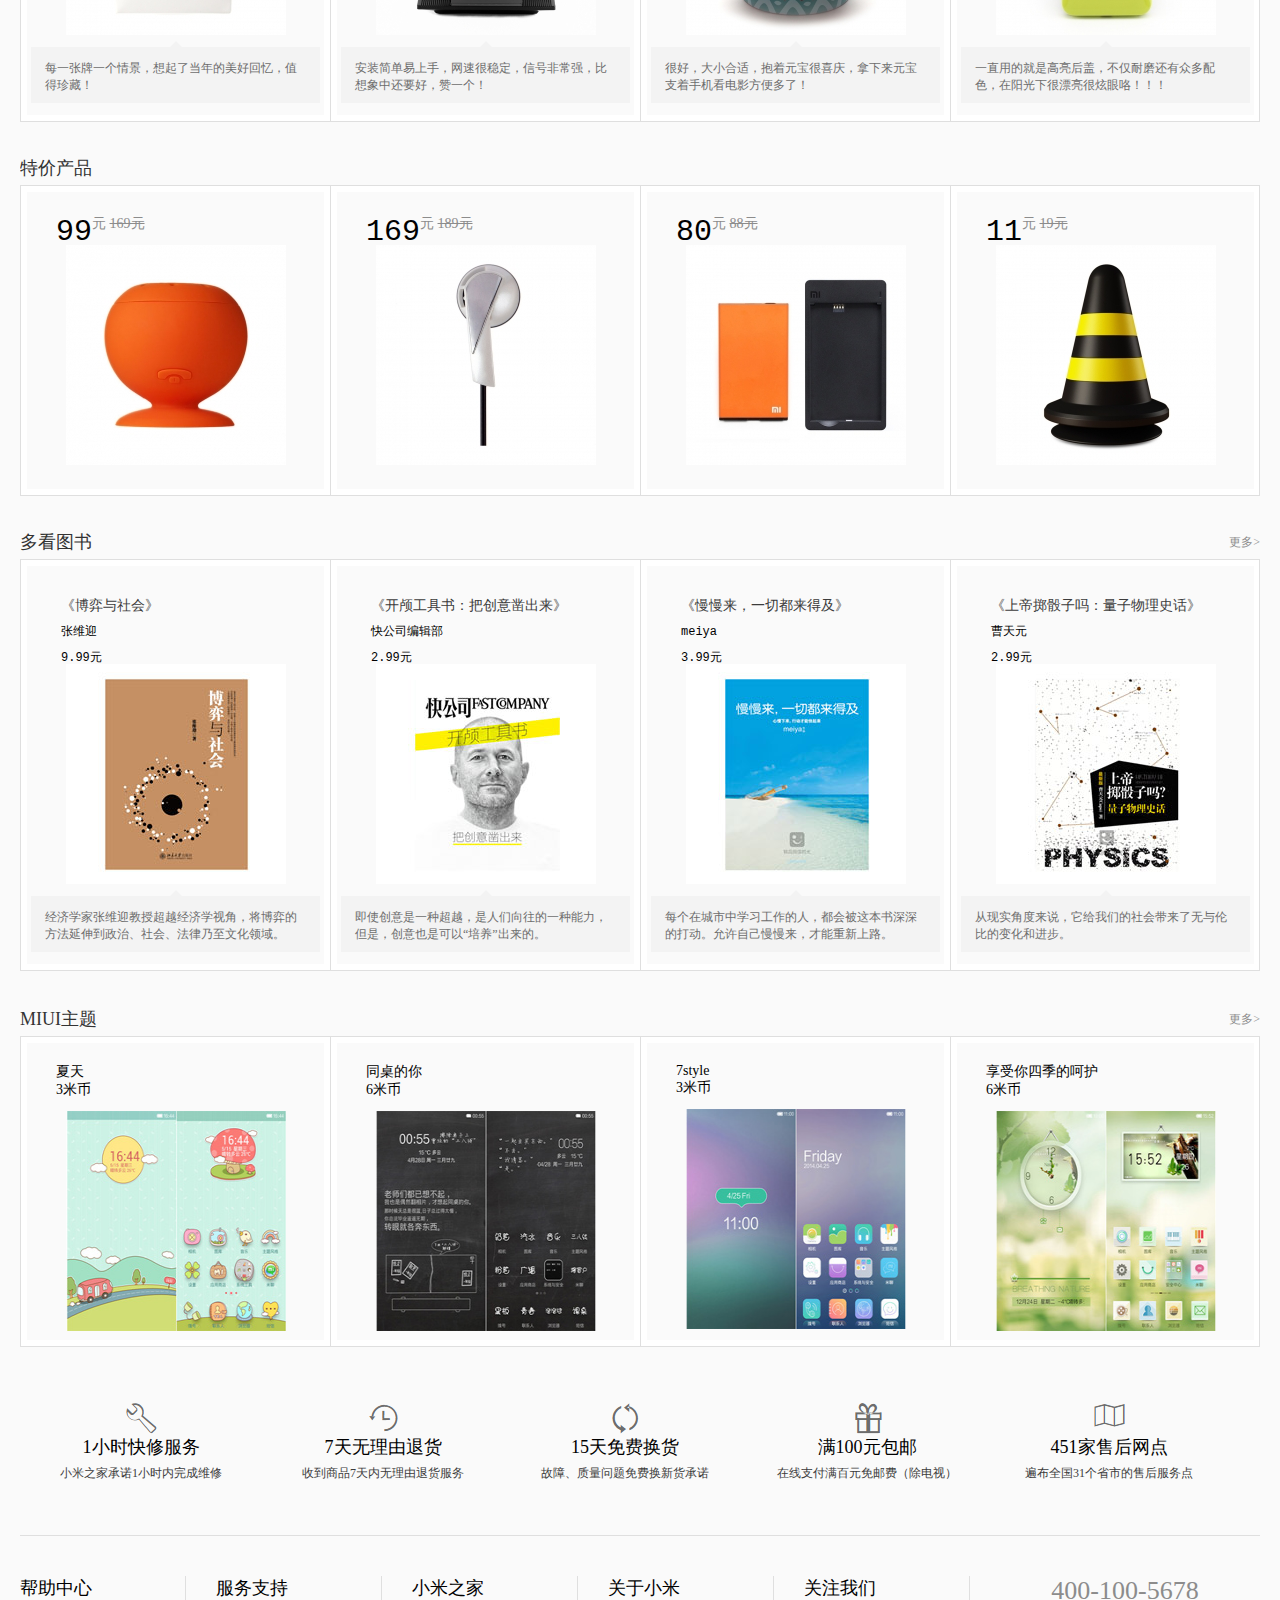
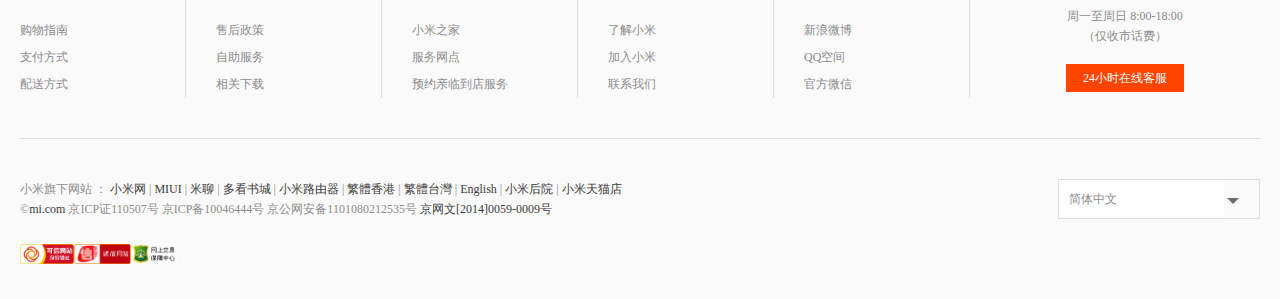
<file: 静态页面/xiaomi/index.html>
<!DOCTYPE html PUBLIC "-//W3C//DTD XHTML 1.0 Transitional//EN" "http://www.w3.org/TR/xhtml1/DTD/xhtml1-transitional.dtd">
<html xmlns="http://www.w3.org/1999/xhtml">
<head>
<meta http-equiv="Content-Type" content="text/html; charset=utf-8" />
<title>小米手机官网——小米、红米手机和小米电视唯一官方正品销售网站</title>
<link rel="stylesheet" type="text/css" href="style/index.css"/>
<link rel="stylesheet" type="text/css" href="style/common.css"/>
</head>

<body>
	<!--------------------------header开始-------------------------------->
	<div id="head">
    	<div class="head">
        	<div class="head_con">
                <ul class="head_l ">
                    <li><a href="#">小米网</a><span>|</span></li>
                    <li><a href="#">MIUI</a><span>|</span></li>
                    <li><a href="#">米聊</a><span>|</span></li>
                    <li><a href="#">游戏</a><span>|</span></li>
                    <li><a href="#">多看阅读</a><span>|</span></li>
                    <li><a href="#">云服务</a><span>|</span></li>
                    <li><a href="#">小米网移动版</a></li>
                </ul>
                <ul class="head_r">
                    <li><a href="#"> 登录</a><span>|</span></li>
                    <li><a href="#">注册</a></li>
                </ul>
            </div>
            
            <div class="logo">
            	<h1><a href="#" title="小米官网"><img src="image/site-logo.png" /></a></h1>
            	<div class="logo_r">
                	<p class="logo_r_time"><a href="#">下轮开放购买：5月20日星期二</a> </p>
                	<div class="soso">
                    	<div class="soso_bor">
                        	<input type="text" value="搜索您需要的商品"/>
                            <p  class="soso_a"><a href="#">小米电视</a> <a href="#">移动电源</a> <a href="#">米兔</a></p>
                            <button></button>
                        </div>
                        <div class="so_btn">
                        		<span>购物车</span>
                        </div>
                    </div>
                </div>
            </div>
        </div>
    </div>
    
    <!--------------------------nav开始+banner-------------------------------->
    <div id="nav">
    	<!--全部商品分类 -->
    	<div class="nav">
            <div class="nav_l">
                <h2>全部商品分类</h2>
            </div>
            <!--nav可隐藏部分 -->
        	<div class="nav_display" >
            	<ul>
                	<li class=" nav_displayli">
                       <h3><a href="#">购买手机</a></h3>
                        <div class="nav_lia"><a href="#">小米</a> <a href="#">小米2S</a> <a href="#">红米</a> <a href="#">红米Note</a></div> 
                    </li>
                    <li class=" nav_displayli">
                    	
                            	<h3><a href="#">后盖与个性化配件</a></h3>
                            	<div class="nav_lia"><a href="#">米键</a> <a href="#">后盖</a> <a href="#">贴纸</a> <a href="#">手机支架</a></div>
                           	
                    </li>
                    <li class=" nav_displayli">
                    		<h3><a href="#">保护套与贴膜</a></h3>
                           <div class="nav_lia"><a href="#">保护套/保护壳</a> <a href="#">贴膜防</a> <a href="#">尘塞</a></div>
                    
                    </li>
                    <li class=" nav_displayli">
                    		<h3><a href="#">移动电源与电池</a></h3>
                            <div class="nav_lia"><a href="#">小米移动电源</a> <a href="#">电池</a> <a href="#">充电器</a></div>
                      
                    </li>
                    <li class=" nav_displayli">
                    		<h3><a href="#">路由器与存储</a></h3>
                            <div class="nav_lia"><a href="#">小米路由器</a> <a href="#">小米WIFI</a> <a href="#">存储卡</a></div>
                    </li>
                    <li class=" nav_displayli">
                    		<h3><a href="#">耳机与音箱</a></h3>
                            <div class="nav_lia"><a href="#">小米</a> <a href="#">小米2S</a> <a href="#">红米</a> <a href="#">红米Note</a></div>
                          
                    </li>
                    <li class=" nav_displayli">
                    		<h3><a href="#">小米生活方式</a></h3>
							<div class="nav_lia"><a href="#">小米服饰</a> <a href="#">米兔玩偶</a> <a href="#">小米鼠标垫</a></div>
                       
                    </li>
                    <li class=" nav_displayli">
                   			<h3><a href="#">多看图书与MIUI主题</a></h3>
							<div class="nav_lia"><a href="#">多看图书</a> <a href="#">MIUI主题</a></div>
                    </li>
                
                </ul>
            </div>
        </div>
        
        <!--主导航 -->
        <div class="nav_r">
        	<ul>
            	<li><a href="#">首页</a></li>
            	<li><a href="#">小米手机</a></li>
            	<li><a href="#">红米</a></li>
            	<li><a href="#">小米平板</a></li>
            	<li><a href="#">小米电视</a></li>
            	<li><a href="#">盒子</a></li>
            	<li><a href="#">路由器</a></li>
            	<li><a href="#">合约机</a></li>
            	<li><a href="#">服务</a></li>
            	<li><a href="#">社区</a></li>
            </ul>
        </div>
        
           <!--------------------------banner开始-------------------------------->
        <div id="banner">
        	<div class="bannerimg">
            	<div class="bannerimg_l"></div>
                <div class="bannerimg_r"></div>
            </div>
            <div class=" banner_bottom">
            	<div class="banner_bottom_list1">
                        <a href="#"><img src="image/xiao3.jpg" /></a>
                </div>
                <div class="banner_bottom_list">
                        <a href="#"><img src="image/hongmiyushou.jpg" /></a>
                </div>
                <div class="banner_bottom_list">
                        <a href="#"><img src="image/xiaomihezigaoqingtu330170.jpg" /></a>
                </div>
            </div>
        </div>
    </div>
    
 
    
    
    <!--------------------------小米明星单品开始-------------------------------->
    <div id="mistar">
    	<h2>小米明星单品</h2>
        <div class="mistar_bor">
        	<div class="mistar">
        		<div class="mistar_w">
                	<div class="mistar_list">
                	<ul class="mistar_list1">
                        <a href="#" class="mistar_img"><img src="image/T1kiWTBChT1RXrhCrK.jpg" /></a>
                        <span class="mistar_name" ><a href="#">小米路由</a></span>
                        <span class="mistar_con" >顶配双频AC智能路由器，内置1TB大硬盘</span>
                    </ul>
                </div>
                
                    <div class="mistar_list">
                        <ul class="mistar_list1">
                            <a href="#" class="mistar_img"><img src="image/T1oiVTBX_T1RXrhCrK.jpg" /></a>
                            <span class="mistar_name" ><a href="#">小米路由</a></span>
                            <span class="mistar_con" >顶配双频AC智能路由器，内置1TB大硬盘</span>
                        </ul>
                    </div>
                    
                    <div class="mistar_list">
                        <ul class="mistar_list1">
                            <a href="#" class="mistar_img"><img src="image/T1ttJTBjWv1RXrhCrK.jpg" /></a>
                            <span class="mistar_name" ><a href="#">小米路由</a></span>
                            <span class="mistar_con" >顶配双频AC智能路由器，内置1TB大硬盘</span>
                        </ul>
                    </div>
                    
                    <div class="mistar_list noborder">
                        <ul class="mistar_list1">
                            <a href="#" class="mistar_img"><img src="image/T1_.jpg" /></a>
                            <span class="mistar_name" ><a href="#">小米路由</a></span>
                            <span class="mistar_con" >顶配双频AC智能路由器，内置1TB大硬盘</span>
                        </ul>
                    </div>
                </div>
        	</div>
        </div>
    </div>
    
    <!--------------------------新品上架开始-------------------------------->
    <div id="newsp">
    	<h2><span>新品上架</span><a href="#">更多&gt;</a></h2>
    	<div class="newsp_bor">
        	<div class="newsp">
            	<!--上架左边 -->
                <div class="newsp_l">
                	<div class="newsp_l1">
                    	<div class="newsp_l1_con">
                        	<a href="#">
                            	<img src="image/fghm515.jpg" />
                            </a>
                        </div>
                    </div>   
                    
                    <div class="newsp_l2">
                    	<div class="newsp_lis2">
                        <ul class="newsp_list2">
                            <span class="newsp_name" ><a href="#">小米方盒子蓝牙音箱（赠保护套）</a></span>
                            <span class="newsp_con" >199元</span>
                            <a href="#" class="newsp_img"><img src="image/T1EaxTBgYT1RXrhCrK.jpg" /></a>
                        </ul>
                    	</div>
                    </div>
                    
                    <div class="newsp_l2">
                    	<div class="newsp_lis2">
                        <div class="newsp3_bor">
                        	<ul class="newsp_list3">
                            	<p><span class="newsp3_name" ><a href="#">足球版米兔</a></span><br />
                            	<span>29元</span></p>
                            	<a href="#" class="newsp_img"><img src="image/T1fXZvBKbT1RXrhCrK.jpg" /></a>
                        	</ul>
                        </div>
                 
                        <ul class="newsp_list3">
                            <p><span class="newsp3_name" ><a href="#">小米电视标配3D眼镜</a></span><br />
                            <span>29元</span></p>
                            <a href="#" class="newsp_img"><img src="image/T1W2AvB4YT1RXrhCrK.jpg" /></a>
                        </ul>

                    	</div>
                    </div>
                    
                    <div class="newsp_l2">
                    	<div class="newsp_lis2">
                        <ul class="newsp_list2">
                            <span class="newsp_name" ><a href="#">小米移动电源5200mAh银色</a></span>
                            <span class="newsp_con" >49元</span>
                            <a href="#" class="newsp_img"><img src="image/T1p.jpg" /></a>
                        </ul>
                    	</div>
                    </div>
                    <div class="newsp_l2">
                    	<div class="newsp_lis2">
                        <ul class="newsp_list2">
                            <span class="newsp_name" ><a href="#">捷波朗EASY–CALL蓝牙耳机</a></span>
                            <span class="newsp_con" >199元</span>
                            <a href="#" class="newsp_img"><img src="image/T1AehTBCxT1RXrhCrK.jpg" /></a>
                        </ul>
                    	</div>
                    </div>
                    <div class="newsp_l2">
                    	<div class="newsp_lis2">
                        <ul class="newsp_list2">
                            <span class="newsp_name" ><a href="#">小米3移动版清水软胶保护套</a></span>
                            <span class="newsp_con" >49元</span>
                            <a href="#" class="newsp_img"><img src="image/T1WtxTB_YT1RXrhCrK.jpg" /></a>
                        </ul>
                    	</div>
                    </div>
                    <div class="newsp_l2">
                    	<div class="newsp_lis2">
                        <ul class="newsp_list2">
                            <span class="newsp_name" ><a href="#">铁三角CK323IS耳机</a></span>
                            <span class="newsp_con" >199元</span>
                            <a href="#" class="newsp_img"><img src="image/T1NcWTB4WT1RXrhCrK.jpg" /></a>
                        </ul>
                    	</div>
                    </div>
                    <div class="newsp_l2">
                    	<div class="newsp_lis2">
                        <ul class="newsp_list2">
                            <span class="newsp_name" ><a href="#">红米Note插卡式翻盖保护套 </a></span>
                            <span class="newsp_con" >59元</span>
                            <a href="#" class="newsp_img"><img src="image/T1zOZTBjhT1RXrhCrK.jpg" /></a>
                        </ul>
                    	</div>
                    </div>
                </div>
                
                <!--上架右边 -->
                <div class="newsp_r">
                	<div class="newsp_r1">
                    	<div class="newsp_r1_list1">
                        	<p>
                            	<span>特价商品</span>
                                <strong>小米2S原装电池...</strong><br />
                                <code>58元</code>  <del>99元</del><br />
                                还有更多特价商品
                            </p>
                            <img src="image/T1JyZTB_dT1RXrhCrK.jpg" />
                        </div>
                        <div class="newsp_r1_list1">
                        	<p class="newsp_top">
                            	
                                <strong>我爱酷玩</strong><br />
                                邂逅炫酷的电子产品<br />结交趣味相投的朋友
                            </p>
                            <img src="image/channel-list-new.jpg" />
                        </div>
                        <div class="newsp_r1_list1">
                        	<p class="newsp_top">
                            	
                                <strong>特惠配件套装</strong><br />
                                手机必备配件组合购买<br />实惠更优惠
                            </p>
                            <img src="image/channel-list-cool.jpg" />
                        </div>
                    </div>
                    <div class="newsp_r2">
                    	<h3>话费充值</h3>
                        <div class=" newsp2_num"> <input type="text"  value="请输入手机号码"/></div>
                        <div class="newsp2_mone"><input type="text" value="30元" /> <span class="sanjiao"></span></div>
                        <code>实付价格：<strong>98.4</strong>元起</code>
                        <div class="newsp_btn">立即充值</div>
                    </div>
                    
                    <div class="newsp_r3">
                    	<h3>新闻公告</h3>
                        <ul>
                        	<li><a href="#"><span>·</span>领取48小时购机补偿<code>&gt;</code></a></li>
                        	<li><a href="#"><span>·</span>企业用户采购通道<code>&gt;</code></a></li>
                        	<li><a href="#"><span>·</span>小米手机防伪查询<code>&gt;</code></a></li>
                        	<li class="noborderbottom"><a href="#"><span>·</span>小米手机官翻版<code>&gt;</code></a></li>
                        </ul>
                    </div>
                </div>
            </div>
        </div>
    </div>
    
    <!--------------------------大家都喜欢开始-------------------------------->
    <div id="like">
    	<h2><span>大家都喜欢</span><a href="#">更多&gt;</a></h2>
       <div class="like_bor"> 
       		<div class="like">
    			<div class="like_left">
                	<div>
                    	<div class="like_left1">
                    	<img src="image/xiaomixinkuanshouye.jpg" />
                   		</div>
                    </div>
                    
                    <div class="newsp_l2">
                    	<div class="newsp_lis2">
                        <ul class="newsp_list2">
                            <span class="newsp_name" ><a href="#">小米电脑包</a></span>
                            <span class="newsp_con" >199元</span>
                            <a href="#" class="newsp_img"><img src="image/T1oTWTByxT1RXrhCrK.jpg" /></a>
                        </ul>
                    	</div>
                    </div>
                    <div class="newsp_l2">
                    	<div class="newsp_lis2">
                        <ul class="newsp_list2">
                            <span class="newsp_name" ><a href="#">萨摩小狗移动电源</a></span>
                            <span class="newsp_con" >126元　<del>168元</del></span>
                            <a href="#" class="newsp_img"><img src="image/T11RhTBjdT1RXrhCrK.jpg" /></a>
                        </ul>
                    	</div>
                    </div>
                    <div class="newsp_l2">
                    	<div class="newsp_lis2">
                        <ul class="newsp_list2">
                            <span class="newsp_name" ><a href="#">红米中性系列后盖</a></span>
                            <span class="newsp_con" >49元</span>
                            <a href="#" class="newsp_img"><img src="image/T1UNdTBydT1RXrhCrK.jpg" /></a>
                        </ul>
                    	</div>
                    </div>
                    <div class="newsp_l2">
                    	<div class="newsp_lis2">
                        <ul class="newsp_list2">
                            <span class="newsp_name" ><a href="#">铁三角J100耳机</a></span>
                            <span class="newsp_con" >99元</span>
                            <a href="#" class="newsp_img"><img src="image/T12aWTBy_T1RXrhCrK.jpg" /></a>
                        </ul>
                    	</div>
                    </div>
                </div>
        		<div class="like_right">
                	<div class=" like_r1">
                    	<h3><span>HOT</span>热销商品排行</h3>
                    </div>
                    <div class="like_r2">
                    	<span>1</span>
                        <p><a href="#">小米活塞耳机简装版 </a><br />49元</p>
                        <a href="#" class="like_r2_img"><img src="image/T1y0JTBy_T1RXrhCrK.jpg" /></a>
                    </div>
                    
                    <div class="like_r2">
                    	<span>2</span>
                        <p><a href="#">小米2/2S高透贴膜 </a><br />9.9元</p>
                        <a href="#" class="like_r2_img"><img src="image/T1aRZTB_ET1RXrhCrK.jpg" /></a>
                    </div>
                    
                    <div class="like_r2">
                    	<span>3</span>
                        <p><a href="#">红米能量套装 </a><br />80元　<del>98元</del></p>
                        <a href="#" class="like_r2_img"><img src="image/T1KRhTBQKT1RXrhCrK.jpg" /></a>
                    </div>
                    
                    <div class="like_r2">
                    	<span style="color:#6D6D6D">4</span>
                        <p><a href="#">SanDisk 8GB存储卡 </a><br />24.9元</p>
                        <a href="#" class="like_r2_img"><img src="image/T1DGWTB7ET1RXrhCrK40x40.jpg" /></a>
                    </div>
                    
                    <div class="like_r2 noborderbottom">
                    	<span style="color:#6D6D6D">5</span>
                        <p><a href="#">小米至简真皮钱包 </a><br />149元</p>
                        <a href="#" class="like_r2_img"><img src="image/T1GahTBjKv1RXrhCrK.jpg" /></a>
                    </div>
                </div>
        	</div>
        </div>
    </div>
    
    <!--------------------------热评产品开始-------------------------------->
    <div id="hot">
    	<h2><span>热评产品</span><a href="#">更多&gt;</a></h2>
        <div class="book_bor">
        	<div class="book">
            	<div class="book_w">
                
                	<div class="book_list">
                    	<div class="book_list1">
                        	<code> <a href="#">米兔青春扑克牌精品版</a></code><br />
                            <code class="hot_img"><span>　| 7485人评价</span></code><br />
                            <code> 9.99元 </code>
                            <a href="#"><img src="image/T1QaxTBgYT1RXrhCrK.jpg" /></a>
                            <div class="book_jj">
                            	<p class="book_jj_p1"><span class="sanjiao"></span></p>
                            	<p class="book_jj_p2">每一张牌一个情景，想起了当年的美好回忆，值得珍藏！</p>
                            
                            </div>
                        </div>
                    </div>
                    
                    <div class="book_list">
                    	<div class="book_list1">
                        	<code> <a href="#">TP-LINK TL-WR845N 300M无线路由器</a></code><br />
                            <code class="hot_img"><span>　| 7485人评价</span></code><br />
                            <code> 99元 </code>
                            <a href="#"><img src="image/T1sFWTBgKv1RXrhCrK.jpg" /></a>
                            <div class="book_jj">
                            	<p class="book_jj_p1"><span class="sanjiao"></span></p>
                            	<p class="book_jj_p2"> 安装简单易上手，网速很稳定，信号非常强，比想象中还要好，赞一个！</p>
                            
                            </div>
                        </div>
                    </div>
                    
                    <div class="book_list">
                    	<div class="book_list1">
                        	<code> <a href="#">财神米兔（大）</a></code><br />
                            <code class="hot_img"><span>　| 2282人评价</span></code><br />
                            <code> 49元 </code>
                            <a href="#"><img src="image/T1IyxTBv_T1RXrhCrK.jpg" /></a>
                            <div class="book_jj">
                            	<p class="book_jj_p1"><span class="sanjiao"></span></p>
                            	<p class="book_jj_p2">很好，大小合适，抱着元宝很喜庆，拿下来元宝支着手机看电影方便多了！ </p>
                            
                            </div>
                        </div>
                    </div>
                    
                    <div class="book_list">
                    	<div class="book_list1">
                        	<code> <a href="#">小米2S亮彩高光后盖</a></code><br />
                            <code class="hot_img"><span>　| 23535人评价</span></code><br />
                            <code> 39元 </code>
                            <a href="#"><img src="image/T1hthTBjdv1RXrhCrK.jpg" /></a>
                            <div class="book_jj">
                            	<p class="book_jj_p1"><span class="sanjiao"></span></p>
                            	<p class="book_jj_p2">一直用的就是高亮后盖，不仅耐磨还有众多配色，在阳光下很漂亮很炫眼咯！！！ </p>
                            
                            </div>
                        </div>
                    </div>
                    
                </div>
            </div>
        </div>
    </div>
    
    
    <!--------------------------特价商品开始-------------------------------->
    <div id="techan">
    	<h2>特价产品</h2>
        <div class="techan_bor">
        	<div class="techan">
            	<div class="techan_w">
                
                    <div class="newsp_l2 ">
                            <div class="newsp_lis2">
                            <ul class="newsp_list2 techan_g">
                                <span class="newsp_name " ><code>99</code>  <b>元  <del>169元</del></b></span>
                                <a href="#" class="newsp_img"><img src="image/T13JCTByCv1RXrhCrK.jpg" /></a>
                            </ul>
                            </div>
                    </div>
                    
                    <div class="newsp_l2 ">
                            <div class="newsp_lis2">
                            <ul class="newsp_list2 techan_g">
                                <span class="newsp_name " ><code>169</code>  <b>元  <del>189元</del></b></span>
                                <a href="#" class="newsp_img"><img src="image/T16xCTBCDT1RXrhCrK.jpg" /></a>
                            </ul>
                            </div>
                    </div>
                    
                    <div class="newsp_l2 ">
                            <div class="newsp_lis2">
                            <ul class="newsp_list2 techan_g">
                                <span class="newsp_name " ><code>80</code>  <b>元  <del>88元</del></b></span>
                                <a href="#" class="newsp_img"><img src="image/T10yhTBTZT1RXrhCrK.jpg" /></a>
                            </ul>
                            </div>
                    </div>
                    
                    <div class="newsp_l2 ">
                            <div class="newsp_lis2">
                            <ul class="newsp_list2 techan_g">
                                <span class="newsp_name " ><code>11</code>  <b>元  <del>19元</del></b></span>
                                <a href="#" class="newsp_img"><img src="image/T1oRxTBgZT1RXrhCrK.jpg" /></a>
                            </ul>
                            </div>
                    </div>
                    
                </div>
            </div>
        </div>
    </div>
    
    <!--------------------------book开始-------------------------------->
    <div id="book">
    	<h2><span>多看图书</span><a href="#">更多&gt;</a></h2>
        <div class="book_bor">
        	<div class="book">
            	<div class="book_w">
                
                	<div class="book_list">
                    	<div class="book_list1">
                        	<code> <a href="#">《博弈与社会》 </a></code><br />
                            <code>张维迎</code><br />
                            <code> 9.99元 </code>
                            <a href="#"><img src="image/BOYIYUSHEHUI.jpg" /></a>
                            <div class="book_jj">
                            	<p class="book_jj_p1"><span class="sanjiao"></span></p>
                            	<p class="book_jj_p2">经济学家张维迎教授超越经济学视角，将博弈的方法延伸到政治、社会、法律乃至文化领域。</p>
                            
                            </div>
                        </div>
                    </div>
                    
                    <div class="book_list">
                    	<div class="book_list1">
                        	<code> <a href="#">《开颅工具书：把创意凿出来》 </a></code><br />
                            <code>快公司编辑部</code><br />
                            <code> 2.99元 </code>
                            <a href="#"><img src="image/kuaigongsixiao.jpg" /></a>
                            <div class="book_jj">
                            	<p class="book_jj_p1"><span class="sanjiao"></span></p>
                            	<p class="book_jj_p2">即使创意是一种超越，是人们向往的一种能力，但是，创意也是可以“培养”出来的。</p>
                            
                            </div>
                        </div>
                    </div>
                    
                    <div class="book_list">
                    	<div class="book_list1">
                        	<code> <a href="#">《慢慢来，一切都来得及》 </a></code><br />
                            <code>meiya</code><br />
                            <code> 3.99元 </code>
                            <a href="#"><img src="image/manmanlaixiao.jpg" /></a>
                            <div class="book_jj">
                            	<p class="book_jj_p1"><span class="sanjiao"></span></p>
                            	<p class="book_jj_p2">每个在城市中学习工作的人，都会被这本书深深的打动。允许自己慢慢来，才能重新上路。</p>
                            
                            </div>
                        </div>
                    </div>
                    
                    <div class="book_list">
                    	<div class="book_list1">
                        	<code> <a href="#">《上帝掷骰子吗：量子物理史话》 </a></code><br />
                            <code>曹天元</code><br />
                            <code> 2.99元 </code>
                            <a href="#"><img src="image/shangdixiao.jpg" /></a>
                            <div class="book_jj">
                            	<p class="book_jj_p1"><span class="sanjiao"></span></p>
                            	<p class="book_jj_p2">从现实角度来说，它给我们的社会带来了无与伦比的变化和进步。</p>
                            
                            </div>
                        </div>
                    </div>
                    
                </div>
            </div>
        </div>
        
    </div>
    
    <!--------------------------MIUI开始-------------------------------->
    <div id="miui">
    	<h2><span>MIUI主题</span><a href="#">更多&gt;</a></h2>
        <div class="techan_bor">
        	<div class="techan">
            	<div class="techan_w">
                    <div class="newsp_l2 ">
                            <div class="newsp_lis2">
                       	 	<ul class="newsp_list2  miui">
                            <span class="newsp_name" >夏天<br />3米币</span>
                            <a href="#" class="newsp_img"><img src="image/summer-.jpg" /></a>
                        </ul>
                    	</div>
                    </div>
                    
                    <div class="newsp_l2 ">
                            <div class="newsp_lis2">
                       	 	<ul class="newsp_list2  miui">
                            <span class="newsp_name" >同桌的你<br />6米币</span>
                            <a href="#" class="newsp_img"><img src="image/tongzhuo.jpg" /></a>
                        </ul>
                    	</div>
                    </div>
                    
                    <div class="newsp_l2 ">
                            <div class="newsp_lis2">
                       	 	<ul class="newsp_list2  miui">
                            <span class="newsp_name" >7style<br />3米币</span>
                            <a href="#" class="newsp_img"><img src="image/7style-.jpg" /></a>
                        </ul>
                    	</div>
                    </div>
                    
                    <div class="newsp_l2 ">
                            <div class="newsp_lis2">
                       	 	<ul class="newsp_list2  miui">
                            <span class="newsp_name" >享受你四季的呵护<br />6米币</span>
                            <a href="#" class="newsp_img"><img src="image/hehu-.jpg" /></a>
                        </ul>
                    	</div>
                    </div>
                    
                </div>
            </div>
        </div>
    
    </div>

    <!---------------------------footer------------------------------------> 
    <div id="footer">
    	<div class="footer1">
        	<ul>
            	<li>
                	<img src="image/gongju.png" />
                    <strong>1小时快修服务</strong><br />
                    <span>小米之家承诺1小时内完成维修</span>
                </li>
                <li>
                	<img src="image/shijian.png" />
                    <strong>7天无理由退货</strong><br />
                    <span>收到商品7天内无理由退货服务</span>
                </li>
                <li>
                	<img src="image/zhuan.png" />
                    <strong>15天免费换货</strong><br />
                    <span>故障、质量问题免费换新货承诺</span>
                </li>
                <li>
                	<img src="image/lihe.png" />
                    <strong>满100元包邮</strong><br />
                    <span>在线支付满百元免邮费（除电视）</span>
                </li>
                <li>
                	<img src="image/ditu.png" />
                    <strong>451家售后网点</strong><br />
                    <span>遍布全国31个省市的售后服务点</span>
                </li>
            </ul>
        
        </div>
    	<div class="footer2">
        	<dl>
            	<dt>帮助中心</dt>
            	<dd><a href="#">购物指南</a></dd>
            	<dd><a href="#">支付方式</a></dd>
            	<dd><a href="#">配送方式</a></dd>
            </dl>
            
            <dl class="margin">
            	<dt>服务支持</dt>
            	<dd><a href="#">售后政策</a></dd>
            	<dd><a href="#">自助服务</a></dd>
            	<dd><a href="#">相关下载</a></dd>
            </dl>
            <dl class="margin">
            	<dt>小米之家</dt>
            	<dd><a href="#">小米之家</a></dd>
            	<dd><a href="#">服务网点</a></dd>
            	<dd><a href="#">预约亲临到店服务</a></dd>
            </dl>
            <dl class="margin">
            	<dt>关于小米</dt>
            	<dd><a href="#">了解小米</a></dd>
            	<dd><a href="#">加入小米</a></dd>
            	<dd><a href="#">联系我们</a></dd>
            </dl>
            <dl class="margin">
            	<dt>关注我们</dt>
            	<dd><a href="#">新浪微博</a></dd>
            	<dd><a href="#">QQ空间</a></dd>
            	<dd><a href="#">官方微信</a></dd>
            </dl>
            
            <div class="foot2_p">
            	<p class="foot2_p1"><strong>400-100-5678</strong><br />
					<span>周一至周日 8:00-18:00</span><br />
				<span>（仅收市话费）	</span>
            	</p>
            	<a href="#" class="foot2_a">24小时在线客服</a>
            </div>
        
        </div>
    	<div class="footer3">
        	<div class="foot3_l">
				<p>小米旗下网站 ： <a href="#">小米网</a> | <a href="#">MIUI</a> | <a href="#">米聊</a> | <a href="#">多看书城</a> | <a href="#">小米路由器</a> | <a href="#">繁體香港</a> | <a href="#">繁體台灣</a> | <a href="#">English</a> | <a href="#">小米后院</a> | <a href="#">小米天猫店</a></p>

					<p>©<a href="#">mi.com</a> 京ICP证110507号 京ICP备10046444号 京公网安备1101080212535号 <a href="#">京网文[2014]0059-0009号</a></p>
					<p><a href="#"><img src="image/cnnicVerifyseal.png" /></a> <a href="#"><img src="image/szfwVerifyseal.gif" /></a><a href="#"><img src="image/save.jpg" /></a></p>
        	</div>
            <div class="foot3_r">
            	<input type="text" value="简体中文" /> <span class="sanjiao"></span>
            </div>
        </div>
    </div>
    
    
    
    
    
    
    
    
    
    
    
    
    
    
    
    
</body>
</html>
</file>
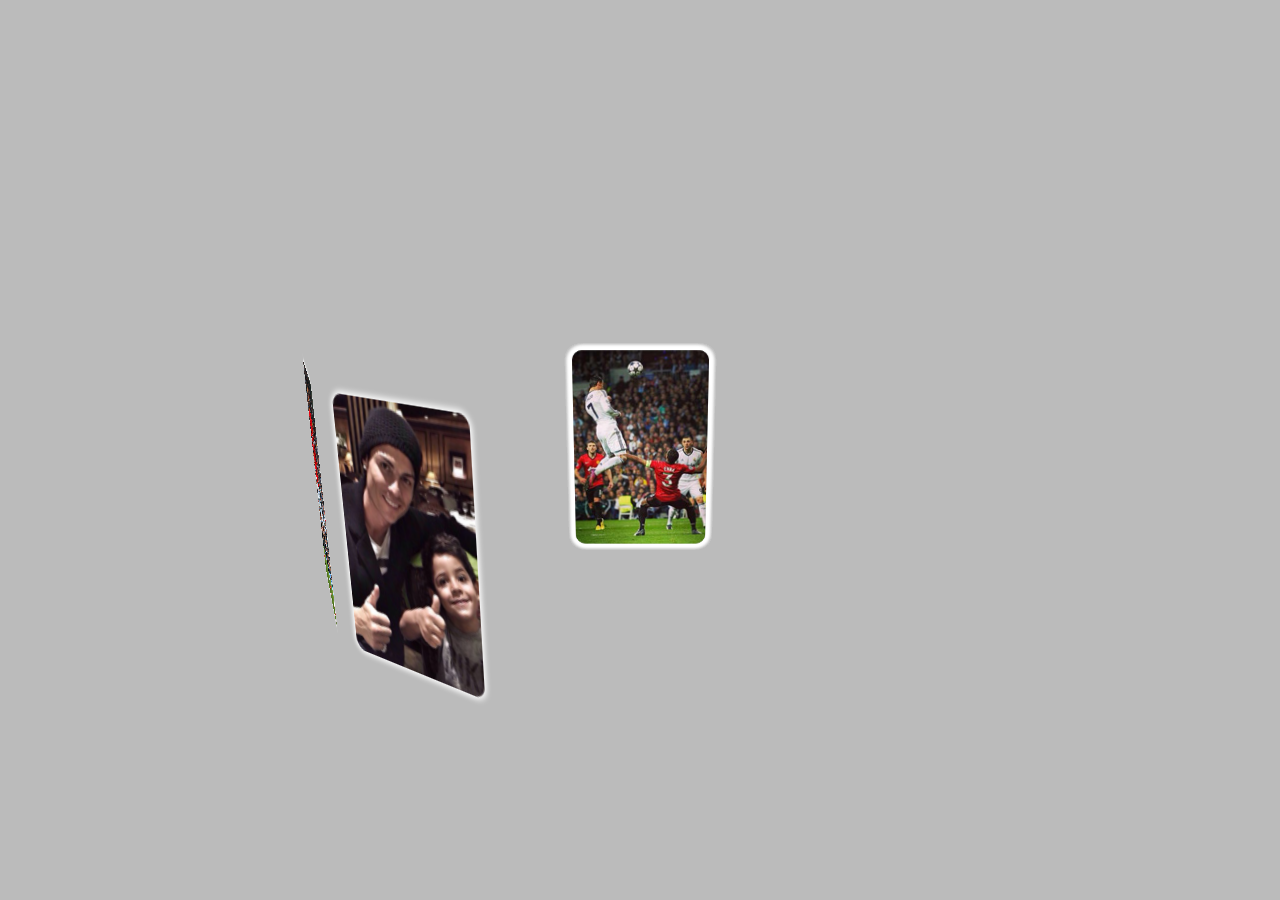
<file: works/3D.html>
<!DOCTYPE HTML>
<html>
<head>
<meta http-equiv="Content-Type" content="text/html; charset=utf-8">
<title>3D环绕</title>
<style>
*{margin:0;padding:0;list-style:none;}
body{ background:#bbb;}
#ul1{ position:absolute;left:50%;top:50%; margin-left:-66px; margin-top:-100px;width:133px; height:200px; transform:perspective(800px) rotateX(-15deg) rotateY(0deg) ; transform-style:preserve-3d;}
#ul1 li{position:absolute;left:0;top:0;width:100%; height:100%;

 transform:rotateY(0deg)  translateZ(0px);
 transition:1s all ease; 
 border-radius:10px;
 box-shadow:0 0 5px 2px #fff;
 overflow:hidden;
}
</style>
<script>
window.onload = function(){
	
	var oUl = document.getElementById("ul1");
	var aLi = oUl.children;
	var len = aLi.length;	
	
	
	var speedX = 0;
	var speedY = 0;
	var lastX = 0;
	var lastY = 0;

	
	var i = len - 1;
	var timer = setInterval(function(){
		
		aLi[i].style.transform = "rotateY("+360/len*i+"deg)  translateZ(300px)";
		i--;
		if(i < 0){
			clearInterval(timer);
		}
	},300);
	
	
	var bLeft = bRight = bTop = bBottom = false;
	
	var x = 150;//上下 rotateX
	var y = 0;//左右 rotateY
	
	oUl.onmousedown = function(ev){ 
		var disX = ev.clientX - y;
		var disY = ev.clientY - x;
		document.onmousemove = function(ev){
			y = ev.clientX - disX;
			x = ev.clientY - disY;
			
			if(x > 600){// 60
				x = 600;
			} else if(x < -600) {// -60
				x = -600;
			}
			
			oUl.style.transform = "perspective(800px)  rotateX("+-x/10+"deg)  rotateY("+y/10+"deg)";
			
			
			speedX = x - lastX;
			speedY = y - lastY;
			lastX = x;
			lastY = y;
			
		};
		document.onmouseup = function(){
			document.onmousemove = null;
			document.onmouseup = null;
			
			clearInterval(timer);
			timer = setInterval(function(){
				
				x += speedX;
				y += speedY;
				
				speedX *= 0.8;
				speedY *= 0.8;
				
				if(x > 600){// 60
					x = 600;
				} else if(x < -600) {// -60
					x = -600;
				}
				
				//关定时器
				if(Math.abs(speedX) < 1){
					speedX = 0;
				}
				if(Math.abs(speedY) < 1){
					speedY = 0;
				}
				
				if(speedX == 0 && speedY == 0){
					clearInterval(timer);
					//alert("over");
				}
				
				oUl.style.transform = "perspective(800px)  rotateX("+-x/10+"deg)  rotateY("+y/10+"deg)";
				
				
			},30);
			
		};
		return false;
	};
	
};
</script>
</head>

<body>
<ul id="ul1">
        <li><img src="images/CR-1.jpg" /></li>
        <li><img src="images/CR-2.jpg" /></li>
        <li><img src="images/CR-3.jpg" /></li>
        <li><img src="images/CR-4.jpg" /></li>
        <li><img src="images/CR-5.jpg" /></li>
        <li><img src="images/CR-6.jpg" /></li>
        <li><img src="images/CR-7.jpg" /></li>
        <li><img src="images/CR-8.jpg" /></li>
        <li><img src="images/CR-9.jpg" /></li>
        <li><img src="images/CR-10.jpg" /></li>
        <li><img src="images/CR-11.jpg" /></li>
</ul>
</body>
</html>
</file>
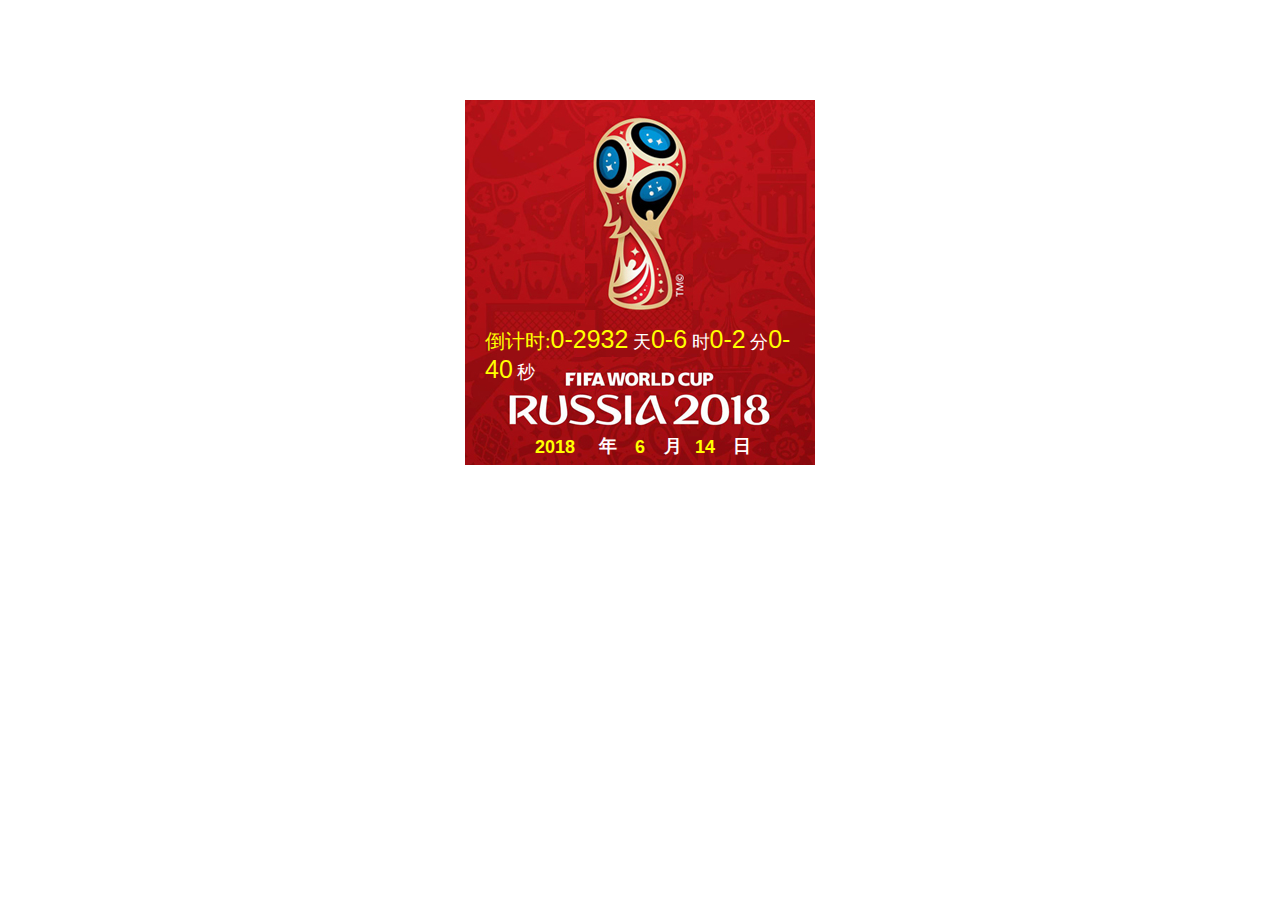
<file: works/djs.html>
<!DOCTYPE HTML>
<html>
<head>
<meta http-equiv="Content-Type" content="text/html; charset=utf-8">
<title>倒计时</title>
<style>
*{margin:0; padding:0; list-style:none;}
.time{width:350px; height:365px; background:url(images/russia2018.jpg) no-repeat; position:relative; margin:100px auto;}
.time .fill_in{ font-size: 18px; color: #fff; font-weight: bold; position: absolute; top: 330px; left: 50px; }
.time .fill_in input { background: none; border: 0; text-align: center; font-weight: bold; font-size: 18px; color:#FF0; float: left; overflow: hidden;height: 18px; line-height: 18px; position: relative; top: 8px; }
.time .fill_in span { float: left; padding-top: 4px; text-align:center; }
.time .fill_in .long_text { width: 80px;  }
.time .fill_in .text { width: 40px; }
.time .fill_in .space1 { width: 25px; }
.time .fill_in .space2 { width: 25px; }
.time .fill_in .space3 { padding-left: 8px;}
.time .ds{ position:absolute; left:20px; top:225px; font-size:18px; color:#fff;}
.time .ds span{font-size:25px; color:#ff0; font-family:'Arial';}
.time .ds .sp{font-size:20px; color:#ff0; font-family:'黑体';}
</style>
<script src="js/jquery-1.7.2.js"></script>
<script src="js/common.js"></script>
<script src="js/djs.js"></script>
</head>

<body>
<div id="time" class="time fr">
        <div class="fill_in">
                <input type="text" class="long_text" value="2018" />
                <span class="space1">年</span>
                <input type="text" class="text" value="6" />
                <span class="space2">月</span>
                <input type="text" class="text" value="14" />
                <span class="space3">日</span>
         </div>
         <div id="ds" class="ds">
                <span class="sp">倒计时:</span>
                <span></span> 天 
                <span></span> 时 
                <span></span> 分 
                <span></span> 秒
         </div>
</div>
</body>
</html>
</file>
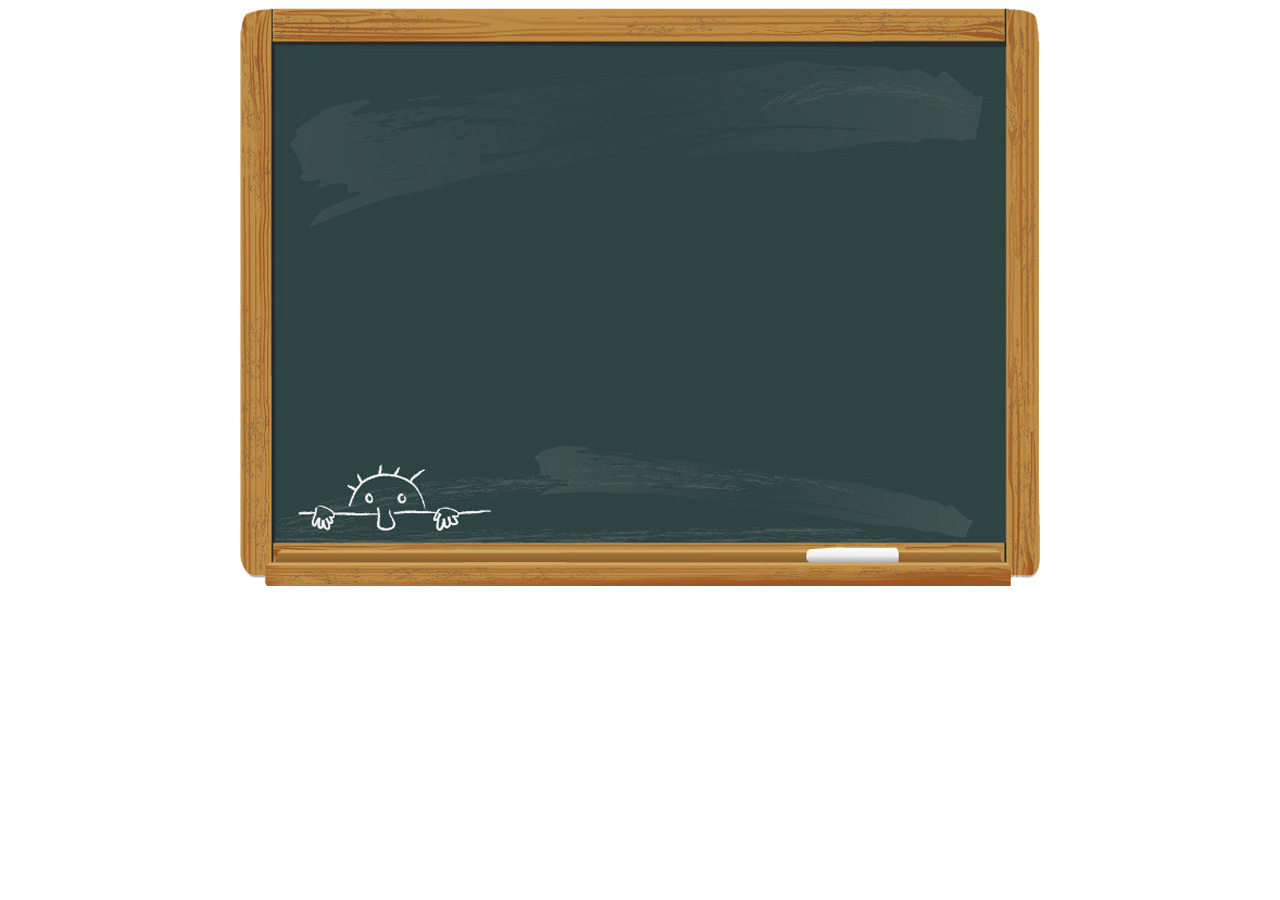
<file: works/draw.html>
<!DOCTYPE HTML>
<html>
<head>
<meta http-equiv="Content-Type" content="text/html; charset=utf-8">
<title>简易手绘板</title>
<style>
body{ background:#fff; text-align:center;}
#c1{ background:url(images/hb.jpg) no-repeat;}
</style>
<script src="js/jquery-1.7.2.js"></script>
<script src="js/draw.js"></script>
</head>

<body>
<canvas id="c1" width="800" height="578"></canvas>
</body>
</html>
</file>
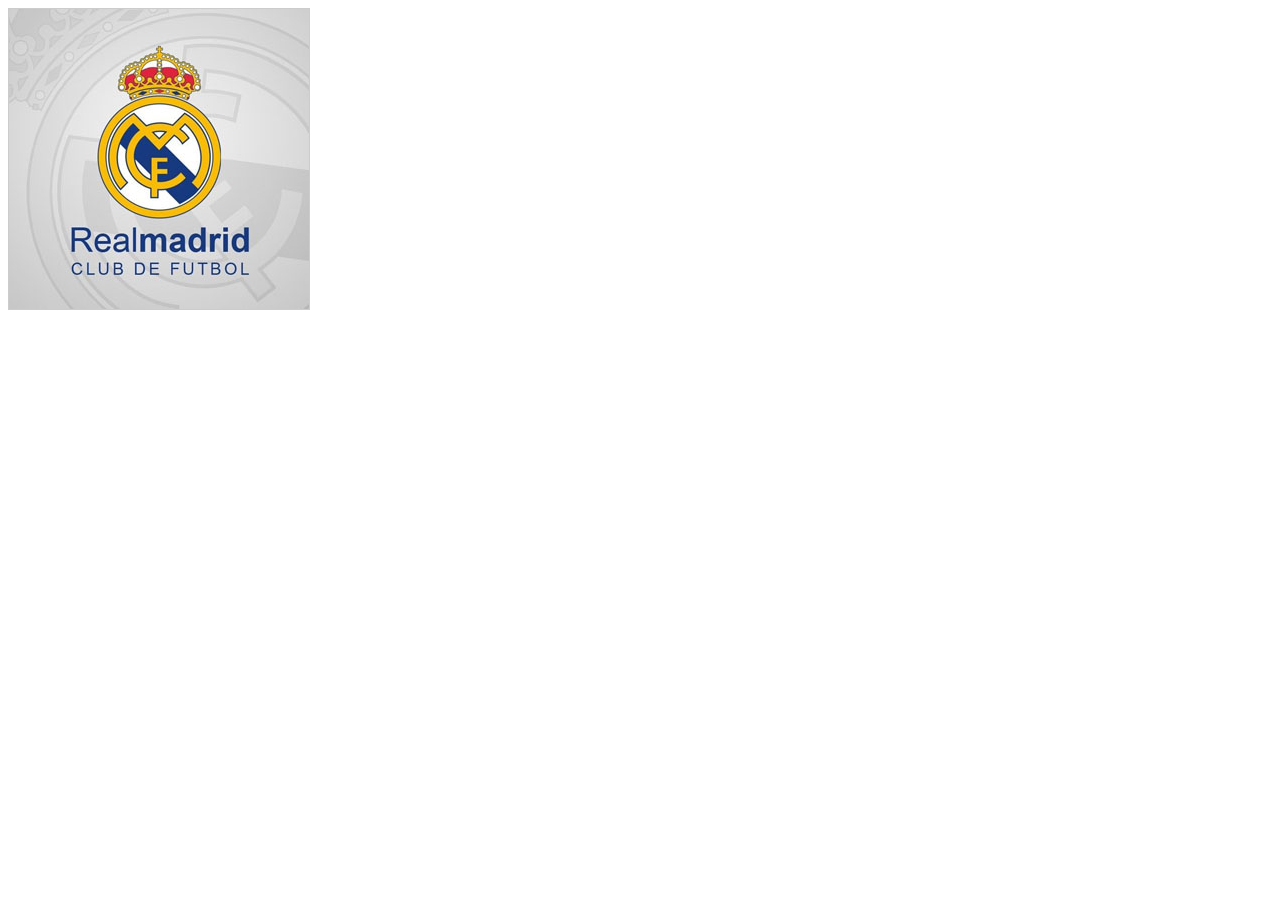
<file: works/fdj.html>
<!DOCTYPE HTML>
<html>
<head>
<meta http-equiv="Content-Type" content="text/html; charset=utf-8">
<title>放大镜</title>
<style>
#div1 {width:300px; height:300px; position:relative; border:1px solid #CCC;}
#div1 .mask {width:100px; height:100px; background:yellow; filter:alpha(opacity:60); opacity:0.6; position:absolute; left:0; top:0; display:none;}
#div1 .big_img {position:absolute; left:330px; top:0; width:300px; height:300px; overflow:hidden; display:none; border:1px solid #CCC;}
#div1 .big_img img {position:absolute; left:0; top:0;}
#div1 img {display:block;}
</style>
<script src="js/jquery-1.7.2.js"></script>
<script src="js/common.js"></script>
<script src="js/fdj.js"></script>
</head>

<body>
<div id="div1">
        <img src="images/l-1.jpg" />
        <div class="mask" id="mask"></div>
        <div class="big_img" id="bigDiv">
           		 <img src="images/l-3.jpg" id="bigImg" />
        </div>
</div>
</body>
</html>
</file>
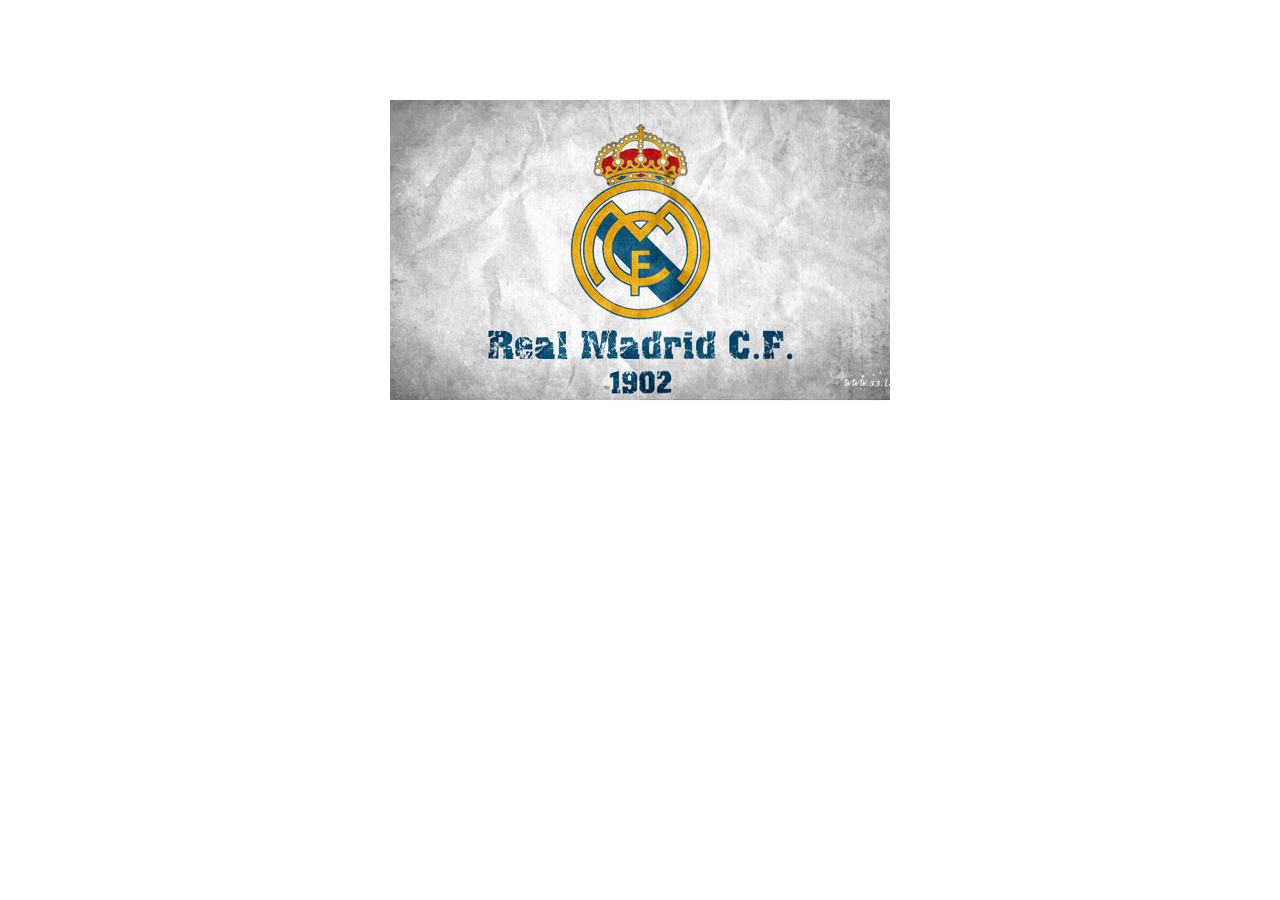
<file: works/fy.html>
<!DOCTYPE HTML>
<html>
<head>
<meta http-equiv="Content-Type" content="text/html; charset=utf-8">
<title>翻页效果</title>
<style>
*{margin:0; padding:0; list-style:none;}
#real{ position:relative;width:500px; height:300px; background:url(images/0.jpg) no-repeat; margin:100px auto;}
#real .page2{ position:absolute;right:0;top:0;width:50%; height:100%; background:url(images/1.jpg) no-repeat right center;}

#real .page1{ position:absolute;right:0;top:0;width:50%; height:100%; z-index:5;
	transform:perspective(800px) rotateY(0);
	transform-origin:left center;
	transform-style:preserve-3d;
}
#real .page1 div{ position:absolute;right:0;top:0;width:100%; height:100%;}
#real .page1 .front{ background:url(images/0.jpg) no-repeat right center; transform:translateZ(1px); z-index:2;}
#real .page1 .back{ background:url(images/1.jpg) no-repeat;transform:translateZ(-1px) scale(-1,1); z-index:1;}
</style>
<script src="js/jquery-1.7.2.js"></script>
<script src="js/fy.js"></script>
</head>

<body>
<div id="real" class="real">
        <div class="page1">
                <div class="front"></div>
                <div class="back"></div>
        </div>
        <div class="page2"></div>
</div>
</body>
</html>
</file>
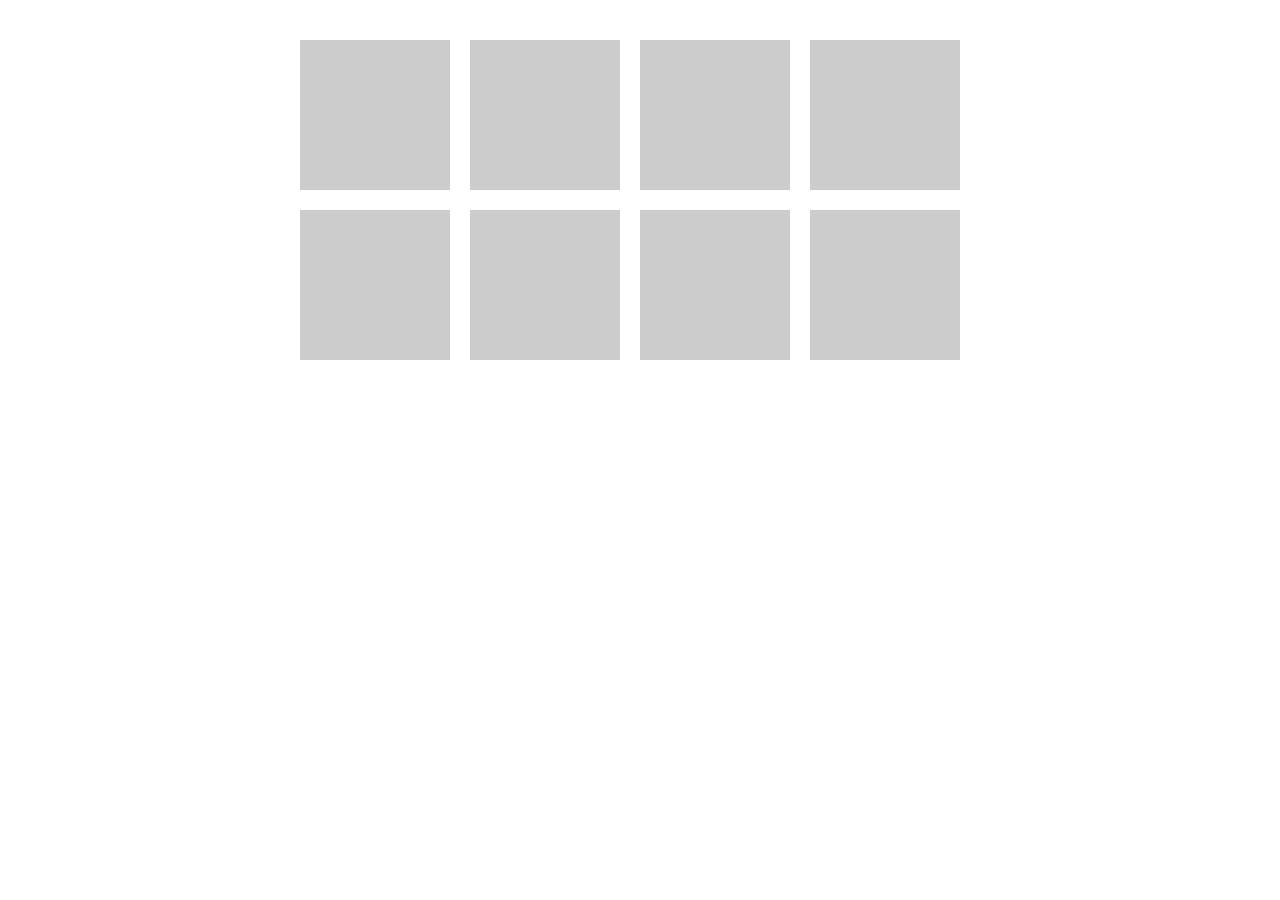
<file: works/lagou.html>
<!DOCTYPE HTML>
<html>
<head>
<meta http-equiv="Content-Type" content="text/html; charset=utf-8">
<title>无标题文档</title>
<style>
*{margin:0;padding:0;list-style:none;}
#ul1{width:700px; margin:30px auto;}
#ul1 li{float:left; position:relative;width:150px; height:150px; background:#ccc; margin:10px;text-align:center; line-height:150px; overflow:hidden;}
#ul1 li span{ position:absolute;left:-200px;top:0;width:200px; height:200px; background:pink; font-size:30px;}
</style>
<script src="js/common.js"></script>
<script src="js/lagou.js"></script>
</head>

<body>
<ul id="ul1">
    <li><span>1</span></li>
    <li><span>2</span></li>
    <li><span>3</span></li>
    <li><span>4</span></li>
    <li><span>5</span></li>
    <li><span>6</span></li>
    <li><span>7</span></li>
    <li><span>8</span></li>
</ul>
</body>
</html>
</file>
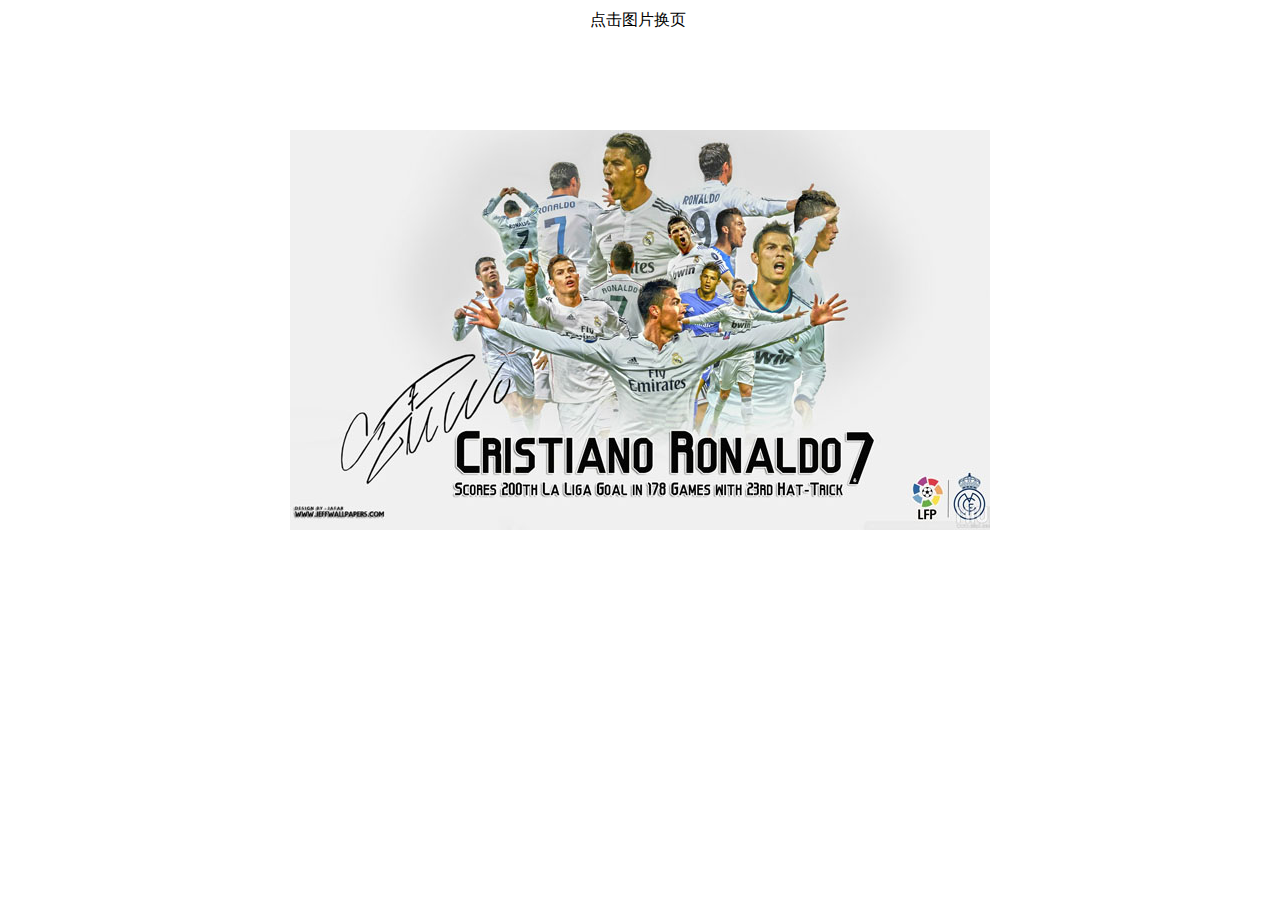
<file: works/lunbotu.html>
<!DOCTYPE HTML>
<html>
<head>
<meta http-equiv="Content-Type" content="text/html; charset=utf-8">
<title>无标题文档</title>
<style>
*{margin:0;padding:0;list-style:none;}
span{display:block; width:100px; height:20px;margin:10px auto;}
html{ overflow:hidden;}
#div1{position:relative;width:700px; height:400px; background:url(images/CR0.jpg)  no-repeat; margin:100px auto;}
#div1 span{position:absolute;left:0;top:0;width:100px; height:100px; background:url(images/CR0.jpg) no-repeat; background-position:0 0;}
</style>
<script src="js/jquery-1.7.2.js"></script>
<script src="js/common.js"></script>
<script src="js/lunbotu.js"></script>
</head>

<body>
<span>点击图片换页</span>
<div id="div1">

</div>

</body>
</html>
</file>
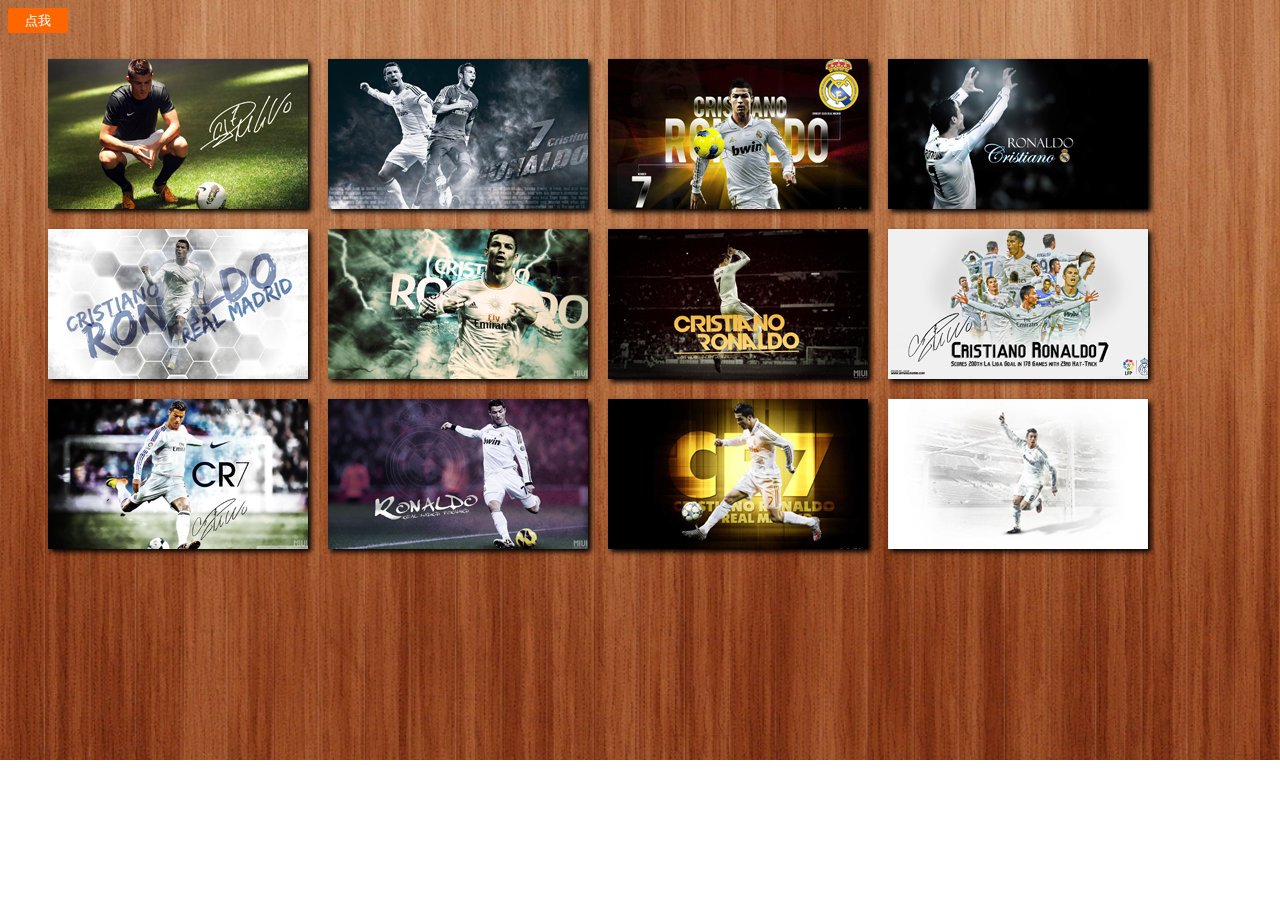
<file: works/zpq.html>
<!DOCTYPE HTML>
<html>
<head>
<meta http-equiv="Content-Type" content="text/html; charset=utf-8">
<title>无标题文档</title>
<style>
body{width:100%;height:100%; background:url(images/z_bg.jpg) no-repeat; background-size:cover;}
.pic input{background:#F60; color:#fff; border:none; border-radius:2px; width:60px; height:25px; margin-bottom:10px;}
.pic ul{width:100%; height:510px; overflow:hidden;}
.pic ul li{float:left; margin:20px; margin-left:0; margin-top:0; position:relative; width:260px; height:150px; overflow:hidden; box-shadow:3px 3px 5px #000;}
.pic ul li p{position:absolute; left:0; bottom:-90px; margin-bottom:-20px; width:260px; height:70px; line-height:50px; background:rgba(0,0,0,0.3);color:#fff; transition:0.5s all ease; text-align:center; font-size:20px;}
.pic ul li:hover p{bottom:0;}
</style>
<script src="js/common.js"></script>
<script src="js/jquery-1.7.2.js"></script>
<script src="js/zpq.js"></script>
</head>

<body>
<div id="pic" class="pic">
        <input id="btn1" type="button" value="点我">
        <ul id="ul11">
                <li><img src="images/tp01.jpg"><p>永远的克里斯蒂亚诺</p></li>
                <li><img src="images/tp02.jpg"><p>永远的克里斯蒂亚诺</p></li>
                <li><img src="images/tp03.jpg"><p>永远的克里斯蒂亚诺</p></li>
                <li class="none"><img src="images/tp04.jpg"><p>永远的克里斯蒂亚诺</p></li>
                <li><img src="images/tp05.jpg"><p>永远的克里斯蒂亚诺</p></li>
                <li><img src="images/tp06.jpg"><p>永远的克里斯蒂亚诺</p></li>
                <li><img src="images/tp07.jpg"><p>永远的克里斯蒂亚诺</p></li>
                <li class="none"><img src="images/tp08.jpg"><p>永远的克里斯蒂亚诺</p></li>
                <li><img src="images/tp09.jpg"><p>永远的克里斯蒂亚诺</p></li>
                <li><img src="images/tp10.jpg"><p>永远的克里斯蒂亚诺</p></li>
                <li><img src="images/tp11.jpg"><p>永远的克里斯蒂亚诺</p></li>
                <li class="none"><img src="images/tp12.jpg"><p>永远的克里斯蒂亚诺</p></li>
        </ul>
</div>
</body>
</html>
</file>
<file: css/index.css>
@charset "utf-8";
/* CSS Document */
body{background:#eee;}

.header{width:100%; height:100%; background:#fff; overflow:hidden; box-shadow:1px 1px 4px #aaa; margin-bottom:5px;}
.header .head{width:1000px; height:50px; margin:0 auto; overflow:hidden; padding:2px 0;}
.header .head .font{width:720px; height:50px; text-shadow:1px 1px 4px #aaa;}
.header .head .font span{float:left; font-size:30px; opacity:0; color:#000;}

.content{width:1000px; height:100%; overflow:hidden; background:#fff; margin:0 auto;} 
.content .tab{position:relative; width:1000px; height:400px; overflow:hidden; z-index:1;} 
.content .tab span{display:block; position:absolute; top:50%; margin-top:-25px; width:50px; height:50px; line-height:50px; text-align:center; z-index:5; font-size:30px; border-radius:50%;}
.content .tab .next{right:20px; background:url(../images/gt.png) no-repeat;} 
.content .tab .prev{left:20px; background:url(../images/lt.png) no-repeat;} 
.content .tab ul{position:absolute; left:0; top:0; height:400px; z-index:1;} 
.content .tab ul li{float:left; width:1000px; height:400px;} 
.content .tab ol{position:absolute; left:50%; margin-left:-80px; bottom:20px; z-index:3;}
.content .tab ol li{float:left; width:40px; height:8px; background:#000; margin-right:20px; opacity:0.3; filter:aphla(opacity=30);}
.content .tab ol li.none{margin-right:0;}
.content .tab ol li.active{ background:red; opacity:1; filter:aphla(opacity=100);}

.content .works{width:100%; height:100%; padding-top:20px;} 

.content .works .nav{width:960px; height:40px; overflow:hidden; padding:0 20px; margin-bottom:20px;} 
.content .works .nav .left{width:410px; height:20px; border-bottom:1px solid #ccc;} 
.content .works .nav .right{width:410px; height:20px; border-bottom:1px solid #ccc;} 
.content .works .nav p{width:140px; height:40px; line-height:40px; font-size:20px; color:#036; text-align:center;} 

.show{width:100%; height:300px; margin-bottom:20px; overflow:hidden;}
.show .ul1{margin-left:20px; width:600px; height:300px; position:relative; overflow:hidden;}
.show .ul1 span{width:18px; height:298px; display:block; background:#142f4a; position:absolute; left:0; top:0; color:#fff; text-align:center; border:1px solid #fff;}
.show .ul1 li{width:500px; height:300px; position:absolute; left:0; top:0;}

.show .time{width:300px; height:300px; background:url(../images/time.png) no-repeat center left;}
.show .time .clock{position:relative; left:56px; top:105px; width:168px; height:168px; border-radius:50%; z-index:1;}
.show .time .hour,.min,.sec{-webkit-transform-origin:center bottom;}
.show .time .hour{position:absolute; left:50%; top:50%; width:6px; height:46px; margin-left:-3px; margin-top:-46px; background:#000;}
.show .time .min{position:absolute; left:50%; top:50%; width:4px; height:52px; margin-left:-2px; margin-top:-52px; background:#000;}
.show .time .sec{position:absolute; left:50%; top:50%; width:2px; height:70px; margin-left:-1px; margin-top:-70px; background:red;}
.show .time .cap{position:absolute; left:50%; top:50%; width:20px; height:20px; margin-left:-10px; margin-top:-10px; border-radius:50%; background:#000;}
.show .time .clock span{position:absolute; left:50%; top:0; width:2px; height:8px; margin-left:-1px; background:#000; -webkit-transform-origin:center 84px;}
.show .time .clock span.on{width:4px; height:12px; margin-left:-4px;}
.show .time .clock span em{position:absolute; left:50%; top:10px; width:20px; margin-left:-10px; text-align:center; font-style:normal;}

.more{width:960px; height:100%; padding:0 20px; margin-bottom:20px;}
.more .line{width:960px; margin:20px 0; border-bottom:1px solid #ccc;}
.more ul{overflow:hidden;}
.more ul li{float:left; width:225px; height:300px; background:#ccc; margin:0 19px 20px 0; box-shadow:1px 1px 4px #333; position:relative;  transition:1s all ease;}
.more ul li:hover{transform:scale(0.95,0.95);}
.more ul li img{width:225px; height:250px;}
.more ul li p{width:225px; height:50px; background:#036; color:#fff; line-height:50px; text-align:center; box-shadow:0 1px 4px #333; position:absolute; left:0; bottom:0;}
.more ul li.none div{width:225px; height:40px; font:40px "微软雅黑"; text-align:center; line-height:40px; color:#036;}
.more ul li.none div a{display:block; width:225px; height:40px; color:#036; line-height:40px; text-align:center; font-size:20px;}
.more ul li.none{margin-right:0;}


.footer{width:1000px; height:120px; padding-top:20px; background:#333; margin:0 auto;}
.footer .my p{width:100%; height:30px; padding-bottom:10px; color:#fff; line-height:40px; text-align:center; font:20px "微软雅黑";}
.footer .my .me a{display:block; width:100px; height:40px; line-height:40px; text-align:center; color:#333; margin-top:20px; border-radius:10px; background:#fff; margin:0 auto;}

.footer .wo{width:100%; height:800px; background:#fff; margin:0 auto;}
.footer .wo p{width:100%; height:30px; line-height:30px; text-align:center; background:#fff; font:16px "微软雅黑"; }
.footer .wo p.title{width:100%; height:30px; line-height:30px; padding:10px 0; text-align:center; background:#fff; font:24px "微软雅黑"; color:#063;}
.footer .foot{width:100%; height:60px; padding-top:20px; background:#333; font:20px "微软雅黑"; color:#fff; text-align:center;}
</file>
<file: css/common.css>
@charset "utf-8";
/* CSS Document */

*{margin:0; padding:0; list-style:none;}
.fl{float:left;}
.fr{float:right;}
a{text-decoration:none;}
input{outline:none;}

.center{
	position:absolute;
	left:50%;
	top:50%;
	margin-left:-width/2;
	margin-top:-height/2;
}

body{font:14px/1.5 tahoma,arial,sans-serif;}
</file>
<file: 静态页面/rem/index.css>
@charset "utf-8";
/* CSS Document */

*{margin:0; padding:0; list-style:none;}
.fl{float:left;}
.fr{float:right;}
a{text-decoration:none; font-size:"微软雅黑";}
html{font-size:32px;}
.header{width:10rem; height:1.578125rem; background:#ccc; overflow:hidden;}
.header .back{float:left;}
.header .back a{display:block; width:1.96875rem; margin:0.34375rem; height:0.9375rem; background:url(images/fh.png) no-repeat;}
.header .title{display:block; width:2.3125rem; height:0.609375rem; background:url(images/logo.png) no-repeat; margin:0.46875rem 0 0 3.84375rem;}

.content{font-family:"微软雅黑";}
.content .tab{width:100%; overflow:hidden;}

.content .tab ul{width:2000px; height:4.1875rem;}
.content .tab ul li{width:10rem; height:4.1875rem;}
.content .tab ul li img{width:100%; height:100%;}
.content .tab ol{width:1.40625rem; margin:0.328125rem auto; overflow:hidden;}
.content .tab ol li{float:left; width:0.15625rem; height:0.15625rem; margin-right:0.15625rem; background:#a9a9a9; border-radius:50%;}
.content .tab ol li:nth-last-of-type(1){margin:0; background:#f40;}

.content .sel{width:9.53125rem; padding:0 0.234375rem; overflow:hidden; margin-bottom:0.34375rem;}
.content .sel li{float:left; width:1.25rem; height:1.875rem; padding:0.3125rem 0.5625rem;}
.content .sel li div{width:1.25rem; height:1.25rem; background:#ff3900; border-radius:50%; margin-bottom:0.28125rem;}
.content .sel li div img{width:0.59375rem; height:0.59375rem; margin:0.3125rem 0 0 0.3475rem;}
.content .sel li p{font-size:0.34375rem; color:#999; text-align:center;}

.content .seller{width:9.375rem; padding:0 0.3125rem; margin:0 auto; overflow:hidden;}
.content .seller .title{width:100%; height:0.46875rem; padding:0.3125rem 0; overflow:hidden; font-size:0.40625rem; border-bottom:0.03125rem solid #dcdcdc; margin-bottom:0.484375rem;}
.content .seller .title .line{height:0.46875rem; padding-left:0.28125rem; border-left:0.03125rem solid #d51938;}
.content .seller .title .top{font-family:"Arial";}
.content .seller .ranking{}
.content .seller .ranking li{width:9.375rem; height:1.875rem; margin-bottom:0.3125rem; background:#f4f4f4;}
.content .seller .ranking li .left{display:block; width:0.9375rem; height:100%; background:#e00202; color:#fff; text-align:center; line-height:1.875rem; font-family:"Arial";font-size:0.5625rem;}
.content .seller .ranking li img{display:block; width:2.8125rem; height:100%;}
.content .seller .ranking li .right{width:5.625rem; height:100%; overflow:hidden; font-size:0.375rem; color:#999;}
.content .seller .ranking li .right .zuo{ width:2.25rem; height:1.40625rem; padding:0.46875rem 0 0 0.34375rem;}
.content .seller .ranking li .right .zuo .price{font-size:0.28125rem; padding-left:0.40625rem; text-decoration:line-through;}
.content .seller .ranking li .right .you{ font-size:0.40625rem; color:#d51938; padding:0.625rem 0.3125rem 0 0;}

.content .more{width:9.375rem; height:1.25rem; line-height:1.25rem; margin:0 auto; margin-bottom:0.34375rem; background:#f5f5f5; text-align:center; font-size:0.40625rem; color:#666;}
.content .con{width:9.375rem; height:5.5rem; line-height:1.25rem; margin:0 auto; margin-bottom:0.34375rem; font-size:0.40625rem;}
.content .con .shopping{width:2.34375rem; height:5.5rem; font-size:0.40625rem; background:#ff3900;}
.content .con .sh{background:#8bca11;}
.content .con .pp{background:#838383;}
.content .con .shopping p{width:100%; height:1.25rem; line-height:1.25rem; text-align:center; color:#fff;}
.content .con .shopping span{position:relative; display:block; width:100%; height:4.25rem;}
.content .con .shopping img{position:absolute; left:0; bottom:0; width:1.609375rem; height:2.09375rem;}
.content .con .shopping .shp{position:absolute; left:0; bottom:0; width:1.8125rem; height:2.53125rem;}
.content .con .shopping .ppp{position:absolute; left:0; bottom:0; width:1.8125rem; height:2.140625rem;}
.content .con .nav{width:7.03125rem; height:5.5rem; font-size:0.40625rem; border-top:0.015625rem solid #eee; overflow:hidden;}
.content .con .nav li{float:left;}
.content .con .nav li a{display:block; width:2.328125rem; height:1.359375rem; line-height:1.359375rem; border-bottom:0.015625rem solid #eee; border-right:0.015625rem solid #eee; text-align:center; color:#999;}
.content .con .nav li a.red{color:#d51942;}

.content .pinpai{width:9.53125rem; padding:0 0.234375rem; overflow:hidden; margin-bottom:0.34375rem;}
.content .pinpai ul{overflow:hidden;}
.content .pinpai ul li{float:left; width:3.125rem; height:2.5rem;}
.content .pinpai ul li img{display:block; width:3.125rem; height:2.5rem;}
</file>
<file: 静态页面/TGVISON/style/index.css>
@charset "utf-8";
/* CSS Document */
body,div,ul,li,ol,dl,dt,dd,h1,h2,h3,h4,h5,h6,p,b,em,span,img,input,textarea,button{margin:0; padding:0; border:0;}
body,button,input,select,textarea{font-size:12px; color:#3c3c3c;font-family:"Arial","微软雅黑";}
h1,h2,h3,h4,h5,h6{font-size:100%}
ol,ul{list-style:none;}
a{color:#3c3c3c; text-decoration:none; font-size:12px;}
a:hover{color:#f40;}
img{display:block;}


/*------nav部分---------*/
#nav{width:100%;height:64px; background:url(../imgs/nav_bg.png) repeat-x;position:fixed;top:0;
	 clear:both;z-index:100;
	_position:absolute;
	_top:expression(eval(document.documentElement.scrollTop));
	}
.navin{width:1000px;height:64px;margin:0 auto;}
h1{float:left;}
.nav_l{float:right;position:relative;}
.navtrue{float:left;padding-top:15px;width:430px;font-family:"微软雅黑"; position: relative;}
.navtrue a{float:left; display: inline-block; position:relative;  height: 32px;line-height: 32px; margin: 0 2px; overflow: hidden;
   text-align: center;width: 78px;}

.navBg{background: url(../imgs/nav_bg.gif) no-repeat; display:none; height: 32px;left:0;position: absolute; top:0;
    width: 78px;z-index: -1;}
 .navtrue a{color: #999999;width:78px;height:32px; line-height:32px; text-align:center; font-size:14px;float:left;}
 .navtrue a:hover{ background:url(../imgs/nav_bg.gif) no-repeat 0 0;color:#fff;}
 .navtrue .navkaishi{background:url(../imgs/nav_bg.gif) no-repeat 0 0;color:#fff;}
.nav_l span{float:left;width:30px;height:24px;padding-top:17px;display:block;}
.nav_l span a{display:block;width:30px;height:24px;background:url(../imgs/search.gif) no-repeat;}
.nav_l span a:hover{ background:url(../imgs/searchon.gif) no-repeat;}
.nav_search{width:229px;height:33px; background:url(../imgs/searchinput.gif) no-repeat; position:absolute;right:0;top:70px;display:none;}
.nav_search input{width:180px;height:23px; line-height:23px;color:#FD8200;margin:4px;background:none;}
.nav_search a{width:34px;height:34px;display:block;background-color:#f00;position:absolute;top:0;right:0;opacity:0;filter:alpha(opacity:0)}
/*------banner部分-----*/
#banner{width:100%;height:644px;margin-top:64px;clear:both;overflow:hidden;position:relative;_display:inline;}
.bannerin{ position:absolute;width:6000px; top: 0;left: 0}
.banner1{height:644px;float:left; position:relative; background:url(../imgs/banner_1.gif) repeat-x;cursor:pointer;}
.banner1 dt{float:left;position:absolute;left:155px;}
.banner1 dd{float:left;position:absolute;left:180px;}
.banner2{height:644px;float:left; position: relative; background:url(../imgs/banner_2.gif) repeat-x;cursor:pointer;}
.banner2 dt{float:left;position:absolute;left:155px;}
.banner2 dd{float:left;position:absolute;left:180px;}
.banner3{height:644px; float:left;position: relative; background:url(../imgs/banner_3.jpg) repeat-x;cursor:pointer;}
.banner3 dt{float:left;position:absolute;left:155px;}
.banner3 dd{float:left;position:absolute;left:180px;}
#jiantou_l{width:52px;height:134px; background:url(../imgs/bt_arr.png) no-repeat 0 0;z-index:99;
    position:absolute;left:-52px; top:252px; }
#jiantou_l:hover{background-position:0 -144px;}
#jiantou_r{width:52px;height:134px; background:url(../imgs/bt_arr.png) no-repeat -68px 0;z-index:99;
    position:absolute;right:-52px;top:252px;}
#jiantou_r:hover{background-position:-68px -144px;}

/*--------part部分----------------*/
#part,#part1,#about,#contact{width:100%;height:98px; background:url(../imgs/part_bar_bg.gif) repeat-x;padding-top:32px;}
#part h3,#part1 h3,#about h3,#contact h3{width:175px;height:60px; background:url(../imgs/col_tit.gif) no-repeat 0 0 ;margin:0 auto;}

/*-----case部分----------*/
#case{width:1000px;height:823px;margin:0 auto;}
.case_top{width:360px;height:32px;padding:35px 0 33px; text-align:center;margin:0 auto;}
.case_top li{float:left;}
.case_top li a{display:block;font-size:14px;color:#3c3c3c;width:90px;height:32px; line-height:32px; text-align:center;}
.case_top li a:hover{ background:url(../imgs/nav_bg.gif) no-repeat 0 -42px;color:#fff;}
.case_top .case_current{width:90px;height:32px; background:url(../imgs/nav_bg.gif) no-repeat 0 -42px;color:#fff;display:block;}
.case_top .case_current a{color: #fff}
.case_main,.case_main2,.case_main3,.case_main4{width:980px;margin:0 auto;clear:both;overflow:hidden;}
.cm_in{width:310px;height:190px;margin:7px; position: relative; float:left;_display:inline; cursor:pointer;overflow:hidden;}
.cm_ins{width:310px;height:230px;position: absolute; top:-55px}
.cm_intop{width:310px;height:40px; background:url(../imgs/zp_titbg.gif) no-repeat;padding:10px 10px 5px;}

.cm_in img{ position:absolute;}
.bronsu{font-size:18px;color:#fff;}
.mobile{color:#FD8200;font-size:12px;}
.pages{width:180px;height:20px; text-align:center;padding:20px 0 60px;margin:0 auto;clear:both;}
.pages a{width:22px;height:22px;color:#717171; line-height:22px; text-align:center;margin:0 3px; padding:3px; border:1px solid #BDBBBB;display:block;float:left;}
.pages .pages_current{width:24px;height:24px; background-color:#FD8200;color:#fff; border:none;}

/*---------serve part1--------*/
#part1 h3{ background-position:0 -70px;}
#services{width:100%;position:relative;}
.service_main{width:999px;height:270px;line-height:18px;color:#999999;padding:60px 0 45px;margin:0 auto;font-size:12px;clear:both;}
.service_in{width:320px;height:270px; position: relative; background-color:#F7F7F7; margin: 0 19px 0 0; float:left; cursor:pointer;overflow: hidden;}
.service_main .nomargin{margin-right:0}
.service_phone{width:320px;height:110px;float:right;}
#serv_bg{width:320px;height:270px; background:url(../imgs/services_popbg.gif);display: none;}
.service_main .nomagin{ margin-right:0 }
.service_phone img{margin: 0 auto;}
.service_phone_left{width:320px;height:110px;}
.service_phone_left img{margin: 0 auto; }
.tex,.tex_right{width:320px;height:100px;color:#999999;float:left;}
.tex h3,.tex_right h3{height:50px; text-align:center;line-height:50px;font-size:14px;color:#3c3c3c;}
.tex p,.tex_right p{padding:0 20px}
.tex_right h3{color:#FD8200;}
.service_ad{height: 243px;margin: 0 auto 60px;overflow: hidden;width: 996px;background-color: #FFFFFF;border-left: 1px solid #EFEFF0;
	border-top: 1px solid #EFEFF0;}
#serv_l{width: 640px; height: 110px;position: absolute;top:20px;left: -320px}
#serv_r{width: 640px; height: 110px;padding-left: 20px;overflow: hidden;  position: absolute;top:140px;right: -320px}

/*---------about us--------*/
#about h3{ background-position: 0 -140px;}
.about{height: 250px;margin: 0 auto;padding: 40px 0 30px 3px;width: 1002px;}
.about li{ float: left;position: relative;}
.about_eye{opacity: 0; position: relative; top: 0; left: 0; width:325px;height: 250px;display:inline;cursor: pointer; background: url(../imgs/indexpic_fc.gif) no-repeat; z-index: 50}
.about li a{ display: block;height: 250px;width: 325px;}
.about_li1{padding: 0 12px 0 0}
.about_li2{padding: 0 3px 0 0}
.about_li1 img,.about_li2 img{position: absolute; top: 0; left: 0;z-index: 9}

.about_nav{width: 100%;height: 30px;  background: url(../imgs/about_line.gif) no-repeat bottom center;}
.about_div{width: 1000px; margin: 0 auto;text-align: center;}
.about_div a{width: 150px; height: 29px;margin: 0 2px 0 3px; display: inline-block;line-height: 29px;text-align: center;border:1px solid #ccc;border-bottom: none;background-color: #5E5E5E;color: #fff}
/*.about_div a:hover{background-color: #fff;color:#5E5E5E }*/
.about_div .cursor{color:#5E5E5E;background: #fff;}
.about1_con{ margin-top: 30px;font-family:"Arial","微软雅黑";overflow: hidden;padding-bottom:32px;}
.about1_top{ padding:10px; width: 980px;border:1px solid #ccc; margin: 0 auto;overflow: hidden;}
.about1_top p{height: 112px;padding:22px 40px 0 200px;line-height: 22px; color: #999999;font-size: 14px; background:url(../imgs/about_logo.jpg) no-repeat left center #FAFAFA; float: left;}
.about1_art{width: 1000px; margin: 30px auto 0;}
.art1,.art2{width: 310px; overflow: hidden;float: left;}
.art2{padding-left: 35px}
.art1 p,.art2 p{padding:25px 40px 0 5px;color: #999999;font-size: 14px;line-height: 24px;}

.about1_top2{width: 1000px;margin: 0 auto;padding-bottom:15px;overflow: hidden;line-height: 24px; color: #999999;font-size: 14px;}
.about_con2{width: 1000px;margin: 0 auto;}
.about_con2 dl{  background-color: #FFFFFF;color: #999999;cursor: pointer;float: left;font-size: 12px;height: 365px;line-height: 20px; overflow: hidden; padding: 13px 13px 35px;width: 174px;}
.about_con2 dl:hover{background:url(../imgs/about_list_onbg.gif) no-repeat bottom center #f7f7f7;}
.about_con2 dl dd h2{font-weight: normal;  color: #000000; font-size: 14px; height: 54px;line-height: 18px;padding-top: 20px;}

/*---------contact开始--------*/

#contact h3{ background-position:0 -210px;}
#con_con{width: 1000px; overflow: hidden;margin: 0 auto}
#con_l h2{color: #000000;font-size: 18px;line-height: 38px;padding: 8px 0;font-weight:normal;}
.con_input{ padding: 30px 0; width: 631px;overflow: hidden;float: left;}
.con_input div{width: 629px;height: 38px;margin: 8px 0;overflow: hidden; border:1px solid #ccc;}
.con_input p{clear: both;}
#con_l .con_t1,#con_l .con_t2{width: 306px}
.con_t1{float:left;}
.con_t2{float:right;}
.con_input div input{height: 38px;width: 99%; font-size: 14px;padding: 0 12px;line-height: 18px;color: #cccccc}
.con_input textarea{width:605px; height: 231px; resize:none;border:1px solid #ccc; font-size: 14px;padding: 10px 12px;color: #cccccc;margin-bottom: 20px}
.con_input button{ cursor:pointer;background-color:#FD8200;color:#fff;font-size:14px;border-radius: 3px; width: 114px;height: 32px;margin-right: 10px;text-align: center;line-height: 32px;float: left;}
.con_input button:hover{background-color:#f40;}
.con_input span{ float: left; font-size: 14px; color: #ccc; line-height: 32px}
#con_r{  float: right;padding: 30px 0 90px;width: 322px;}
#con_r h2{color: #000000;font-size: 18px;line-height: 38px;padding: 8px 0;font-weight:normal;}
.zixun{overflow: hidden;}
.zixun a{background: url("../imgs/bt_bg.gif") no-repeat scroll 0 -160px; display: block;font-size: 14px; height: 32px;line-height: 24px; padding-left: 40px;text-align: center;color: #fff;width: 100px;}
.zixun a:hover{background: url("../imgs/bt_bg.gif") no-repeat scroll 0 -195px}
.zixun .zixun_l{float: left;}
.zixun .zixun_r{float: right;}
.addr{font-size:14px;color: #000000;height: 108px;line-height: 22px;padding:15px 0 8px;}
.addr span{color:#999}

.map{ width: 320px; height: 250px;overflow: hidden;}


/*---------footer--------*/
#footer{  background: url("../imgs/footer_bg.gif") repeat-x;color: #7B7B7B;height: 150px; overflow: hidden;padding-top: 55px;
    width: 100%; } 
.footer{margin: 0 auto;width: 1000px;}
.footer_l{border-right: 1px solid #303030;float: left;height: 125px;width: 250px;}
.footer_m{  border-left: 1px solid #171717;border-right: 1px solid #303030;float: left;height: 125px;padding: 0 25px;
    width: 280px;}
.tit{  background: url("../imgs/footer.gif") no-repeat ;display: block;height: 35px;}
.footer_m ul{  background: url("../imgs/links_bg.gif") no-repeat scroll 0 0 rgba(0, 0, 0, 0);height: 90px;overflow: hidden;
    padding-left: 15px;width: 265px;}
.footer_ul li{ line-height: 30px; font-size: 12px}
.footer_ul li a{color:#7B7B7B;}
.footer_ul li a:hover{ color: #999999}
.footer_r{border-left: 1px solid #171717;float: left;height: 125px;line-height: 30px;padding-left: 25px;
    width: 390px;}
.footer_r .tit{background-position: 0 -40px;}
.add{ background: url("../imgs/ico_add.gif") no-repeat left center ;padding-left: 20px;}
.tel{ background: url("../imgs/footer.gif") no-repeat scroll 0 -80px;clear: both;display: block;height: 26px;}
.yellow{color: #FD8200}
#copy{  background-color: #1B1B1B;color: #7B7B7B;font-family: "Arial","微软雅黑";font-size: 12px; height: 16px;line-height: 16px;
    padding: 8px 0;}
.copy {margin: 0 auto;width: 1000px;}
.copy a{color: #666666}

#backTop{ width:40px; height: 40px; position:fixed;bottom: 20px;right: 10px;display: none;}
#backTop a{width: 40px; height: 40px; display:block; background: url("../imgs/bt_top.gif") no-repeat 0 0;}
</file>
<file: 静态页面/tongc/css/index.css>
@charset "utf-8";
/* CSS Document */
.zby_r1 dl dt b, .gjx_fja, .gjx_fja:hover, .gjx_map,.gjx_map:hover,.gjx_tq,.gjx_tq:hover,.gjx_gj,.gjx_gj:hover,.gjx_hc,.gjx_hc:hover,.gjx_ly,.gjx_ly:hover,.gjx_gl,.gjx_gl:hover,.gjx_bk,.gjx_bk:hover,.gjx_dy span,.down_1 h2,.down_2 h3,.down_2 h4,.down_2 h3:hover,.down_2 h4:hover { background:url(../images/cnHomePageIndex_04.png) no-repeat}


#banner{ width:100%; height:350px;background-image:url(../images/wuyixy.jpg); background-color:#4CC8EA}
.banner{ width:1200px; height:350px; margin:0 auto;}
/*.ban_nav{ margin:20px 0 0 0; background-color:#ffffff;border-radius:10px;box-shadow:1px 1px 3px #CCC;  width:492px; height:352px;}
*/
.jdmp{ width:1200px; height:468px; margin:38px auto; }
.jdmp_l{width:912px; height:468px; float:left; border-bottom:1px solid #ccc}
.jdmp_r{ width:268px; height:468px; margin-left:16px; float:left;}
.jdmp_l_bt{ width:912px; height:43px;line-height:43px; background:url(../images/index_pics_03.png) no-repeat right top;border-bottom:2px solid #66C5FE}
.jdmp_l_bt font{ font-size:20px; color:#0291E8; font-weight:bold; font-family:microsoft yahei}
.jdmp_l_bt span{ color:#cccccc; margin-left:15px; }

.jdmp_con{ width:912px; height:425px; }
.jdmp_con_l{ width:200px;float:left; position: relative; }
.jdmp_con_l p{ width:200px; height:250px}
/*.jdmp_con_l img{border-bottom:1px solid #CCC}*/
.postion{ position: absolute; left:-25px}
.jdmp_con_r{width:690px; float:right;  overflow:hidden; }
.jdmp_con_r_nav{ width:680px; height:50px; zoom:1}
.jdmp_con_r_nav span{ float:left}
.jdmp_con_r_nav span a { font-size:16px; margin-top:12px; display:inline-block; width:58px; height:26px; line-height:26px;  text-align:center; }
.jdmp_nav1{ color:#FFF;border-radius:4px;background-color:#65C4FE;} 
.jdmp_nav1:hover{ color:#fff}
	
.jdmp_con_r_nav code { float:right}
.jdmp_con_r_nav code a{ color:#2185C1; font-size:12px; line-height:50px;}
.jdmp_con_r_nav code a:hover{ color:#FF6600}

.jdmp_con_t{ width:690px;float:left;}
.jdmp_con_1{ width:160px; height:185px;position:relative; float:left; margin-right:15px;}
.jdmp_con_t .nomargin{ margin-right:0}
.jdmp_top1{ width:42px; height:23px;text-align:center; background:url(../images/top_tip_01.png) no-repeat; position:absolute; z-index:2; top:-4px; left:2px}
.jdmp_top1_a{ width:160px; height:120px; display:block}
.jdmp_top1 font{line-height:20px; color:#FFF; font-size:12px}
.jdmp_con_1 strong{ padding-left:10px; font-size:14px; font-weight:normal}
.jdmp_con_1 a img:hover{opacity:0.7}
.jdmp_con_1 a img:hover strong{ text-decoration:none}

.jdmp_top1_s a{ font-size:14px; padding-left:10px;  color:#3c3c3c; font-family:simsun; line-height:25px}
.jdmp_top1_s a:hover{ color:#FF6600}
.jdmp_con_1 span{ font-size:12px; padding-left:10px; color:#999;}
.jdmp_con_1 code{ font-size:16px; color:#FF6600; font-weight:bold;}



.jdmp_r_t{ width:260px; height:30px; }
.jdmp_r_t h1{ font-size:18px; float:left; margin-top:12px}
.jdmp_r_t a{ color:#2185C1; float:right; font-size:12px; padding-top:22px}
.jdmp_r_m{ width:268px; height:423px; margin-top:15px; border:1px solid #CCC}
.jdmp_r_m ul{width:255px; height:200px; padding-top:15px;}
.jdmp_r_m li{ line-height:26px; font-size:14px; padding-left:10px; clear:both }
.jdmp_r_c a{ color:#FF6600}
.jdmp_r_m li span{ width:5px; height:9px; display:block; float:left; margin:9px 5px 0 ; background:url(../images/cnHomePageIndex_04.png) -150px -415px  no-repeat}
.jdmp_r_m li a{ float:left}
.jdmp_r_i{  height:200px; padding-left:10px;}
.jdmp_r_i a{ display:block; height:90px; width:120px; float:left; padding:0 6px 6px 0}
.jdmp_r_i img:hover{ opacity:0.7}

/*周边游*/
.zby{ width:1200px; margin:0 auto; }

.zby_t{background:url(../images/index_pics_03.png) no-repeat right bottom;border-bottom:2px solid #69B300}
.zby_t font{  color:#69B300;}
.zby_nav1{background-color:#69B300;}

.zby_z{ width:920px; float:left;}
.zyb_list{ width:700px; margin-left:15px;float:left}
.zby_ll{ position:relative;}

.zby_con{ width:700px; height:94px; border-bottom:1px solid #F0F0F0;  line-height:25px;margin-top:25px;}
.zby_con h1{ float:left;}
.zby_con h1 a{ display:block;width:100px; height:75px;}
.zby_con h1 a:hover{ opacity:0.7}
.zby_con div{ float:left; width:432px; padding-left:10px;   }
.zby_con div h2{ font-size:14px; font-weight:bold;}
.zby_con div h2 a{ font-family:simsun}
.zby_con div h3{ font-size:12px; color:#ccc}
.zby_con div  strong {  font-weight:normal;  padding-right:10px}
.zby_con div  strong a{color:#FF6600;background:url(../images/cnHomePageIndex_04.png) no-repeat 0 2px; padding-left:20px;}
.zby_con div  strong b{ color:#FF6600; font-weight:normal;background:url(../images/cnHomePageIndex_04.png) no-repeat 0 -41px; padding-left:18px}
.zby_con_r{ width:100px;  padding:25px; font-size:32px; color:#FF6600; float:left; }
.zby_con_r font{ font-size:12px}  
.zby_con_r b{ font-weight:normal; font-size:12px; color:#ccc}

.zby_r{ margin-left:8px; float:left; }
.zby_rm{ width:268px; border:1px solid #CCC; border-bottom:none; margin-top:12px}
.zby_r1{ width:256px;   clear:both; position:relative;zoom:1}
.zby_r1 span{  display:block; width:25px; height:36px; margin-left:15px; padding-left:5px; float:left;background:url(../images/cnHomePageIndex_04.png) no-repeat -132px 11px;}
.zby_r1 font{ line-height:46px; font-size:14px; float:left;  }
.zby_r1 ul{ width:60px; height:30px; float:right;}
.zby_r1 li{ float:left; border-radius:10px; width:6px; margin-top:25px; height:6px; cursor:pointer;text-indent:-2000em;background-color:#FF6600; margin-right:4px}
.zby_r1 dl{ width:240px;padding: 0 14px; border-bottom:1px solid #ccc; }
.zby_r2{ padding-top:10px}

.aimg img{ width:240px; height:160px;}
.afont{ display:block; text-indent:1em; font-size:14px; line-height:27px; width:240px; height:27px; position:absolute;  top:180px; background:-moz-linear-gradient(left center , rgba(0, 0, 0, 0.9), rgba(0, 0, 0, 0)) repeat scroll 0 0 rgba(0, 0, 0, 0); color:#ffffff}
.zby_r1 dl dt{ height:50px; line-height:50px;font-family:Arial, Helvetica, sans-serif}
.zby_r1 dl dt strong{ font-size:28px;color:#ff6600;float:left; padding:0 10px}
.zby_r1 dl dt strong label{ font-size:16px; font-weight:normal; font-family:"微软雅黑"}
.zby_r1 dl dt code{ font-size:14px; color:#ccc; float:left; text-decoration:line-through}
.zby_r1 dl dt b{ display:block;  width:54px; height:23px; font-size:14px; line-height:23px;float: right; color:#ffffff; text-indent:1em;   margin-top:14px;background-position:-45px 0}


/*处境游*/
.cjy{ height:395px; margin-top:28px}
.cjy_d{height:395px }
.cjy_d_t font{ color:#FC924C;line-height:51px;float:left; }
.cjy_d_t{height:51px; background:url(../images/title.jpg) no-repeat right bottom; border-bottom:2px solid #FC924C}
.cjy_d_nav{ display:inline-block; width:60px; height:18px; line-height:24px; text-indent:2em; margin:15px 0 0 40px; background:url(../images/cnHomePageIndex_04.png) no-repeat -210px -78px; }
.cjy_d_nav a{ color:#ff6600}

.cjy_t_nav{ font-weight:normal; margin-left:40px; font-size:14px; color:#ccc }
.cjy_t_nav a{ color:#666666; padding:0 10px;}
.cjy_l{ width:912px;position:relative;}
.cjy_ll{ float:left;  width:200px;}

.cjy_img{ width:695px;  float:left; margin:20px 0 0 15px;}
.cjy_img a{ margin-right:10px; } 
.cjy_img a{ display:block; width:158px; height:295px; float:left}
.cjy_img a:hover{ margin-top:-10px }
.cjy_r{ height:395px;}
.cjy_rc{ margin-top:22px; height:342px}

.gjx{ width:248px; height:160px; padding: 0 10px; border-bottom:1px solid #ccc}
.gjx a{ width:40px; height:30px; display:inline-block;clear:both;}
.gjx_fj{ width:54px; cursor:pointer;  float:left;   margin:15px 3px 0; }
.gjx_fja{ margin:10px 0 0 10px;background-position: 0 -83px; }
.gjx_fja:hover{ background-position:-62px -83px}
.gjx_fj font{ color:#999999; font-size:12px;  padding-left:4px}
.gjx_map{ background-position: 0 -132px}
.gjx_map:hover{background-position:-64px -132px; }
.gjx_tq{ background-position: -132px  -132px}
.gjx_tq:hover{background-position:-186px -131px; }
.gjx_gj{ background-position:0  -180px}
.gjx_gj:hover{background-position:-62px -180px; }
.gjx_hc{ background-position:-128px -180px}
.gjx_hc:hover{background-position:-196px -180px; }
.gjx_ly{ background-position:0 -230px}
.gjx_ly:hover{background-position:-62px -230px; }
.gjx_gl{ background-position:-126px  -235px}
.gjx_gl:hover{background-position:-195px -235px; }
.gjx_bk{ background-position:0  -291px}
.gjx_bk:hover{background-position:-62px -291px; }


.gjx_dy{ cursor:pointer; overflow:hidden; width:209px; padding:15px 30px;; border-bottom:1px solid #ccc}

.gjx_dy span{  display:block; width:34px; height:22px; padding-left:8px; float:left;  background-position:-132px -80px }
.gjx_dy code{ font-size:16px; color:#666666; font-family:微软雅黑;float:left; }
.gjx_dy code:hover{ color:#ff6600}
.down{ width:267px; overflow:hidden;}
.down_1{ width:75px; overflow:hidden; float:left; margin-left:18px;  }
.down_1 h1,.down_2 h1{padding:8px  0; font-size:14px }
.down_1 h2{ display:block; width:75px; height:75px; background-position:-150px -336px}
.down_2{ width:135px ;margin-left:20px;  overflow:hidden;float:left;}
.down_2 h3{ display:block; width:124px; height:36px; margin-bottom:4px;  background-position:0 -336px}
.down_2 h3:hover{ cursor:pointer; background-position:0 -415px}
.down_2 h4{display:block;width:124px; height:36px; background-position:0 -375px}
.down_2 h4:hover{cursor:pointer; background-position: 0 -455px;}

.gg{ width:100%; height:48px; margin:10px auto 0; background-color:#63BEEF}
.gg div{ width:1200px; height:48px; margin:0 auto; background:url(../images/tcPzInf.png) no-repeat left top}
</file>
<file: 静态页面/woqu/style/index.css>
@charset "utf-8";
/* CSS Document */
*{margin:0;padding:0;}
body {
    font-family: "微软雅黑",Verdana,"宋体";
}
ul,ol{list-style:none;}
h1, h2, h3, h4 {font-family: "微软雅黑";
font-weight: normal;}
img {border: medium none;}
a {color: #FFFFFF;outline-style: none;text-decoration: none;}
#wq_header {background-color: #004A51;font-family: Verdana;height: 60px;width: 100%;}
.container {margin: 0 auto;}
.wq_header_wrapper {position: relative;width: 1000px;}
.wq_header_wrapper li a:hover{color:#F08300;}
.wq_nav_main a:hover{border-bottom:2px solid #F08300;}
.wq_clearfix:before, .wq_clearfix:after {content: " ";display: table;}
.wq_clearfix:after {clear: both;}
#wq_logo{background: url(../images/woqu-all.png) no-repeat scroll -283px 10px;float: left;height: 60px;left: 0;position: relative;width: 200px;}
.wq_logo_home_icon {
    background: url(../images/woqu-all.png) no-repeat scroll 0 -151px;
    display: none;
    height: 19px;
    position: absolute;
    right: 17px;
    top: 7px;
    width: 31px;
}
.wq_header_nav_outter_wrapper {
    float: left;
    height: 60px;
    position: relative;
    width: 800px;
	}
.wq_header_nav {
    float: left;
    padding-top: 22px;
    width: 800px;
}
.wq_header_nav > li {
    border-bottom: 2px solid #004A51;
    float: left;
    height: 36px;
    position: relative;
}
.wq_header_divide {
    background: url(../images/dash.png) repeat-y scroll 0 0 ;
    height: 16px;
    margin-right: 30px;
    width: 1px;
}
.wq_nav_main {margin-right: 25px;}
.wq_nav_prepare {margin-right: 15px;}
li.wq_nav_op, li.wq_right_divide, li.wq_header_phone, li.wq_header_mycount {
 float: right;}
.wq_nav_op { margin-right: 5px;}
.wq_header_nav > li > a {display: block;height: 100%;width: 100%;}
.wq_nav_prepare a, .wq_nav_op a {font-size: 12px;}
li.wq_right_divide {border: medium none;color: #FFFFFF;font-size: 12px;margin-right: 5px;}
.wq_header_phone > p, .wq_header_mycount > p {
    background-image: url(../images/woqu-all.png);
    background-repeat: no-repeat;
    float: left;
    font-size: 12px;
    margin-left: 10px;
    padding-right: 13px;}
.wq_header_phone > p {background-position: 95px -46px;color: #F08300;
font-family: Arial;font-size: 15px;font-weight:bold;}
.phoneList { height: 56px;width: 150px;}
.subList {background-color: #FFFFFF;border: 1px solid #E6E6E6;display: none;
left: 0;position: absolute;top: 25px;z-index: 10000;}
.subList li {color: #183131;font-family: Arial;font-size: 12px; line-height: 12px;text-indent: 10px;}
.banner{height:400px;width:100%;position:relative;overflow:hidden;}
.banner-in li{height:400px;left: 0;top: 0;margin:0 auto;}
.banner-in-1{background:url(../images/banner01.jpg) no-repeat center center;}
.banner-in-2{background:url(../images/banner02.jpg) no-repeat center center;}
.banner-in-3{background:url(../images/banner03.jpg) no-repeat center center;}
.banner-in-4{background:url(../images/banner04.jpg) no-repeat center center;}
.banner-in-5{background:url(../images/banner05.jpg) no-repeat center center;}
.wq_btn_list {bottom: 5px;position: absolute; right: 20px;width: auto;}
.wq_btn_list li{text-align:center;line-height:16px;color:#000;font-size:12px;}
.wq_btn_item {background-image: url(../images/woqu-all.png);background-position: 0 -102px;float: left;margin-right: 10px;cursor:pointer;}
.wq_btn_active {background-position: 0 -124px;}
.wq_body_wrapper {width: 1000px;}
.wq_our_product {padding: 24px 0 23px;}
.wq_op_list {color: #176D74;font-family: "微软雅黑";
font-size: 14px;height: 37px;line-height: 37px;}
.wq_op_list li {float: left;}
li.wq_op_count {font-size: 18px;font-weight: 700;
line-height: 26px;}
.wq_opc_unit { color: #E77741;}
.wq_op_divide {background: url(../images/woqu-all.png) no-repeat scroll 0 0;height: 100%;margin: 0 15px;width: 20px;}
.wq_opc_num {color: #E77741;font-size: 26px;}
.wq_op_num {color: #E77741;font-size: 18px;}
.wq_trip_plan {border: 6px solid #0A808C;height: 161px;}

.wq_tp_left {background: url(../images/woqu-all.png) no-repeat scroll 340px -374px ;float: left;height: 144px;padding: 17px 0 0 20px;position: relative;width: 400px;}
.wq_tp_left h1 {color: #E77741;font-size: 24px;font-weight: 700;line-height: 26px; padding-bottom: 22px;
}
.wq_tp_left p {color: #848484;font-size: 12px;line-height: 20px;width: 288px;}
.wq_items { height: 26px;padding-top: 15px;}
.wq_prepare_items a {background: url(../images/woqu-all.png) no-repeat scroll 0 -231px;
    float: left;
    font-size: 14px;
    font-weight: 700;
    height: 26px;
    line-height: 26px;
    margin-right: 18px;
    text-indent: 6px;
    width: 86px;
}
.visa_i, .sim_i, .insurance_i, .team_i, .rentcar_i, .traffic_i, .activity_i {
    background-image: url(../images/woqu-all.png);
    background-repeat: no-repeat;
    float: left;
    height: 26px;
    margin-left: 10px;
    width: 18px;
}
.visa_i {
    background-position: -52px 5px;
}
.sim_i {
    background-position: -47px -27px;
}
.insurance_i {
    background-position: -47px -60px;
}
.wq_tp_right {
    float: left;
    padding: 17px 0 0 20px;
    width: 548px;
}
.wq_tp_right h1 {
    color: #09808B;
    font-size: 24px;
    font-weight: 700;
    line-height: 26px;
    padding-bottom: 22px;
}
.wq_half_self {
    float: left;
    width: 170px;
}
.wq_all_self {
    float: left;
}
.wq_tp_right dt {
    color: #09808B;
    font-family: "微软雅黑";
    font-size: 16px;
    font-weight: 700;
}
.wq_tp_right dd {
    color: #848484;
    font-size: 12px;
    line-height: 18px;
}
.wq_tp_right a {
    background-image: url(../images/woqu-all.png);
    background-position: 0 -322px;
    background-repeat: no-repeat;
    float: left;
    font-size: 14px;
    font-weight: 700;
    height: 26px;
    line-height: 26px;
    margin-right: 18px;
    text-indent: 6px;
    width: 106px;
}
.team_i {
    background-position: -50px -93px;
}
.rentcar_i {
    background-position: -53px -126px;
}
.traffic_i {
    background-position: -52px -162px;
}
.activity_i {
    background-position: -55px -200px;
}
.wq_ft_banner_wrapper {
    padding: 32px 0;
}
.wq_first_time_banner {
    background: url(../images/first-time-banner.jpg) no-repeat scroll 0 0;display: block;height: 84px;width: 100%;}
.wq_fst_left {float: left;width: 320px;}
.wq_product_item {color: #333333;display: block;float: left;font-size: 14px;width: 320px;}

.wq_pimg_wrapper, .wq_pimg_wrapper img {float: left;
position: relative;}
.wq_hide_tips {background-color: #FFFFFF;bottom: 0;
color: #004248;display: none;font-size: 12px;left: 0;
line-height: 20px;opacity: 0.8;position: absolute;
width: 100%;}
.wq_hide_tips p { padding: 5px 20px;}
.wq_pinfo_wrapper {
    background-color: #ECF8F4;
    float: left;
    height: 90px;
    padding: 10px 15px 0 20px;
    position: relative;
    width: 285px;
}
.wq_ptitle {
    display: block;
    line-height: 22px;
    padding-bottom: 6px;
}
.wq_pprice {
    bottom: 16px;
    left: 20px;
    line-height: 24px;
    position: absolute;
}.wq_price_num {
    color: #F07C00;
    font-size: 22px;
}
.wq_price_start {
    color: #F07C00;
    margin-right: 20px;
}
.wq_pdetail_btn {
    background: url(../images/woqu-all.png) no-repeat scroll 0 -179px;bottom: 16px;display: block;height: 22px;
position: absolute; right: 20px; width: 22px;}
.wq_fst_right {float: left;margin-left: 20px;width: 660px;}
.wq_fstr_top {background: url(../images/woqu-all.png) no-repeat scroll -276px -162px ;color: #333333;font-size:16px;line-height: 16px;padding: 64px 0 20px;position: relative;}
.wq_fstr_top em {
    background: url(../images/woqu-all.png) no-repeat scroll -151px -278px;bottom: -30px;height: 118px;
pointer-events: none;position: absolute;
right: 0;width: 134px;z-index: 10;}

.wq_hide_tips {background-color: #FFFFFF;bottom: 0;
color: #004248;display: none;font-size: 12px;
left: 0;line-height: 20px;opacity: 0.8;position: absolute;width: 100%;}
.wq_hide_tips p {padding: 5px 20px;}
.wq_pinfo_wrapper { background-color: #ECF8F4;float: left;height: 90px;padding: 10px 15px 0 20px;position: relative;width: 285px;}

.wq_ptitle {display: block;line-height: 22pxpadding-bottom: 6px;}
.wq_ptitle {display: block;line-height: 22px;padding-bottom: 6px;}
.wq_price_num {color: #F07C00;font-size: 22px;}
.wq_price_num {color: #F07C00;font-size: 22px;}
.wq_fs_bottom {padding-top: 20px;}
.wq_product_wide {width: 660px;}
.wq_product_wide .wq_pinfo_wrapper {width: 625px;}

.fus_title{border-bottom: 1px solid #C2C2C2;padding: 45px 0 5px;}
.wq_fus_title { color: #E67740;float: left;font-family: "微软雅黑";font-size: 24px;font-weight: 700;line-height: 24px;}
.wq_fus_desc {
    color: #333333;
    float: left;
    font-size: 16px;
    line-height: 16px;
    margin-left: 10px;
    padding-top: 8px;
}
.wq_fus_more {
    color: #E67740;
    float: right;
    padding-top: 7px;
}
.wq_l_orange {
    color: #E77741 !important;
    font-size: 14px;
}
.fus_top, .fus_bottom {padding-top: 20px;}
.wq_footer_wrapper {
    background-color: #FFFFFF;
    font-family: Verdana,"宋体";
    font-size: 13px;
    width: 100%;
}
.wq_footer {
    margin: 0 auto;
    padding-top: 40px;
    text-align: left;
    width: 1000px;
}
.wq_footer_top {
    padding-bottom: 40px;
}.wq_footer_top dl {
    background-image: url(../images/woqu-all.png);
    background-repeat: no-repeat;
    color: #757575;
    float: left;
    height: 42px;
    padding-left: 67px;
    width: 133px;
}
.wq_ft_product {background-position: -375px -388px;}
.wq_ft_price {background-position: -375px -447px;}
.wq_ft_kefu {background-position: -377px -506px;}
.wq_ft_safety {background-position: -379px -568px;}
.wq_ft_fee {background-position: -371px -625px;}
.wq_footer_top dl dt {
    font-size: 16px;
    font-weight: 700;
    line-height: 24px;
}
.wq_partner_wrapper {border: 1px solid #C2C2C2;}
.wq_p_link {
    background-image: url(../images/partner-list.jpg);
    background-repeat: no-repeat;
    float: left;
    height: 52px;
    line-height: 52px;
    margin-right: 10px;
    width: 115px;
}
.wq_p_link a {
    display: block;
    height: 100%;
    width: 100%;
}
.label_link {
    background-image: none;
    color: #757575;
    text-align: center;
}
.nta_link {
    background-position: -10px 0;
}
.lv_link {background-position: -140px 0;width: 109px;}
.azot_link {background-position: -260px 0;}
.la_link {background-position: -400px 0;}
.paypal_link {background-position: -530px 0;}
.zfb_link {background-position: -670px 0;}
.cft_link {background-position: -800px 0;}
.wq_footer_bottom {text-align: center;}
.wq_link a, .wq_footer_wrapper p { color: #768989;}
.wq_link {padding: 40px 0 20px;}
.wq_cert_list {
    margin: 0 auto;
    padding: 25px 0;
    width: 240px;
}
.wq_cert_list li {
    float: left;
}
.wq_cert_list a {
    background-image: url(../images/woqu-all.png);
    background-repeat: no-repeat;
    display: block;
    height: 27px;
    width: 72px;
}
.wq_360cert {background-position: 0 -683px;margin-right: 10px;}
.wq_geocert {background-position: -80px -683px; margin-right: 10px;}
.wq_alipay {
    background-position: -160px -683px;
}
.wq_bubble_list {
    bottom: 150px;
    height: 366px;
    position: fixed;
    right: 1px;
    width: 60px;
    z-index: 10084;
}
.wq_bubble_list > li {
    background-color: #00A7A7;
    border-bottom: 1px solid #FFFFFF;
    float: left;
    height: 60px;
    position: relative;
    width: 60px;
}
.wq_bubble_list > li > a {
    background-image: url(../images/woqu-all.png);
    background-repeat: no-repeat;
    cursor: pointer;
    display: block;
    height: 60px;
    left: 0;
    position: absolute;
    top: 0;
    width: 60px;
}
#qqKefu {
    background-position: -61px -791px;
}
#onlineKefu {
    background-position: -61px -852px;
}
.wq_empty_cart {
    background-position: -61px -730px;
}
.wq_my_cart {
    background-position: -184px -122px;
    z-index: 99;
}
.wq_cartProductNum {
    color: #FFFFFF;
    font-size: 12px;
    font-style: normal;
    left: 23px;
    position: absolute;
    text-align: center;
    top: 8px;
    width: 20px;
}
#cartDrawer {
    background-color: #DDE7E8;
    height: 58px;
    position: absolute;
    right: 0;
    top: 0;
    width: 20px;
    z-index: 98;
}
.wq_mc_list {
    background-color: #FFFFFF;
    border: 1px solid #DDE7E8;
    bottom: -1px;
    color: #848484;
    display: none;
    font-size: 12px;
    position: absolute;
    right: 60px;
}
li.wq_mc_loading {
    background: url(../images/loading.gif) no-repeat scroll center center rgba(0, 0, 0, 0);
}
li.wq_mc_empty, li.wq_mc_loading {
    height: 60px;
    line-height: 60px;
    padding: 0;
    text-align: center;
    width: 152px;
}
#searchProduct {
    background-position: -184px -183px;
}
.wq_sp_form {
    background-color: #F6F6F6;
    border: 1px solid #E6E6E6;
    display: none;
    height: 72px;
    left: -154px;
    padding: 15px 0 0 10px;
    position: absolute;
    top: 0;
    width: 142px;
}
#feedBack {
    background-position: -184px -61px;
}
input[type="text"], input[type="password"] {
    padding: 3px 6px;
}
#searchInput {
    border: 1px solid #A7AEAC;
    height: 15px;
    width: 117px;
}
#searchProductSpan {
    color: #E77741;
    font-size: 12px;
}
#searchBtn {
    background-color: #E77741;
    bottom: 10px;
    display: block;
    font-size: 14px;
    height: 20px;
    line-height: 20px;
    margin: 15px 0 0 84px;
    position: absolute;
    right: 10px;
    text-align: center;
    width: 47px;
}
.wq_place_holder {
    cursor: text;
    left: 0;
    position: absolute;
    top: 0;
    vertical-align: middle;
}
#toTop {
    background-position: -184px 0;
}
</file>
<file: 静态页面/xiaomi/style/index.css>
/* CSS Document */

#mistar,#newsp,#like,#techan,#book,#miui,#hot{width:1240px;margin: 30px auto ;overflow:hidden;}
#banner{ float:left; width:992px; overflow:hidden}
.bannerimg{ width:992px; height:420px; background:url(../image/mpad515.jpg) no-repeat;border-bottom:1px solid #DFDFDF}
.bannerimg:hover .bannerimg_l{background:url(../image/icon-slides.png) no-repeat -84px center}
.bannerimg:hover .bannerimg_r{background:url(../image/icon-slides.png) no-repeat -125px center}
.bannerimg_l,.bannerimg_r{ width:41px; height:100%; cursor:pointer}
.bannerimg_l{ float:left;}
.bannerimg .bannerimg_l:hover{ background:url(../image/icon-slides.png) no-repeat left center}
.bannerimg_r{float:right;}
.bannerimg .bannerimg_r:hover{ background:url(../image/icon-slides.png) no-repeat -42px center}

.banner_bottom{ height:170px; overflow:hidden; border-bottom:1px solid #dfdfdf }
.banner_bottom_list1{ width:329px; height:170px; overflow:hidden;float:left;border-right:1px solid #dfdfdf }
.banner_bottom_list { width:330px;float:left; border-right:1px solid #dfdfdf }

/*----------------------------小米明星单品---------------------------------*/
#mistar{ height:343px; }
#mistar h2{ font-size:18px; color:#333333; height:33px;}

.mistar_bor{border:1px solid #dfdfdf;}
.mistar{ width:1238px; height:308px; overflow:hidden; }
.mistar_w{ width:1240px;}
.mistar_list{ width:309px; height:310px; float:left; display:block; border-right:1px solid #dfdfdf}
.mistar_list ul{ height:290px;text-align:center; padding:4px;  border:6px solid #fff}
.mistar_list ul:hover{ border:6px solid #eee}
.mistar_list ul a{  display:block;}
.mistar_list ul a img{width:220px; height:220px; margin:0 auto}
.mistar_name a{ font-size:16px; color:#000; line-height:32px;}
.mistar_name a:hover{ color:#f40}
.mistar_con{ color:#8C8C8C}
.noborder{ border-right:none}

/*-----------------------------新品上架--------------------------------------*/
#newsp{ height:965px; margin:0 auto 30px ; }
#newsp h2,#like h2,#techan h2{ height:33px;}
#newsp h2 span,#like h2 span{ float:left; line-height:33px;font-size:18px; color:#333333;}
#newsp h2 a,#like h2 a{ float:right; line-height:33px;}
.newsp_bor{ border:1px solid #dfdfdf}
.newsp{ width:1238px; height:929px; overflow:hidden}

/*新品上架左边*/
.newsp_l{ width:930px; height::929px;  float:left;overflow:hidden}
.newsp_l1{ width:619px; float:left;overflow:hidden;border-bottom:1px solid #dfdfdf; border-right:1px solid #dfdfdf;}
.newsp_l1_con{ width:620px; }

.newsp_lis2{ width:309px; height:310px; float:left; display:block; border-right:1px solid #dfdfdf}
.newsp_list2 { height:290px; padding:4px;  border:6px solid #fff}
.newsp_list2 span{padding-left:25px}
.newsp_list2 span a{ padding-left:25px}
.newsp_list2:hover{ border:6px solid #eee}
.newsp_list2 a{  display:block;}
.newsp_list2 a img{width:220px; height:220px; margin:0 auto}
.newsp_name a{ font-size:14px; color:#000; line-height:25px;}
.newsp_name a:hover{ color:#f40}
.newsp_l2{ border-bottom:1px solid #dfdfdf; float:left}

.newsp_list3 { height:134px;_display:inline; padding:4px;  border:6px solid #fff}
.newsp_list3 p{ width:130px; height:60px; font-size:14px; color:#333333;  float:left; padding-left:20px;}
.newsp3_name a{ font-size:14px; color:#000; line-height:25px;}
.newsp3_name a:hover{ color:#f40}
.newsp_list3 a img{width:135px; height:135px; float:right}
.newsp_list3:hover{ border:6px solid #eee}
.newsp3_bor{_height:134px; overflow:hidden; border-bottom:1px solid #dfdfdf}

/*新品上架右边*/
.newsp_r{ float:left}
.
.newsp_r1{ height:380px;}

.newsp_r1_list1{ height:126px; width:308px; overflow:hidden;border-bottom:1px solid #dfdfdf}
.newsp_r1_list1:hover{ cursor:pointer}
.newsp_r1_list1 p{ padding-left:30px; width:150px; float:left; }
.newsp_r1_list1 span{ width:70px; height:20px;  display:block; text-align:center;  color:#fff;background:#F32F39}
.newsp_r1_list1 strong{ font-size:18px; color:#3c3c3c;}
.newsp_r1_list1 code{ color:#f40}
.newsp_r1_list1 img { padding-top:21px; float:left}
.newsp_top{ padding-top:30px;}

.newsp_r2{ padding:30px 0 0 30px; height:249px; border-bottom:1px solid #dfdfdf }
.newsp_r2 h3{ color:#3C3C3C; font-size:18px;}
.newsp2_num{ width:246px; height:38px; margin-top:15px; border:1px solid #dfdfdf}
.newsp2_num input{height:38px; padding-left:10px; font-size:14px; color:#8C8C8C; line-height:38px;}
.newsp2_mone{ width:246px; height:38px; margin-top:15px; border:1px solid #dfdfdf}
.newsp2_mone input{height:38px; padding-left:10px; font-size:14px; color:#8C8C8C; line-height:38px;}
.newsp_r2 code{ color:#8c8c8c; line-height:38px;}
.newsp_r2 code strong{ font-size:14px;}
.newsp_btn{ width:246px; height:38px; color:#fff; line-height:38px; text-align:center; background-color:#DCDFE4}
.newsp_btn:hover{ background-color:#f40} 

.newsp_r3{padding:30px 0 0 30px; }
.newsp_r3 h3{ color:#3C3C3C; font-size:18px;}
.newsp_r3 ul{ width:248px; overflow:hidden}
.newsp_r3 ul li{ height:45px; line-height:48px;overflow:hidden; border-bottom:1px solid #dfdfdf}
.newsp_r3 ul li a:hover{color:#f40; }
.newsp_r3 ul li span{ padding-right:8px}
.newsp_r3 ul li code{ float:right;}
.newsp_r3 .noborderbottom{ border-bottom:0}

.newsp2_mone .sanjiao{display:block; float:right; margin:18px 20px 0 0; border-width:6px;	 border-style:solid dashed dashed  dashed;  /*上是实线  其余的是虚线 为了照顾ie6*/ border-color: #6D6D6D transparent transparent transparent; /*transparent透明的意思*/	 height:0; 	 width:0;	 font-size:0; /*照顾ie6 去掉大小*/}
.newsp2_mone .sanjiao:hover{ cursor:pointer;border-color: #f40 transparent transparent transparent; }
/*-----------------------------热评产品----------------------------------*/
#hot{ height:445px;margin:0 auto 30px; overflow:hidden; }
#hot h2{height:33px;}
#hot h2 span{ float:left; line-height:33px;font-size:18px; color:#333333;}
#hot h2 a{ float:right; line-height:33px;} 
#hot .hot_img{ text-indent:5em; background:url(../image/icon-stat.png) no-repeat 25px top }
#hot .hot_img span{ color:#8C8C8C}
/*-----------------------------大家都喜欢----------------------------------*/
#like{ height:660px;  margin:0 auto 30px ; overflow:hidden; }
.like_bor{ border:1px solid #dfdfdf}
.like{ width:1238px; height:619px; overflow:hidden}
.like_left{width:930px;  height:619px;  float:left; overflow:hidden;}
.like_left1{ width:619px; float:left;overflow:hidden;border-bottom:1px solid #dfdfdf; border-right:1px solid #dfdfdf;}
.like_left1:hover{ cursor:pointer}

.like_right{width:308px; overflow:hidden; float:left}
.like_r1{  height:103px; font-size:24px; text-align:center; line-height:103px; border-bottom:1px solid #dfdfdf}
.like_r1 h3 span{ color:#f40}
.like_r2{  height:80px;  padding:22px 0 0 33px;border-bottom:1px solid #dfdfdf}
.like_r2 span{ font-size:40px; color:#f40; float:left}
.like_r2 p{ width:145px; float:left ; margin-top:5px; padding-left:10px;}
.like_r2 p a:hover{ color:#f40;}
.like_r2_img{ float:left}
.like_bor .noborderbottom{ border-bottom:0}
/*-----------------------------特价商品-------------------------------------*/

#techan{ height:344px; margin:0 auto 30px; overflow:hidden; }
#techan h2{ line-height:33px;font-size:18px; color:#333333;}
.techan_bor{border:1px solid #dfdfdf}
.techan{ width:1238px; height:309px;overflow:hidden;  overflow:hidden;}
.techan_w{ width:1240px;}

.techan_g{ height:270px; padding-top:23px;   font-family:"微软雅黑"}
.techan_g span{ display:block; height:30px;overflow:hidden; clear:both}
.techan_g code{ font-size:30px; float:left}
.techan_g  b{ font-weight:normal; color:#8C8C8C; font-size:14px } 

/*-------------------------------图书-----------------------------------------*/
#book{  height:447px;margin:0 auto 30px; overflow:hidden; }
#book h2{ height:33px; color:#333333;}
#book h2 span{float:left; line-height:33px;font-size:18px; color:#333333;}
#book h2 a{ float:right; line-height:33px;}
.book_bor{ border:1px solid #dfdfdf}
.book{width:1238px; height:410px; overflow:hidden}
.book_w{ width:1240px}
.book_list{ width:309px; height:410px; float:left; display:block; border-right:1px solid #dfdfdf}
.book_list1{ height:390px;padding:4px;  border:6px solid #fff}
.book_list1 code{ display:block; line-height:12px; padding-left:30px}
.book_list1 code a{ padding-top:30px; font-size:14px; color:#3c3c3c} 
.book_list1 code a:hover{ color:#f40}
.book_list1:hover{ border:6px solid #eee}
.book_list1 a{  display:block;}
.book_list1 a img{width:220px; height:220px; margin:0 auto}
.book_jj{ width:289px; overflow:hidden }
.book_jj_p1{width:289px; height:12px}
.book_jj_p1 .sanjiao{  display:block; margin:0 auto;	 border-width:6px;	 border-style: dashed dashed solid dashed;  /*上是实线  其余的是虚线 为了照顾ie6*/ border-color: transparent transparent #f3f3f3 transparent; /*transparent透明的意思*/	 height:0; 	 width:0;	 font-size:0; /*照顾ie6 去掉大小*/}
.book_jj_p2{ width:261px;height:30px; color:#6D6D6D; padding:13px 14px; background-color:#F3F3F3}


/*--------------------------------miui----------------------------------------*/
#miui{ height:370px;margin:0 auto 30px; overflow:hidden; font-family:"微软雅黑" }
#miui h2{ height:33px; color:#333333;}
#miui h2 span{float:left; line-height:33px;font-size:18px; color:#333333;}
#miui h2 a{ float:right; line-height:33px;}
.miui{ padding-top:20px}
.miui span{ display:block; font-size:14px; padding-bottom:12px  }
#miui .newsp_list2{ height:273px}
</file>
<file: 静态页面/tongc/css/common.css>
﻿/*css reset*/
body,h1,h2,h3,h4,h5,h6,hr,p,blockquote,dl,dt,dd,ul,ol,li,pre,form,fieldset,legend,button,input,textarea,th,td{margin:0;padding:0}
body,button,input,select,textarea{font:12px arial,\5b8b\4f53}
h1,h2,h3,h4,h5,h6{font-size:100%; font-weight:lighter; font-family:微软雅黑;color:#3c3c3c}
address,cite,dfn,em,var{font-style:normal}
form{display:inline}
small{font-size:12px}
ul,ol{list-style:none}
a{text-decoration:none; color:#3c3c3c;font-family:微软雅黑}
a:hover{ color:#FF6600; text-decoration:underline}
sup{vertical-align:text-top}
sub{vertical-align:text-bottom}
legend{color:#000}
fieldset,img{border:0;-ms-interpolation-mode:bicubic}
button,input,select,textarea{font-size:100%;font-weight:lighter;}
table{border-collapse:collapse;border-spacing:0}

/*common*/
.clear{clear:both}
.wx,.dh,.foota1,.foota2,.foota3,.li1 span,.li2 span,.li3 span,.li4 span,.copy span,.footer3 span,.copy span{ background:url(../images/tcCommon_01.png) no-repeat}

/*header*/
#header{width:1200px; height:148px;}
.ztc{ height:30px; background-color:#FAFAFA; border-bottom:#CCC solid 1px}
.ztc_m{ width:1200px; height:30px;line-height:30px; margin:0 auto}
.ztc_l{ float:left; }
.ztc_l code{ color:#F90}
.ztc_r{ float:right; overflow:hidden}
.ztc_r a{ position:relative;padding:0 15px}
.wx{ width:22px ; height:15px; /*position:absolute; top:1px; right:38px;*/display:inline-block; background-position:-35px  0}
.dh{width:22px ; height:15px;/*position:absolute; top:8px; right:144px;*/display:inline-block; background-position:0  0}

.logo{ width:1200px; height:78px; margin:0 auto}
.logoimg{ float:left; margin-top:10px }
.ab{ float:right;margin-top:10px}

.nav{ height:40px; background-color:#2DA1E7}
.nav_m{width:1200px; height:40px; font-size:16px; overflow:hidden; position:relative;margin:0 auto}
.nav_n {/*width:1000px;*/}
.nav_n a{  display:inline-block;  float:left; border-top:2px solid #2DA1E7; text-align:center; width:80px; height:36px; line-height:40px;color:#FFF;}
.nav_padding{padding:0 19px;}
.nav_top{ display:block; width:53px; height:20px; color:#fff; font-size:12px; background:url(../images/nav_tip_01.png) no-repeat; position:absolute; top:-17px; left:352px; z-index:1; padding:0 2px }
.nav_top2{top:-17px; left:454px; padding:0 10px}
.nav_n a:hover{ background-color:#ffffff;color:#3c3c3c; text-decoration:none; height:38px; border-top:2px solid #F93;}
.nac_btn{ float:right;color:#ffffff; display:block; text-align:center; line-height:40px;  background-color:#F93; width:90px; height:40px; padding:0 15px; float:right}
.nac_btn span{ background:url(../images/huiyuan_tip_01.png) no-repeat; display:block; margin-top:10px; height:17px; width:16px; float:left}
.nac_btn:hover{ color:#FFF; text-decoration:none}



/*footer*/
#footer{ width:100%; overflow:hidden; background-color:#F5F5F5}
.footer{ width:1200px; margin:10px auto; overflow:hidden}
.footer1{ width:158px; float:left; overflow:hidden;}
.footer1 h2{ font-size:16px; padding-bottom:10px}
.footer1 li a{display:block;padding-top:5px; width:90px; height:28px;}
.foota1{ background-position:0 -53px}
.foota2{background-position:0 -93px} 
.foota3{background-position:0 -133px} 

.footer2{ width:132px; float:left;}
.footer2 h2{ font-size:16px; padding-bottom:10px}
.footer2  a{ line-height:25px; color:#999999}
.footer3{ width:302px;}
.footer3  li{  line-height:25px; overflow:hidden; color:#999999}
.footer3 span{ display:block; width:18px; height:30px; float:left; background-position:0 -15px}
.footer3 font{ float:left} 
.footer4{ width:296px; float:left; margin-left:10px}
.footer4 h2{font-size:16px; padding-bottom:10px}
.footer4 li{ width:135px; height:55px; background-color:#fff; margin: 0 8px  10px 0; float:left; color:#999} 

.footer4 span{ margin:8px 0 0 8px ; float:left; display:block;height:41px;width: 40px; }
.footer4 li a{ line-height:18px; margin-top:10px; overflow:hidden; display:block;  width:75px}
.li1 span{background-position:-42px -482px}
.li2 span{width:36px; background-position:0 -266px}
.li3 span{ background-position:0 -318px}
.li4 span{ background-position:0 -480px}

.copy{ margin:0 auto; height:50px;font-size:12px;line-height:45px;   width:800px;_width:820px; margin:0 auto; text-align:center; color:#999;}
.copy font{ display: block; width:750px;_width:760px; height:50px; float:left; font-size:12px}
.copy span{ width:50px; height:50px; float:right; background-position:-36px -266px;}
.lj{ margin:0 auto; line-height:20px; height:20px; overflow:hidden;color:#999; width:850px;}
.lj strong{ float:left}
.lj a{ color:#999; float:left; margin-right:6px} 
.lj_mar{ padding-left:130px }
</file>
<file: 静态页面/xiaomi/style/common.css>
﻿/*css reset*/
body,h1,h2,h3,h4,h5,h6,hr,p,blockquote,dl,dt,dd,ul,ol,li,pre,form,fieldset,legend,button,input,textarea,th,td{margin:0;padding:0; border:0}
body,button,input,select,textarea{font:12px arial,\5b8b\4f53}
h1,h2,h3,h4,h5,h6, p{font-size:100%; font-weight:lighter; font-family:微软雅黑;color:#8C8C8C}
address,cite,dfn,em,var{font-style:normal}
form{display:inline}
small{font-size:12px}
ul,ol{list-style:none}
a{text-decoration:none; color:#8C8C8C;font-family:"微软雅黑"}
a:hover{ color:#333333; text-decoration:none}
sup{vertical-align:text-top}
sub{vertical-align:text-bottom}
legend{color:#000}
fieldset,img{border:0;-ms-interpolation-mode:bicubic}
button,input,select,textarea{font-size:100%;font-weight:lighter;}
table{border-collapse:collapse;border-spacing:0}
img{ display:block}

/*common*/
.clear{clear:both}
.clearfix{zoom:1}
.clearfix:after{content:'\20';display:block;height:0;clear:both}
body{ background-color:#FAFAFA}


/*-------------------------------header开始----------------------------*/
#head{ width:100%; height:147px; overflow:hidden; }
.head{ border-bottom:1px solid #DFDFDF; height:36px;}
.head_con{ width:1240px; overflow:hidden; margin:0 auto}
.head_con li{ line-height:36px; float:left;color:#DFDFDF}
.head_l{ float:left}
.head_l span,.head_r span{ margin: 0 10px}
.head_r{ float:right}

.logo{ width:1240px; height:85px;padding-top:25px; margin:0 auto}
.logo h1{ float:left; width:70px; height:70px;}
.logo_r { width:560px;float:right;}
.logo_r_time{ height:16px; overflow:hidden; text-align:right }
.logo_r_time a{ padding-left:20px;background:url(../image/icon-open-buy.png) no-repeat left top;}
.logo_r_time a:hover{ color:#f40; background-position:0 -16px}
.soso{ margin-top:19px; text-align:right}
.soso_bor{ width:422px; height:38px; float:left; border:1px solid #DFDFDF}
.soso_bor input{ float:left; height:38px; padding-left:10px; font-size:14px; color:#DFDFDF; line-height:38px; width:207px;}
.soso_bor  p { float:left}
.soso_bor  p a{ padding:2px 5px; background-color:#F3F3F3; line-height:38px}
.soso_bor  p a:hover{ background-color:#dfdfdf}
.soso_bor button{ float:right; cursor:pointer; width:38px; height:38px; background:url(../image/fang.png) no-repeat center center; border-left:1px solid #dfdfdf}
.so_btn{ width:126px; height:40px; float:left; margin-left:10px; text-align:center; background-color:#FFDB3D; cursor:pointer}
.so_btn span{ line-height:40px; background:url(../image/xcar.png) no-repeat left center; padding-left:18px; font-size:14px}


/*-------------------------------nav开始----------------------------*/
#nav{ width:1240px; margin: 0 auto; overflow:hidden; }
.nav{ width:248px; overflow:hidden; float:left}
.nav_l{  width:248px; height:50px; background-color:#FF4A00; cursor:pointer}
.nav_l h2{ color:#fff; font-size:18px; line-height:50px; padding-left:20px;}
.nav_display{ width:248px; height:592px; }
.nav_displayli{ height:33px; padding:20px 10px 20px 20px;_padding:16px 10px 16px 20px;vertical-align:middle; border:1px solid #dfdfdf; border-top:none; }
.nav_displayli:hover{border-left:3px solid #f40; padding-left:18px}
.nav_displayli h3{ }
.nav_displayli h3 a{ font-size:14px; color:#f40}
.nav_lia a{ padding-right:5px;  display:inline-block}

.nav_r{ float:left; width:992px; overflow:hidden;  background-color:#404144}
.nav_r li{ float:left; }
.nav_r li a{ height:50px; padding:0 23px; line-height:50px;  color:#fff; font-size:18px; display:inline-block }
.nav_r li a:hover{background-color:#333; color:#fff}

/*-------------------------------footer开始----------------------------*/
#footer{ width:1240px; margin:0 auto; overflow:hidden; font-family:"微软雅黑"}
.footer1{ height:132px; border-bottom:1px solid #dfdfdf}
.footer1 li{ width:242px; line-height:26px;height:132px; float:left; text-align:center}
.footer1 li:hover{ cursor:pointer}
.footer1 li strong{ font-size:18px; font-weight:400}
.footer1 li span{ color:#3c3c3c}
.footer1 li img{ margin:0 auto;}

.footer2{ overflow:hidden;  border-bottom:1px solid #dfdfdf}
.footer2 dl{ width:165px; float:left; display:inline; margin:40px 0; border-right:1px solid #dfdfdf}
.footer2 dt{ font-size:18px; height:41px}
.footer2 dd{ line-height:27px }
.footer2 dd a:hover{ color:#f40}
.footer2 .margin{ margin-left:30px;}

.foot2_p{ width:270px; padding:40px 0; float:right;text-align:center; overflow:hidden;}
.foot2_p1 strong{ font-size:26px;}
.foot2_p1 span{ line-height:20px}
.foot2_a{font-size: 12px; display:inline-block; height: 28px;line-height: 28px;width: 118px; margin-top:18px; color:#fff; background-color:#f40}
.foot2_a:hover{ background-color:#ee330a; color:#fff}

.footer3{ clear:both; height:80px; margin:40px 0;}
.foot3_l{ float:left; width:700px; color:#3c3c3c}
.foot3_l  p{ line-height:20px;}
.foot3_l a{ color:#3c3c3c; font-size:12px;}
.foot3_l a:hover{ color:#f40}
.foot3_l a img { height:20px; margin-top:25px; float:left}

.foot3_r{ float:right;   color: #8C8C8C;font-size: 12px;width: 200px; height:38px; border:1px solid #dfdfdf}
.foot3_r input{line-height:38px; height:38px;padding-left:10px; color:#8C8C8C}
.foot3_r input:hover{ color:#f40}

.foot3_r .sanjiao{display:block; float:right; margin:18px 20px 0 0; border-width:6px;	 border-style:solid dashed dashed  dashed;  /*上是实线  其余的是虚线 为了照顾ie6*/ border-color: #6D6D6D transparent transparent transparent; /*transparent透明的意思*/	 height:0; 	 width:0;	 font-size:0; /*照顾ie6 去掉大小*/}
.foot3_r .sanjiao:hover{ cursor:pointer;border-color: #f40 transparent transparent transparent; }
</file>
